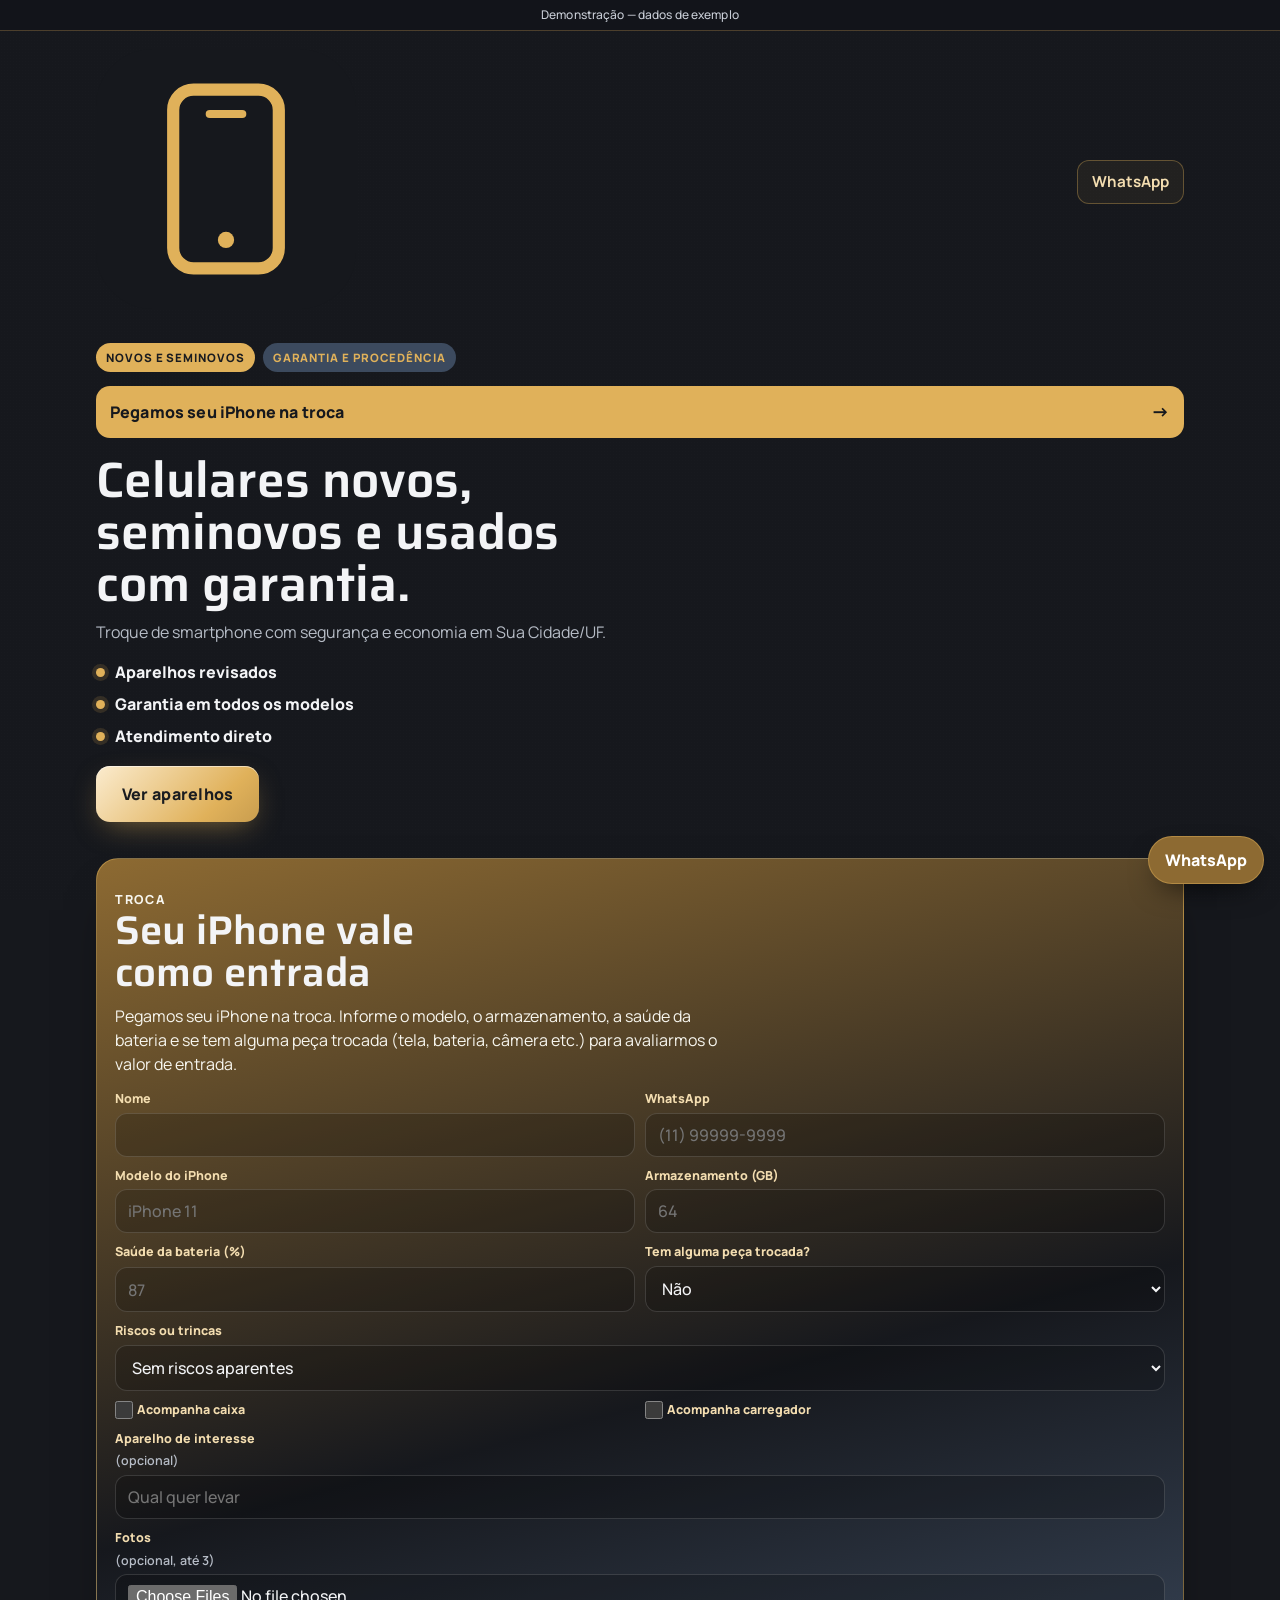
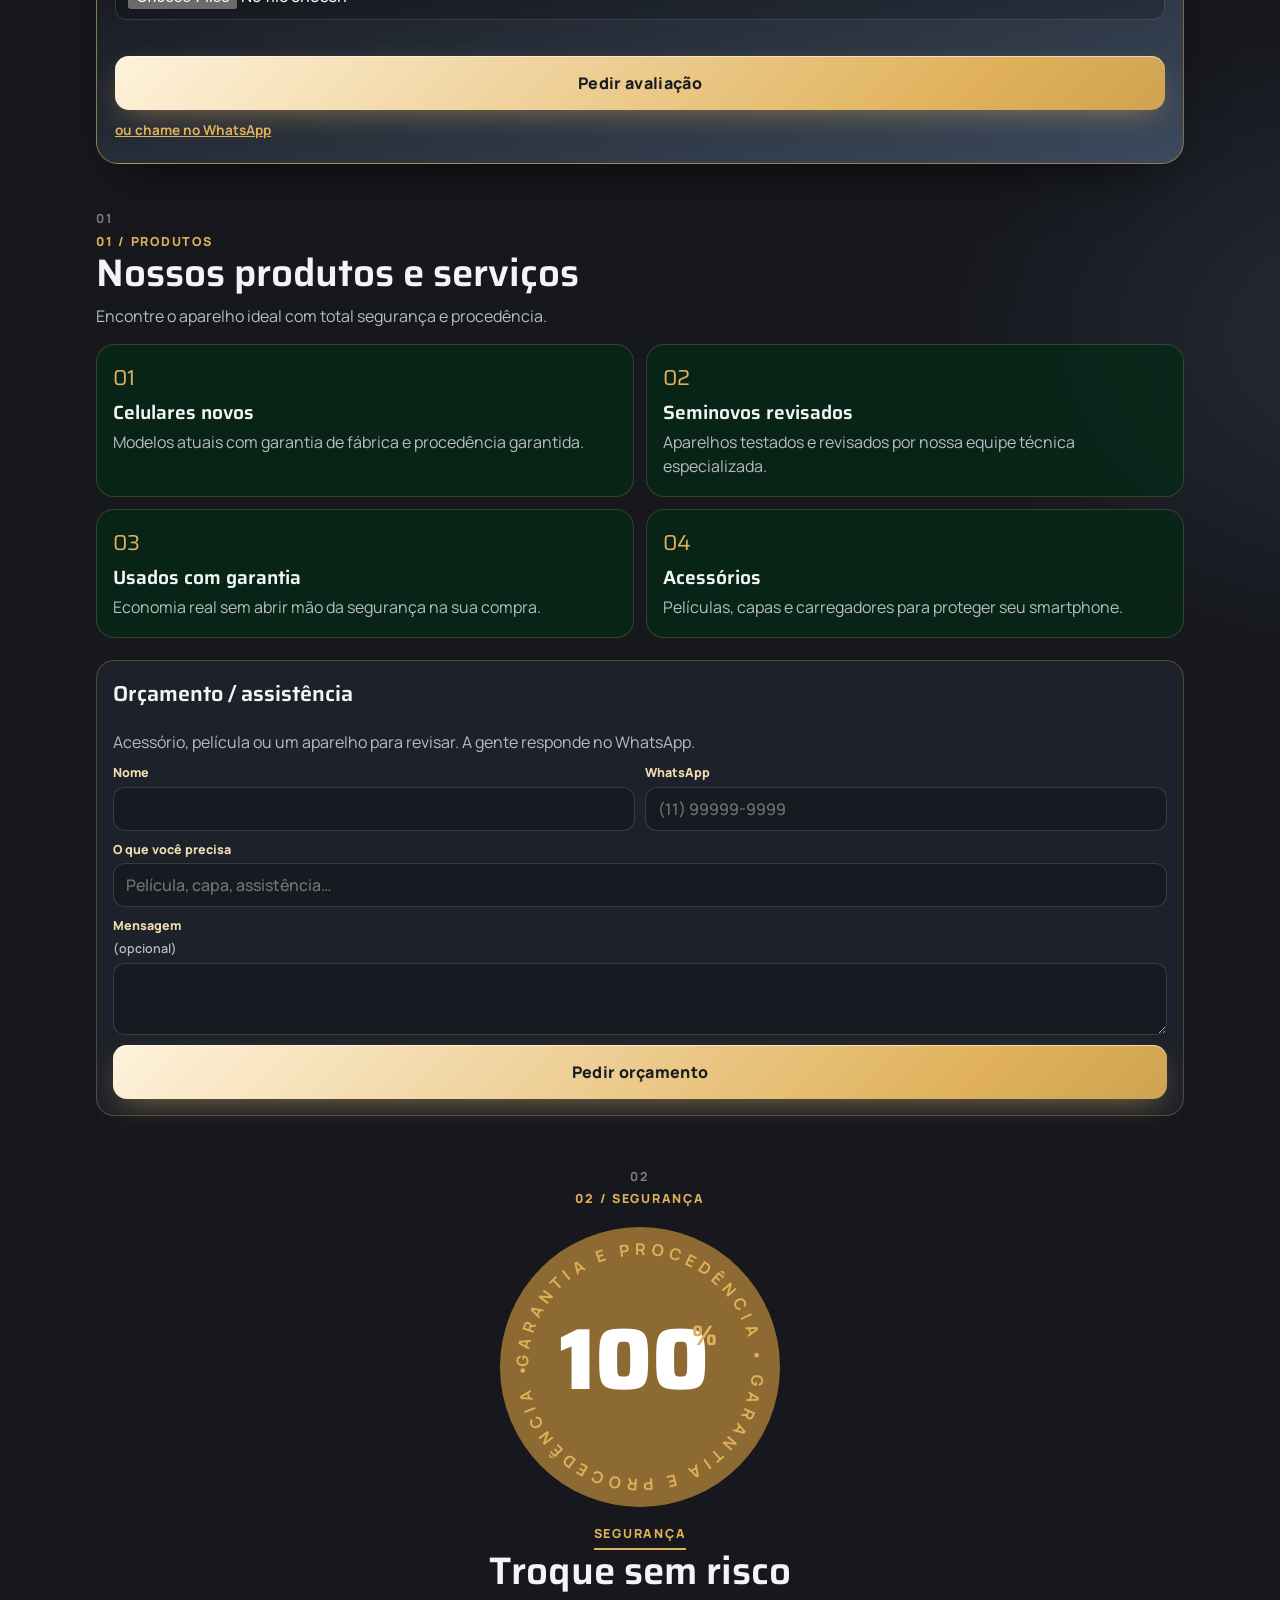
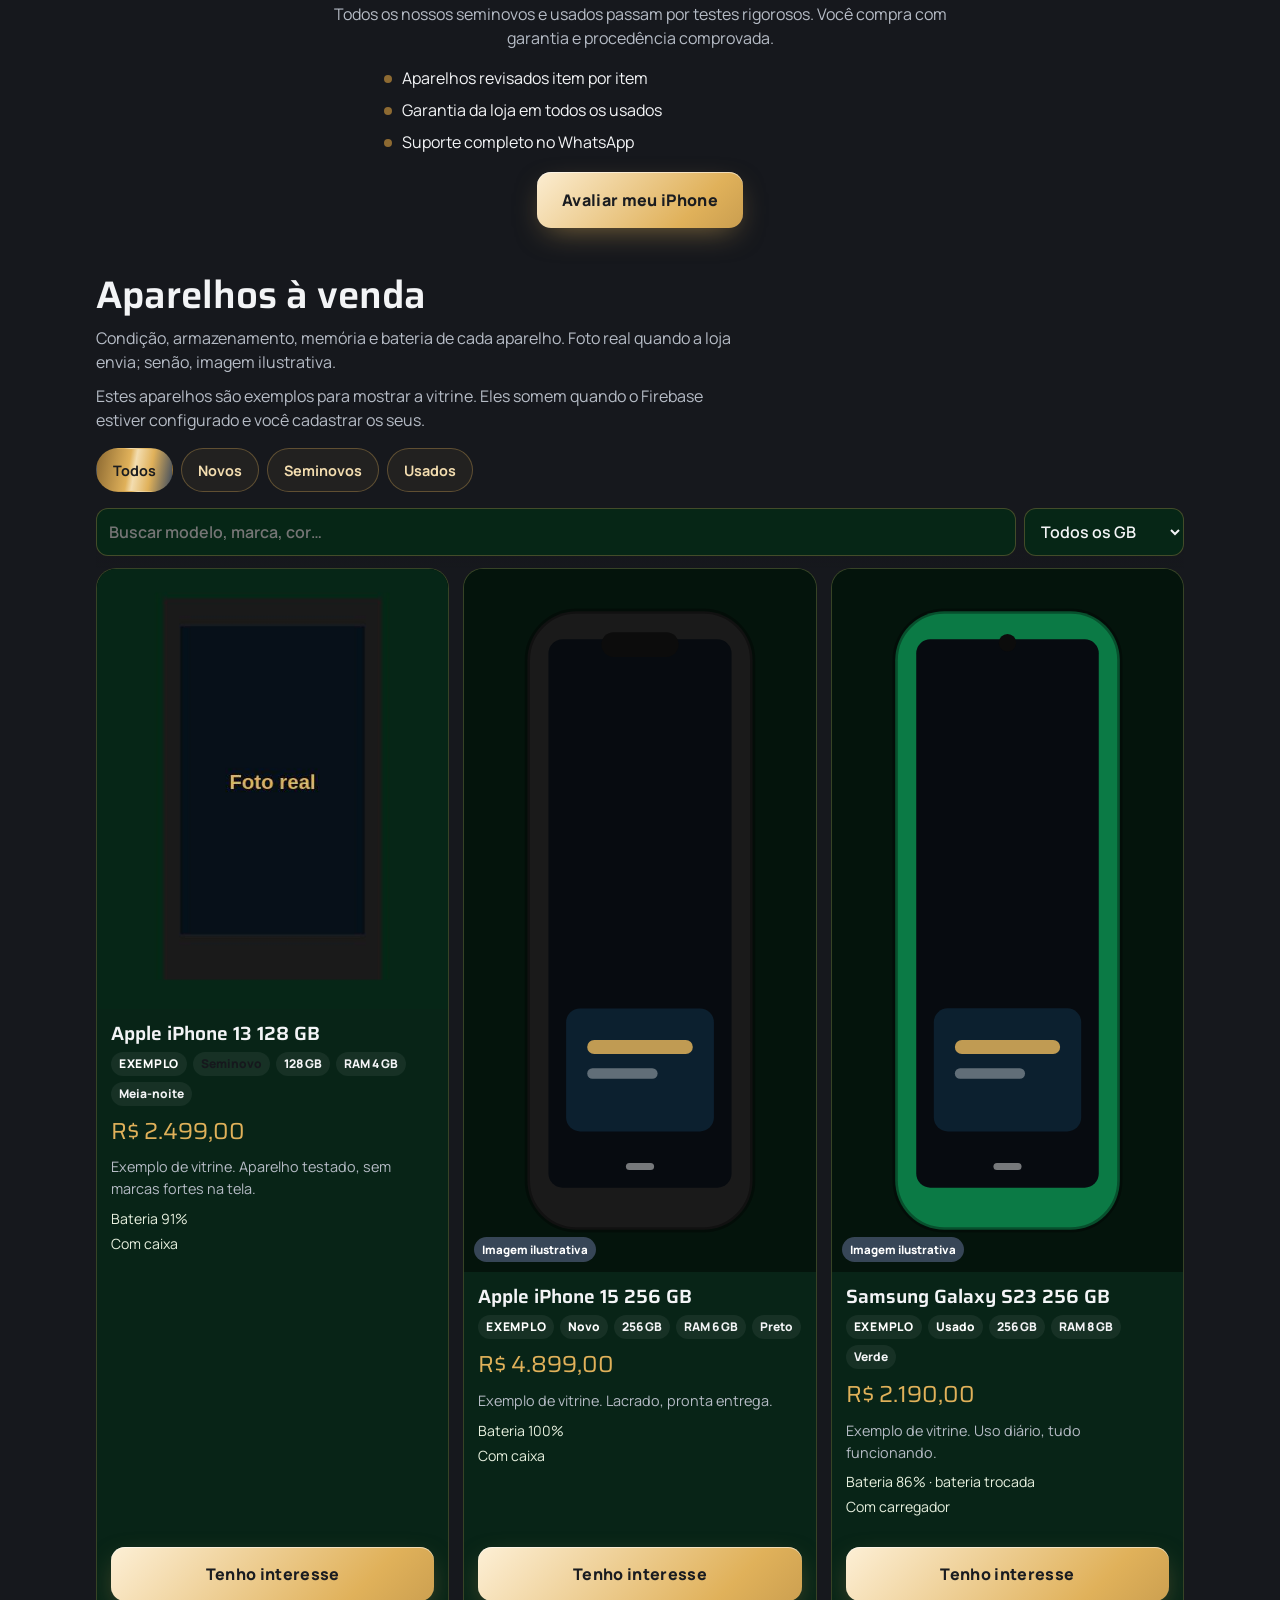
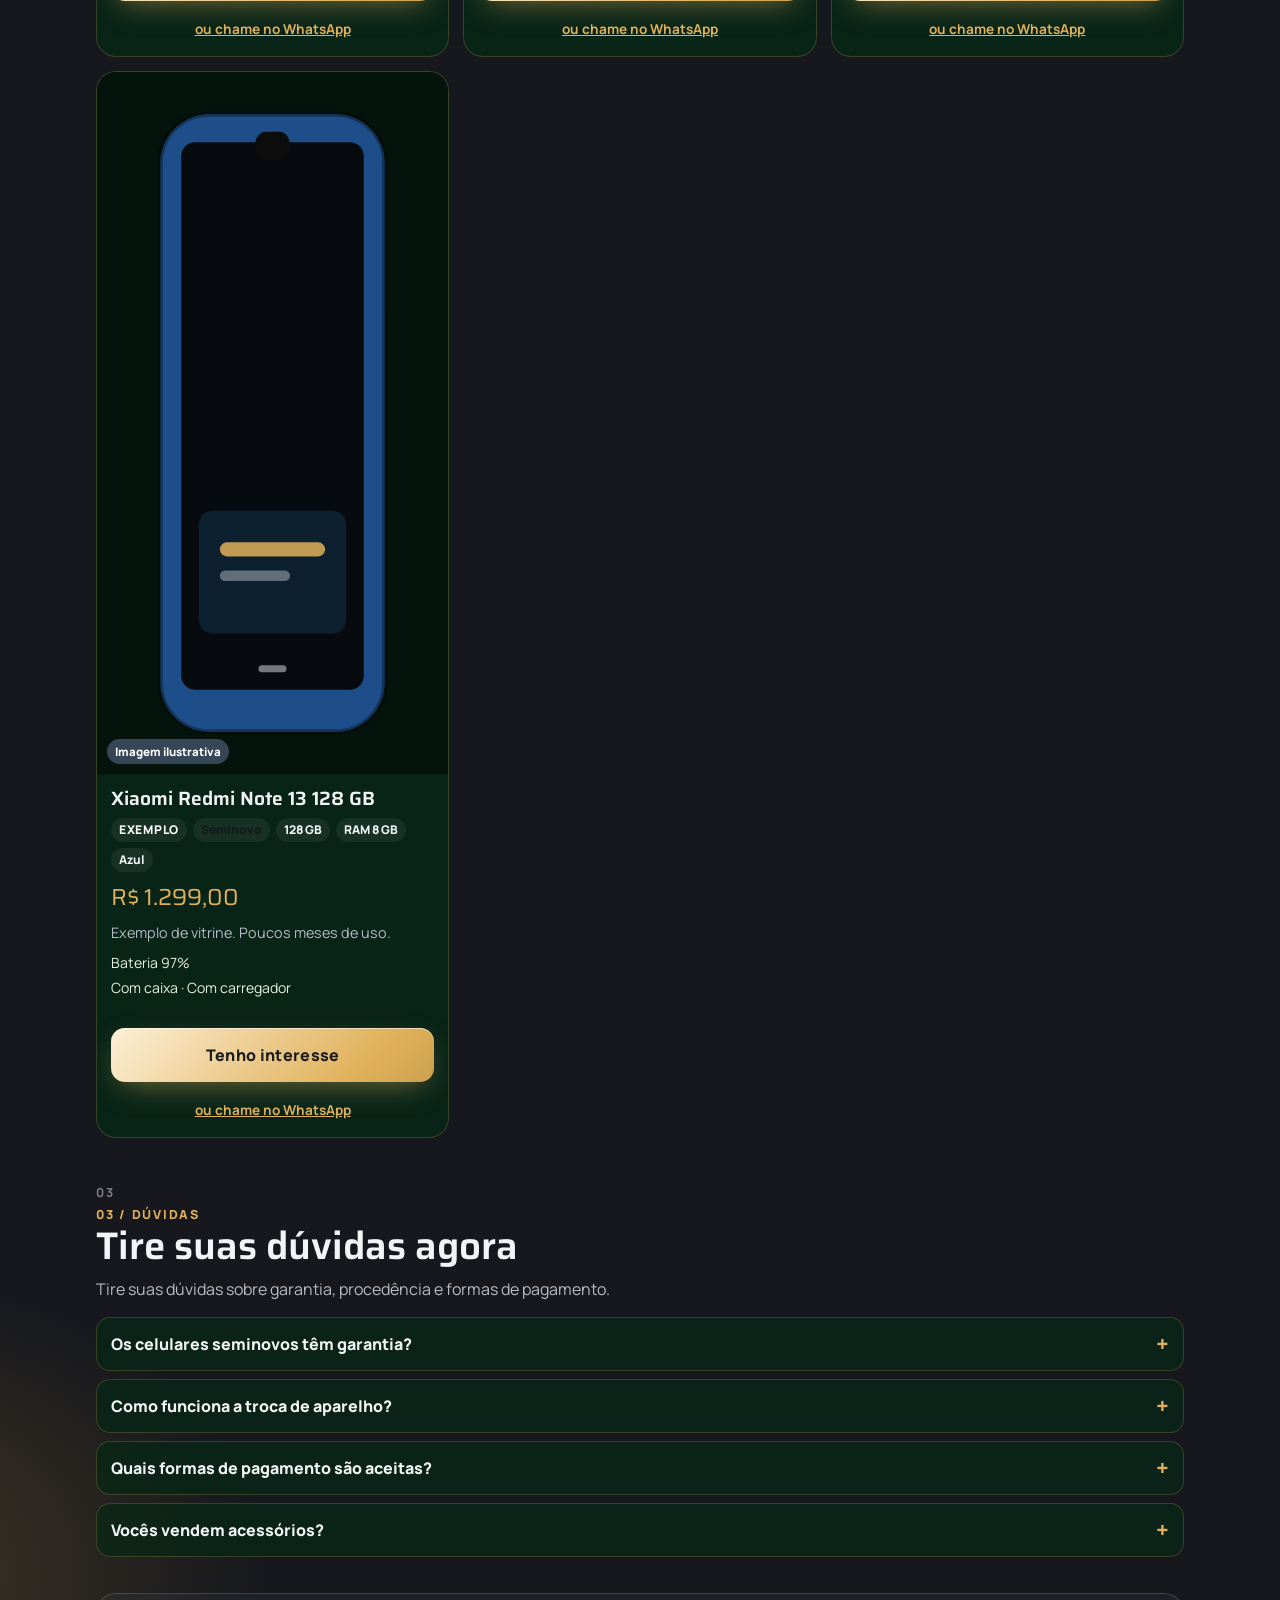
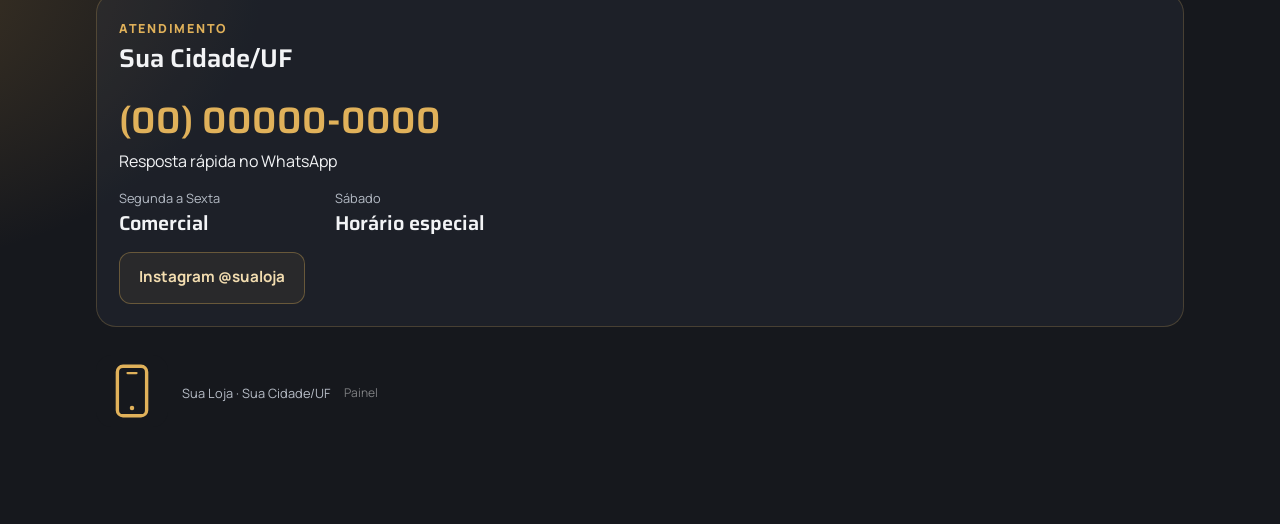
<file: index.html>
<!DOCTYPE html>
<html lang="pt-BR" data-title="{loja} — celulares em {cidade}">
<head>
<script src="js/config.js"></script>
<script src="js/demo-aviso.js"></script>
<meta charset="UTF-8">
<meta name="viewport" content="width=device-width, initial-scale=1">
<meta name="theme-color" content="#16181d">
<meta name="color-scheme" content="dark">
<meta name="description" content="{loja} — celulares novos, seminovos e usados com garantia em {cidade}.">
<title>Sua Loja — celulares</title>
<link rel="icon" type="image/svg+xml" href="assets/logo.svg">
<link rel="apple-touch-icon" sizes="180x180" href="assets/logo.svg">
<meta property="og:title" content="{loja}">
<meta property="og:image" content="assets/logo.svg">
<meta property="og:image:width" content="512">
<meta property="og:image:height" content="512">
<link rel="manifest" href="manifest.json">
<link rel="preconnect" href="https://fonts.googleapis.com">
<link rel="preconnect" href="https://fonts.gstatic.com" crossorigin>
<link href="https://fonts.googleapis.com/css2?family=Manrope:wght@400;500;600;700;800&family=Saira:wght@500;600;700&display=swap" rel="stylesheet">
<link rel="stylesheet" href="css/theme.css">
<link rel="stylesheet" href="css/vitrine.css">
</head>
<body>
<div class="loja">
  <header class="loja-top">
    <picture class="logo-marca">
      <img src="assets/logo.svg" alt="Sua Loja" class="loja-logo" width="512" height="512" data-logo>
    </picture>
    <a class="btn-ghost" id="topoZap" data-zap href="https://wa.me/5500000000000">WhatsApp</a>
  </header>

  <section class="hero">
    <div class="selos">
      <span class="selo">Novos e Seminovos</span>
      <span class="selo selo-azul">Garantia e Procedência</span>
    </div>
    <a class="troca-faixa" href="#troca-iphone">Pegamos seu iPhone na troca</a>
    <h1>Celulares novos, seminovos e usados com garantia.</h1>
    <p id="heroSub">Troque de smartphone com segurança e economia em Sua Cidade/UF.</p>
    <ul class="hero-pontos">
      <li>Aparelhos revisados</li>
      <li>Garantia em todos os modelos</li>
      <li>Atendimento direto</li>
    </ul>
    <div class="hero-acoes">
      <a class="btn-gold" href="#vitrine">Ver aparelhos</a>
    </div>
  </section>

  <section class="troca-banner" id="troca-iphone">
    <p class="kicker">Troca</p>
    <h2>Seu iPhone vale como entrada</h2>
    <p>Pegamos seu iPhone na troca. Informe o modelo, o armazenamento, a saúde da bateria e se tem alguma peça trocada (tela, bateria, câmera etc.) para avaliarmos o valor de entrada.</p>
    <form id="formTroca" class="pedido-form">
      <label class="hp">Empresa<input name="empresa" tabindex="-1" autocomplete="off"></label>
      <label class="hp">Não preencha<input name="_honey" tabindex="-1" autocomplete="off"></label>
      <div class="pedido-2">
        <label>Nome<input name="nome" required maxlength="80" autocomplete="name"></label>
        <label>WhatsApp<input name="telefone" data-tel required inputmode="tel" autocomplete="tel" maxlength="16" placeholder="(11) 99999-9999"></label>
      </div>
      <div class="pedido-2">
        <label>Modelo do iPhone<input name="modelo" required maxlength="80" placeholder="iPhone 11"></label>
        <label>Armazenamento (GB)<input name="armazenamento" type="number" min="1" max="2048" inputmode="numeric" required placeholder="64"></label>
      </div>
      <div class="pedido-2">
        <label>Saúde da bateria (%)<input name="saude" type="number" min="0" max="100" inputmode="numeric" required placeholder="87"></label>
        <label>Tem alguma peça trocada?
          <select name="pecaTrocada" id="trocaPeca">
            <option value="nao">Não</option>
            <option value="sim">Sim</option>
            <option value="nao-sei">Não sei</option>
          </select>
        </label>
      </div>
      <div id="trocaQuais" class="pedido-partes" hidden>
        <label class="pedido-check"><input type="checkbox" name="parte" value="tela"> Tela</label>
        <label class="pedido-check"><input type="checkbox" name="parte" value="bateria"> Bateria</label>
        <label class="pedido-check"><input type="checkbox" name="parte" value="camera"> Câmera</label>
        <label class="pedido-check"><input type="checkbox" name="parte" value="outra"> Outra</label>
        <input name="pecaOutra" maxlength="80" placeholder="Qual peça?">
      </div>
      <label>Riscos ou trincas
        <select name="estado">
          <option value="Sem riscos aparentes">Sem riscos aparentes</option>
          <option value="Riscos leves">Riscos leves</option>
          <option value="Trincas">Trincas</option>
        </select>
      </label>
      <div class="pedido-2">
        <label class="pedido-check"><input type="checkbox" name="caixa"> Acompanha caixa</label>
        <label class="pedido-check"><input type="checkbox" name="carregador"> Acompanha carregador</label>
      </div>
      <label>Aparelho de interesse <i>(opcional)</i><input name="interesse" maxlength="120" placeholder="Qual quer levar"></label>
      <label>Fotos <i>(opcional, até 3)</i>
        <input id="trocaFotos" type="file" accept="image/*" multiple>
      </label>
      <div id="trocaThumbs" class="thumbs"></div>
      <p class="pedido-erro" data-erro hidden></p>
      <button class="btn-gold" type="submit">Pedir avaliação</button>
    </form>
    <div id="trocaOk" class="pedido-ok" hidden></div>
    <a class="link-sec" data-zap data-zap-texto="Olá! Quero avaliar meu iPhone na troca. Modelo: ___ / Armazenamento: ___ / Saúde da bateria: ___ / Tem alguma peça trocada? ___" href="https://wa.me/5500000000000?text=Ol%C3%A1!%20Quero%20avaliar%20meu%20iPhone%20na%20troca.%20Modelo%3A%20___%20%2F%20Armazenamento%3A%20___%20%2F%20Sa%C3%BAde%20da%20bateria%3A%20___%20%2F%20Tem%20alguma%20pe%C3%A7a%20trocada%3F%20___">ou chame no WhatsApp</a>
  </section>

  <section class="bloco" id="servicos">
    <p class="indice">01</p>
    <p class="kicker">01 / Produtos</p>
    <h2>Nossos produtos e serviços</h2>
    <p class="olho">Encontre o aparelho ideal com total segurança e procedência.</p>
    <div class="servicos-grade">
      <article class="servico">
        <span class="servico-n">01</span>
        <b>Celulares novos</b>
        <p>Modelos atuais com garantia de fábrica e procedência garantida.</p>
      </article>
      <article class="servico">
        <span class="servico-n">02</span>
        <b>Seminovos revisados</b>
        <p>Aparelhos testados e revisados por nossa equipe técnica especializada.</p>
      </article>
      <article class="servico">
        <span class="servico-n">03</span>
        <b>Usados com garantia</b>
        <p>Economia real sem abrir mão da segurança na sua compra.</p>
      </article>
      <article class="servico">
        <span class="servico-n">04</span>
        <b>Acessórios</b>
        <p>Películas, capas e carregadores para proteger seu smartphone.</p>
      </article>
    </div>
    <form id="formOrcamento" class="pedido-form orcamento">
      <h3>Orçamento / assistência</h3>
      <p class="olho">Acessório, película ou um aparelho para revisar. A gente responde no WhatsApp.</p>
      <label class="hp">Empresa<input name="empresa" tabindex="-1" autocomplete="off"></label>
      <label class="hp">Não preencha<input name="_honey" tabindex="-1" autocomplete="off"></label>
      <div class="pedido-2">
        <label>Nome<input name="nome" required maxlength="80" autocomplete="name"></label>
        <label>WhatsApp<input name="telefone" data-tel required inputmode="tel" autocomplete="tel" maxlength="16" placeholder="(11) 99999-9999"></label>
      </div>
      <label>O que você precisa<input name="assunto" required maxlength="80" placeholder="Película, capa, assistência…"></label>
      <label>Mensagem <i>(opcional)</i><textarea name="mensagem" maxlength="600"></textarea></label>
      <p class="pedido-erro" data-erro hidden></p>
      <button class="btn-gold" type="submit">Pedir orçamento</button>
    </form>
    <div id="orcOk" class="pedido-ok" hidden></div>
  </section>

  <section class="seguranca" id="seguranca">
    <p class="indice">02</p>
    <p class="kicker">02 / Segurança</p>
    <div class="selo-giro">
      <svg viewBox="0 0 200 200" role="img" aria-label="100% garantia e procedência">
        <circle cx="100" cy="100" r="100" fill="var(--gold-1)"/>
        <defs>
          <path id="anelGarantia" d="M100,100 m-80,0 a80,80 0 1,1 160,0 a80,80 0 1,1 -160,0"/>
        </defs>
        <g class="selo-anel">
          <text fill="var(--gold)" font-size="11.5" font-weight="700" font-family="Manrope, sans-serif">
            <textPath href="#anelGarantia" textLength="503" lengthAdjust="spacing">GARANTIA E PROCEDÊNCIA • GARANTIA E PROCEDÊNCIA •</textPath>
          </text>
        </g>
        <text x="96" y="116" text-anchor="middle" fill="#ffffff" font-size="62" font-weight="800" font-family="Saira, sans-serif">100</text>
        <text x="146" y="84" text-anchor="middle" fill="var(--gold)" font-size="20" font-weight="800" font-family="Saira, sans-serif">%</text>
      </svg>
    </div>
    <p class="kicker kicker-linha">Segurança</p>
    <h2>Troque sem risco</h2>
    <p class="olho centro">Todos os nossos seminovos e usados passam por testes rigorosos. Você compra com garantia e procedência comprovada.</p>
    <ul class="risco-lista">
      <li>Aparelhos revisados item por item</li>
      <li>Garantia da loja em todos os usados</li>
      <li>Suporte completo no WhatsApp</li>
    </ul>
    <a class="btn-gold" href="#troca-iphone">Avaliar meu iPhone</a>
  </section>

  <section class="bloco" id="vitrine">
    <h2>Aparelhos à venda</h2>
    <p class="olho">Condição, armazenamento, memória e bateria de cada aparelho. Foto real quando a loja envia; senão, imagem ilustrativa.</p>
    <p id="avisoExemplo" class="olho" hidden>Estes aparelhos são exemplos para mostrar a vitrine. Eles somem quando o Firebase estiver configurado e você cadastrar os seus.</p>
    <div class="abas-cat" role="tablist" aria-label="Condição">
      <button type="button" class="on" data-cond="" role="tab" aria-selected="true">Todos</button>
      <button type="button" data-cond="novo" role="tab" aria-selected="false">Novos</button>
      <button type="button" data-cond="seminovo" role="tab" aria-selected="false">Seminovos</button>
      <button type="button" data-cond="usado" role="tab" aria-selected="false">Usados</button>
    </div>
    <div class="filtros">
      <input type="search" id="q" placeholder="Buscar modelo, marca, cor…" autocomplete="off">
      <select id="fGb" aria-label="Armazenamento">
        <option value="">Todos os GB</option>
      </select>
    </div>
    <div id="grade" class="grade"></div>
    <p id="vazio" class="vazio-loja" hidden>Nenhum aparelho anunciado no momento.</p>
  </section>

  <section class="bloco faq" id="duvidas">
    <p class="indice">03</p>
    <p class="kicker">03 / Dúvidas</p>
    <h2>Tire suas dúvidas agora</h2>
    <p class="olho">Tire suas dúvidas sobre garantia, procedência e formas de pagamento.</p>
    <div class="faq-lista">
      <details>
        <summary>Os celulares seminovos têm garantia?</summary>
        <p>Sim. Todos os nossos seminovos e usados passam por revisão rigorosa e contam com garantia para sua segurança.</p>
      </details>
      <details>
        <summary>Como funciona a troca de aparelho?</summary>
        <p>Pegamos seu iPhone na troca. Chame no WhatsApp com o modelo, o armazenamento, a saúde da bateria e se tem alguma peça trocada (tela, bateria, câmera). Avaliamos o aparelho e o valor entra como entrada na compra.</p>
      </details>
      <details>
        <summary>Quais formas de pagamento são aceitas?</summary>
        <p>As formas de pagamento variam conforme o aparelho escolhido. Chame no WhatsApp para consultar as opções disponíveis.</p>
      </details>
      <details>
        <summary>Vocês vendem acessórios?</summary>
        <p>Sim, temos uma linha completa de acessórios para celular para equipar o seu aparelho.</p>
      </details>
    </div>
  </section>

  <section class="sobre" id="contato">
    <p class="kicker">Atendimento</p>
    <h2 id="cidadeLocal">Sua Cidade/UF</h2>
    <a class="zap-num" id="zapLoja" data-zap data-fone href="https://wa.me/5500000000000">(00) 00000-0000</a>
    <p>Resposta rápida no WhatsApp</p>
    <dl class="horas">
      <div><dt>Segunda a Sexta</dt><dd id="horaSemana">Comercial</dd></div>
      <div><dt>Sábado</dt><dd id="horaSabado">Horário especial</dd></div>
    </dl>
    <div class="contatos">
      <a class="btn-ghost" data-instagram href="https://www.instagram.com/sualoja" target="_blank" rel="noopener">Instagram @sualoja</a>
    </div>
  </section>

  <footer class="loja-foot">
    <picture class="logo-marca">
      <img src="assets/logo.svg" alt="" class="foot-logo" width="512" height="512" data-logo>
    </picture>
    <span id="cidadeRodape">Sua Loja · Sua Cidade/UF</span>
    <a class="painel-link" id="painel" href="admin.html">Painel</a>
  </footer>
</div>
<a class="zap-flutuante" data-zap href="https://wa.me/5500000000000" aria-label="Falar no WhatsApp">WhatsApp</a>
<dialog id="detalhe" class="detalhe"></dialog>
<dialog id="pedido" class="detalhe">
  <div class="detalhe-in">
    <button type="button" class="fechar-det" id="fecharPedido" aria-label="Fechar">×</button>
    <form id="formInteresse" class="pedido-form">
      <p class="kicker">Interesse</p>
      <h2>Tenho interesse</h2>
      <p id="intProduto" class="olho"></p>
      <label class="hp">Empresa<input name="empresa" tabindex="-1" autocomplete="off"></label>
      <label class="hp">Não preencha<input name="_honey" tabindex="-1" autocomplete="off"></label>
      <label>Nome<input name="nome" required maxlength="80" autocomplete="name"></label>
      <label>WhatsApp<input name="telefone" data-tel required inputmode="tel" autocomplete="tel" maxlength="16" placeholder="(11) 99999-9999"></label>
      <label>Cidade <i>(opcional)</i><input name="cidade" maxlength="80"></label>
      <label>Forma de pagamento pretendida
        <select name="pagamento">
          <option value="avista">À vista</option>
          <option value="cartao">Cartão</option>
          <option value="troca">Troca + diferença</option>
        </select>
      </label>
      <label>Mensagem <i>(opcional)</i><textarea name="mensagem" maxlength="600"></textarea></label>
      <p class="pedido-erro" data-erro hidden></p>
      <button class="btn-gold" type="submit">Enviar interesse</button>
    </form>
    <div id="intOk" class="pedido-ok" hidden></div>
  </div>
</dialog>
<script type="module" src="js/loja.js"></script>
</body>
</html>
</file>
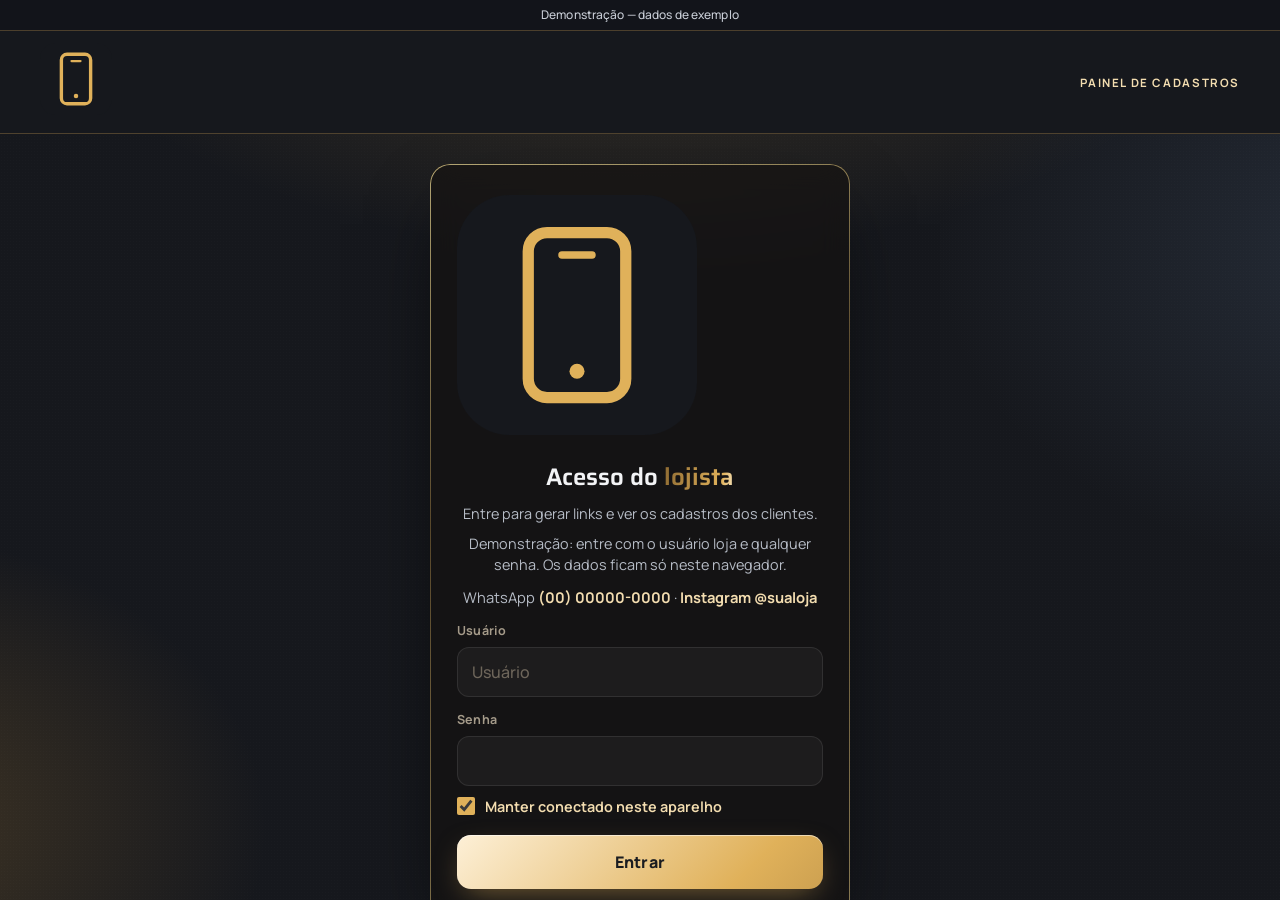
<file: admin.html>
<!DOCTYPE html>
<html lang="pt-BR" data-title="Painel · {loja}">
<head>
<script src="js/config.js"></script>
<script src="js/demo-aviso.js"></script>
<meta charset="UTF-8">
<style id="anti-frame">body{display:none !important}</style>
<script>
(function () {
  if (window.top === window.self) {
    var s = document.getElementById('anti-frame');
    if (s) s.remove();
  } else {
    try { window.top.location = window.self.location; } catch (e) {}
  }
})();
</script>
<meta name="viewport" content="width=device-width, initial-scale=1, maximum-scale=1, user-scalable=no, viewport-fit=cover">
<meta name="referrer" content="strict-origin-when-cross-origin">
<meta name="mobile-web-app-capable" content="yes">
<meta name="apple-mobile-web-app-capable" content="yes">
<meta name="apple-mobile-web-app-status-bar-style" content="black-translucent">
<meta name="apple-mobile-web-app-title" content="Sua Loja">
<meta name="theme-color" content="#16181d">
<meta name="color-scheme" content="dark">
<meta name="robots" content="noindex">
<title>Painel · Sua Loja</title>
<link rel="manifest" href="manifest.json">
<link rel="icon" type="image/svg+xml" href="assets/logo.svg">
<link rel="apple-touch-icon" sizes="180x180" href="assets/logo.svg">
<meta property="og:title" content="Painel · Sua Loja">
<meta property="og:image" content="assets/logo.svg">
<link rel="preconnect" href="https://fonts.googleapis.com">
<link rel="preconnect" href="https://fonts.gstatic.com" crossorigin>
<link href="https://fonts.googleapis.com/css2?family=Manrope:wght@400;500;600;700;800&family=Saira:wght@500;600;700&display=swap" rel="stylesheet">
<link rel="stylesheet" href="css/theme.css">
<link rel="stylesheet" href="css/admin.css">
<link rel="stylesheet" href="css/vitrine.css">
<link rel="stylesheet" href="css/simulador.css">
</head>
<body class="app">
<header class="top">
  <div class="top-in">
    <picture class="logo-marca">
      <img src="assets/logo.svg" alt="Sua Loja" class="top-logo" width="512" height="512" data-logo>
    </picture>
    <nav class="nav-r"><span class="rotulo-painel">Painel de cadastros</span><button class="btn-ghost sm sair" id="sair" hidden>Sair</button></nav>
  </div>
</header>

<main class="admin">
  <div id="vCarregando" class="loading-view"><span class="spin"></span></div>

  <section id="vSetup" class="panel setup" hidden>
    <div class="state-badge">⚙️</div>
    <h2>Quase lá! Falta conectar o banco de dados</h2>
    <p>Este painel guarda os cadastros no <b>Firebase</b> (gratuito). Para ativar:</p>
    <ol>
      <li>Crie o projeto no Firebase e ative <b>Firestore</b> e <b>login por e-mail/senha</b>.</li>
      <li>Cole o <code>firebaseConfig</code> no arquivo <code>js/config.js</code>.</li>
      <li>Publique as regras do arquivo <code>firestore.rules</code>.</li>
    </ol>
    <p>O passo a passo completo está no arquivo <code>GUIA-INSTALACAO.md</code>.</p>
    <div class="btns"><a class="btn-gold" href="?demo=1">Testar em modo demonstração</a></div>
    <p class="loja-contato">WhatsApp <a data-zap data-fone href="https://wa.me/5500000000000">(00) 00000-0000</a> · <a data-instagram href="https://www.instagram.com/sualoja" target="_blank" rel="noopener">Instagram @sualoja</a></p>
  </section>

  <section id="vLogin" class="login" hidden>
    <form id="loginForm" class="panel login-card" novalidate>
      <picture class="logo-marca">
        <img src="assets/logo.svg" alt="" class="login-logo" width="512" height="512" data-logo>
      </picture>
      <h1>Acesso do <span class="gold-text">lojista</span></h1>
      <p class="login-sub">Entre para gerar links e ver os cadastros dos clientes.</p>
      <p class="login-sub" id="dicaDemo" hidden></p>
      <p class="loja-contato">WhatsApp <a data-zap data-fone href="https://wa.me/5500000000000">(00) 00000-0000</a> · <a data-instagram href="https://www.instagram.com/sualoja" target="_blank" rel="noopener">Instagram @sualoja</a></p>
      <label class="nc-in"><span>Usuário</span><input type="text" id="lUsuario" placeholder="Usuário" autocomplete="username" autocapitalize="none" autocorrect="off" spellcheck="false" required></label>
      <label class="nc-in"><span>Senha</span><input type="password" id="lSenha" autocomplete="current-password" required></label>
      <label class="manter"><input type="checkbox" id="lManter" checked> Manter conectado neste aparelho</label>
      <div class="login-err" id="lErro" hidden></div>
      <button class="btn-gold" type="submit" id="lBtn">Entrar</button>
    </form>
  </section>

  <div id="vPainel" hidden>
  <div class="abas" role="tablist" aria-label="Seções do painel">
    <button type="button" class="aba" id="tabVitrine" role="tab" aria-selected="false" aria-controls="abaVitrine">Vitrine</button>
    <button type="button" class="aba" id="tabPedidos" role="tab" aria-selected="false" aria-controls="abaPedidos">Pedidos</button>
    <button type="button" class="aba on" id="tabCadastros" role="tab" aria-selected="true" aria-controls="abaCadastros">Cadastros</button>
    <button type="button" class="aba" id="tabVendas" role="tab" aria-selected="false" aria-controls="abaVendas">Vendas</button>
    <button type="button" class="aba" id="tabSimulador" role="tab" aria-selected="false" aria-controls="abaSimulador">Simulador de Taxa</button>
  </div>
  <div id="abaCadastros" role="tabpanel" aria-labelledby="tabCadastros">
  <section class="intro">
    <h1>Cadastro do cliente para <span class="gold-text">recibo e garantia</span></h1>
    <p>Gere um link exclusivo, envie ao cliente e receba os dados prontos para emitir a nota fiscal, o recibo e o termo de garantia.</p>
  </section>

  <div class="layout">
    <section class="panel">
      <h2><span class="num">1</span> Gerar link para o cliente</h2>
<div class="nc-linkbox" id="ncLinkBox">
  <div class="nc-row">
    <label class="nc-in"><span>Nome do cliente <i>(opcional)</i></span>
      <input type="text" id="ncCliente" placeholder="Ex.: João Silva — iPhone 13">
    </label>
    <label class="nc-in"><span>WhatsApp do cliente <i>(opcional)</i></span>
      <input type="tel" id="ncFone" inputmode="numeric" placeholder="(31) 90000-0000" maxlength="15">
    </label>
  </div>
  <button type="button" class="nc-btn" id="ncGerar">
    <svg viewBox="0 0 24 24" fill="none" stroke="currentColor" stroke-width="2.2" stroke-linecap="round" stroke-linejoin="round"><path d="M10 13a5 5 0 0 0 7.5.5l3-3a5 5 0 0 0-7-7l-1.7 1.7"/><path d="M14 11a5 5 0 0 0-7.5-.5l-3 3a5 5 0 0 0 7 7l1.7-1.7"/></svg>
    <span>Enviar link pra pegar os dados</span>
  </button>
  <div class="nc-result" id="ncResult" hidden>
    <div class="nc-ok">✓ Link gerado! Envie para o cliente:</div>
    <div class="nc-linkline"><input type="text" id="ncLink" readonly></div>
    <div class="nc-actions">
      <button type="button" class="nc-ghost" id="ncCopiar">
        <svg viewBox="0 0 24 24" fill="none" stroke="currentColor" stroke-width="2" stroke-linecap="round" stroke-linejoin="round"><rect x="9" y="9" width="12" height="12" rx="2"/><path d="M5 15V5a2 2 0 0 1 2-2h10"/></svg>
        <span>Copiar link</span>
      </button>
      <a class="nc-ghost nc-wa" id="ncWhats" target="_blank" rel="noopener">
        <svg viewBox="0 0 24 24" fill="currentColor"><path d="M17.5 14.4c-.3-.1-1.7-.8-2-.9-.3-.1-.5-.1-.7.1-.2.3-.8.9-.9 1.1-.2.2-.3.2-.6.1-.3-.1-1.2-.5-2.3-1.4-.9-.8-1.4-1.7-1.6-2-.2-.3 0-.5.1-.6l.4-.5c.1-.2.2-.3.3-.5.1-.2 0-.4 0-.5l-.9-2.2c-.2-.6-.5-.5-.7-.5h-.6c-.2 0-.5.1-.8.4-.3.3-1 1-1 2.4s1 2.8 1.2 3c.1.2 2 3.1 4.9 4.3 2.4.9 2.9.8 3.4.7.5-.1 1.7-.7 2-1.4.2-.7.2-1.2.2-1.4-.1-.1-.3-.2-.6-.3zM12 2a10 10 0 0 0-8.6 15.1L2 22l5-1.3A10 10 0 1 0 12 2zm0 18.2c-1.5 0-3-.4-4.3-1.2l-.3-.2-3 .8.8-2.9-.2-.3A8.2 8.2 0 1 1 12 20.2z"/></svg>
        <span>Enviar no WhatsApp</span>
      </a>
    </div>
  </div>
  <div class="nc-error" id="ncErro" hidden></div>
</div>

<style>
  .nc-linkbox{--nc-gold:#e0b15a;--nc-gold-l:#f3ddb0;font-family:'Manrope',system-ui,-apple-system,'Segoe UI',sans-serif;color:#f4ede1;
    background:linear-gradient(160deg,#16130f,#06140c);border:1px solid rgba(var(--gold-rgb),.25);border-radius:18px;padding:20px;max-width:640px;
    box-shadow:0 24px 60px -30px rgba(0,0,0,.9),inset 0 1px 0 rgba(255,236,200,.06);box-sizing:border-box}
  .nc-linkbox *{box-sizing:border-box}
  .nc-row{display:grid;grid-template-columns:1fr;gap:12px;margin-bottom:14px}
  @media(min-width:560px){.nc-row{grid-template-columns:1fr 1fr}}
  .nc-in{display:flex;flex-direction:column;gap:6px;font-size:.78rem;font-weight:700;color:#a59b8a;letter-spacing:.02em}
  .nc-in i{font-style:normal;font-weight:500;opacity:.7}
  .nc-in input,.nc-linkline input{width:100%;height:46px;padding:0 14px;font-family:inherit;font-size:16px;font-weight:500;color:#f4ede1;background:rgba(255,255,255,.04);
    border:1px solid rgba(255,255,255,.09);border-radius:12px;outline:none;transition:.2s}
  .nc-in input:focus,.nc-linkline input:focus{border-color:var(--nc-gold);box-shadow:0 0 0 4px rgba(var(--gold-rgb),.14)}
  .nc-in input::placeholder{color:#6e665b}
  .nc-btn{position:relative;overflow:hidden;width:100%;display:flex;align-items:center;justify-content:center;gap:10px;height:56px;border:0;border-radius:14px;cursor:pointer;
    font-family:inherit;font-size:1rem;font-weight:800;letter-spacing:.01em;color:var(--ink);
    background:linear-gradient(135deg,var(--gold-1) 0%,var(--gold) 35%,var(--gold-4) 52%,#ffe14a 70%,var(--acento) 100%);background-size:180% 180%;
    box-shadow:0 10px 30px -10px rgba(var(--gold-rgb),.6),inset 0 1px 0 rgba(255,255,255,.5);transition:transform .2s,background-position .6s,box-shadow .25s}
  .nc-btn:hover{background-position:100% 50%;transform:translateY(-2px);box-shadow:0 16px 36px -12px rgba(var(--gold-rgb),.75)}
  .nc-btn:disabled{filter:brightness(.75);cursor:wait;transform:none}
  .nc-btn svg,.nc-ghost svg{width:20px;height:20px;flex:none}
  .nc-result{margin-top:16px;padding:16px;border-radius:14px;background:rgba(var(--gold-rgb),.06);border:1px dashed rgba(var(--gold-rgb),.4);animation:ncIn .45s cubic-bezier(.2,.8,.2,1)}
  .nc-ok{font-weight:700;font-size:.9rem;color:#8fe3b5;margin-bottom:10px}
  .nc-linkline input{color:var(--nc-gold-l);font-family:ui-monospace,SFMono-Regular,Menlo,monospace;font-size:16px}
  .nc-actions{display:grid;grid-template-columns:1fr 1fr;gap:10px;margin-top:10px}
  .nc-ghost{display:flex;align-items:center;justify-content:center;gap:8px;height:46px;border-radius:12px;cursor:pointer;text-decoration:none;
    font-family:inherit;font-size:.92rem;font-weight:700;color:var(--nc-gold-l);background:rgba(var(--gold-rgb),.07);border:1px solid rgba(var(--gold-rgb),.38);transition:.2s}
  .nc-ghost:hover{background:rgba(var(--gold-rgb),.16);border-color:var(--nc-gold)}
  .nc-ghost.nc-copied{color:#8fe3b5;border-color:#5fd39a;background:rgba(95,211,154,.1)}
  .nc-wa{color:#c9ffdc;background:rgba(37,211,102,.1);border-color:rgba(37,211,102,.45)}
  .nc-wa:hover{background:rgba(37,211,102,.2);border-color:#25d366}
  .nc-error{margin-top:12px;color:#ff8a8a;font-size:.88rem;font-weight:600}
  @keyframes ncIn{from{opacity:0;transform:translateY(8px)}}
</style>


    </section>

    <section class="panel">
      <div class="panel-head">
        <h2><span class="num">2</span> Cadastros recebidos <span class="count" id="count">0</span></h2>
        <div class="tools">
          <input type="search" id="busca" placeholder="Buscar por nome, CPF, telefone…">
        </div>
      </div>
      <div id="lista" class="lista"></div>
      <div id="vazio" class="vazio" hidden>
        <div class="vazio-ic">📭</div>
        <p>Nenhum cadastro recebido ainda.</p>
        <small>Assim que um cliente preencher o link, ele aparece aqui automaticamente.</small>
      </div>
      <h3 class="sub">Links aguardando preenchimento</h3>
      <div id="pendentes" class="pendentes"></div>
    </section>
  </div>
  </div>
  <div id="abaVitrine" role="tabpanel" aria-labelledby="tabVitrine" hidden>
    <section class="intro">
      <h1>Vitrine <span class="gold-text">pública</span></h1>
      <p>Cadastre o aparelho com as fotos do seu celular ou com um desenho genérico. A foto real aparece na frente. Sem foto, a loja mostra “Imagem ilustrativa”. O IMEI fica só no painel.</p>
      <a class="btn-ghost ver-vitrine" id="verVitrine" href="index.html">Ver vitrine</a>
    </section>
    <div class="vit-layout">
      <section class="panel">
        <h2>Aparelhos</h2>
        <div id="vitLista" class="vit-lista"></div>
      </section>
      <section class="panel">
        <h2 id="vitTitulo">Novo aparelho</h2>
        <form id="vitForm" class="vit-form" novalidate>
          <div class="vit-2">
            <label>Marca<input id="vitMarca" maxlength="40" placeholder="Apple, Samsung…" autocomplete="off"></label>
            <label>Modelo<input id="vitModelo" maxlength="80" required placeholder="iPhone 13" autocomplete="off"></label>
          </div>
          <div class="vit-2">
            <label>Armazenamento (GB)<input id="vitGb" type="number" min="1" max="2048" inputmode="numeric" placeholder="128"></label>
            <label>RAM<input id="vitRam" maxlength="20" placeholder="8 GB" autocomplete="off"></label>
          </div>
          <div class="vit-2">
            <label>Cor<input id="vitCor" list="vitCores" maxlength="40" placeholder="Preto" autocomplete="off"></label>
            <label>Tom da ilustração<input id="vitHex" type="color" value="#1a1a1a"></label>
          </div>
          <datalist id="vitCores"></datalist>
          <div class="vit-2">
            <label>Condição
              <select id="vitCond">
                <option value="novo">Novo</option>
                <option value="seminovo" selected>Seminovo</option>
                <option value="usado">Usado</option>
              </select>
            </label>
            <label>Preço (R$)<input id="vitPreco" inputmode="decimal" placeholder="2499" autocomplete="off"></label>
          </div>
          <label>Fotos do aparelho
            <input id="vitArquivos" type="file" accept="image/*" multiple>
          </label>
          <p class="vit-nota">Galeria ou câmera, até 4 fotos. Elas são reduzidas neste navegador e gravadas no Firestore, sem Firebase Storage. Fotos reais aparecem no lugar da ilustração.</p>
          <div id="vitThumbs" class="thumbs"></div>
          <p class="vit-nota">Ou escolha um desenho genérico (não é foto de fabricante). A cor acima pinta o aparelho.</p>
          <div id="vitMocks" class="mocks" role="listbox" aria-label="Ilustração do aparelho"></div>
          <label>Endereço de uma imagem (opcional)
            <input id="vitUrl" type="url" maxlength="500" placeholder="https://…" autocomplete="off">
          </label>
          <div id="vitPreview" class="vit-preview"></div>
          <label>Descrição curta<textarea id="vitDesc" maxlength="280" placeholder="Estado da tela, uso, o que acompanha…"></textarea></label>
          <div class="vit-2">
            <label>Saúde da bateria (%)<input id="vitSaude" type="number" min="0" max="100" inputmode="numeric" placeholder="91"></label>
            <label class="vit-check"><input id="vitBateria" type="checkbox"> Bateria trocada</label>
          </div>
          <label>Peças trocadas / observações<textarea id="vitPecas" maxlength="400"></textarea></label>
          <label>Garantia<input id="vitGarantia" maxlength="80" value="3 meses de garantia da loja"></label>
          <div class="vit-2">
            <label class="vit-check"><input id="vitCaixa" type="checkbox"> Acompanha caixa</label>
            <label class="vit-check"><input id="vitCarregador" type="checkbox"> Acompanha carregador</label>
          </div>
          <label>IMEI <i>(não aparece na vitrine)</i><input id="vitImei" maxlength="20" inputmode="numeric" autocomplete="off"></label>
          <div class="vit-2">
            <label class="vit-check"><input id="vitVisivel" type="checkbox" checked> Visível na vitrine</label>
            <label class="vit-check"><input id="vitVendido" type="checkbox"> Vendido</label>
          </div>
          <p id="vitMsg" class="vit-erro"></p>
          <button class="btn-gold" id="vitSalvar" type="submit">Salvar aparelho</button>
          <button class="btn-ghost" id="vitNovo" type="button">Limpar</button>
        </form>
      </section>
    </div>
  </div>
  <div id="abaPedidos" role="tabpanel" aria-labelledby="tabPedidos" hidden>
    <section class="intro">
      <h1>Pedidos da <span class="gold-text">vitrine</span></h1>
      <p>Interesse em aparelho, avaliação de iPhone na troca e orçamento. O mais recente aparece primeiro.</p>
    </section>
    <section class="panel">
      <p id="pedMsg" class="vit-erro"></p>
      <div id="pedLista" class="ped-lista"></div>
    </section>
  </div>
  <div id="abaVendas" role="tabpanel" aria-labelledby="tabVendas" hidden>
    <section class="intro">
      <h1>Histórico de <span class="gold-text">vendas</span></h1>
      <p>Todos os recibos salvos. Busque pelo IMEI, pelo nome ou pelo CPF do cliente.</p>
    </section>
    <section class="panel">
      <div class="panel-head">
        <h2>Recibos</h2>
        <div class="tools">
          <input type="search" id="buscaVenda" placeholder="IMEI, nome ou CPF" autocomplete="off">
        </div>
      </div>
      <div id="vendas" class="lista"></div>
    </section>
  </div>
  <div id="abaSimulador" role="tabpanel" aria-labelledby="tabSimulador" hidden>
  <div class="sim-app">
<div class="container">
    <div id="home" class="screen active">
      <header>
        <h1>SUA LOJA</h1>
        <p>Simulador de Cartão</p>
        <button type="button" class="calc-launch" data-go="calc" aria-label="Calculadora">
          <svg viewBox="0 0 24 24" fill="none" stroke="currentColor" stroke-width="1.8" stroke-linecap="round" stroke-linejoin="round">
            <rect x="4" y="3" width="16" height="18" rx="3"/>
            <path d="M8 8h8M8 12h.01M12 12h.01M16 12h.01M8 16h.01M12 16h.01M16 16h.01"/>
          </svg>
        </button>
      </header>

      <div class="tools">
        <button class="tool" data-go="misto">Pagamento misto</button>
        <button class="tool" data-go="lucro">Custo + lucro</button>
        <button class="tool" data-go="entrada">Entrada + parcelas</button>
        <button class="tool" data-go="avista">Desconto à vista</button>
        <button class="tool" data-go="frete">Frete USD → BRL</button>
      </div>

      <div class="pane pane-in">
      <div class="card">
        <label for="valor">Valor que você quer receber</label>
        <input type="number" id="valor" inputmode="decimal" step="0.01" min="0" value="0" placeholder="0,00">
      </div>
      <div class="card">
        <label for="parcelas">Quantidade de parcelas</label>
        <select id="parcelas"></select>
      </div>
      </div>
      <div class="pane pane-out">
      <div class="card result-card">
        <div class="result-row">
          <span class="result-label">Valor para o cliente</span>
          <div class="val-side">
            <span class="result-value total" id="valorCliente">R$ 0,00</span>
            <button type="button" class="eye-btn" id="btnOcultar" aria-label="Ocultar">
              <svg id="iconEye" viewBox="0 0 24 24" fill="none" stroke="currentColor" stroke-width="2"><path d="M1 12s4-7 11-7 11 7 11 7-4 7-11 7S1 12 1 12z"/><circle cx="12" cy="12" r="3"/></svg>
              <svg id="iconEyeOff" class="hidden" viewBox="0 0 24 24" fill="none" stroke="currentColor" stroke-width="2"><path d="M17.94 17.94A10.94 10.94 0 0 1 12 19c-7 0-11-7-11-7a21.8 21.8 0 0 1 5.06-5.94"/><path d="M9.9 4.24A10.94 10.94 0 0 1 12 5c7 0 11 7 11 7a21.77 21.77 0 0 1-2.16 3.19"/><path d="M14.12 14.12a3 3 0 1 1-4.24-4.24"/><line x1="1" y1="1" x2="23" y2="23"/></svg>
            </button>
            <button type="button" class="copy-btn" data-copy="homeCliente" aria-label="Copiar"></button>
          </div>
        </div>
        <div class="result-row">
          <span class="result-label">Valor de cada parcela</span>
          <div class="val-side">
            <span class="result-value" id="valorParcela">R$ 0,00</span>
            <button type="button" class="copy-btn" data-copy="homeParcela"></button>
          </div>
        </div>
        <div class="result-row">
          <span class="result-label">Complemento</span>
          <div class="val-side">
            <span class="result-value" id="homeNx">1x R$ 0,00</span>
            <button type="button" class="copy-btn" data-copy="homeNx"></button>
          </div>
        </div>
      </div>
      <div class="actions">
        <button type="button" class="btn wa" data-wa="home">Enviar no WhatsApp</button>
        <button type="button" class="btn primary" data-go="maquina">Quanto vai cair na conta</button>
        <button type="button" class="btn" id="btnRates">Ver tabela de taxas</button>
      </div>
      <div class="rates-table" id="ratesTable">
        <div class="card" style="padding:12px 16px">
          <table><thead><tr><th>Parcelas</th><th>Taxa</th></tr></thead><tbody id="ratesBody"></tbody></table>
        </div>
      </div>
      </div>
      <p class="hint">Altere o valor e as parcelas. Toque no ícone ao lado do valor para copiar.</p>
      <p class="credit">Criado por @n1huggo</p>
    </div>

    <div id="maquina" class="screen">
      <div class="overlay-top">
        <button type="button" class="back" data-go="home">Voltar</button>
        <h2>Quanto vai cair</h2>
        <span style="width:58px"></span>
      </div>
      <div class="pane pane-in">
      <div class="card">
        <label for="valorM">Valor que vai passar na maquininha</label>
        <input type="number" id="valorM" inputmode="decimal" step="0.01" min="0" value="0">
      </div>
      <div class="card">
        <label for="parcelasM">Forma de pagamento</label>
        <select id="parcelasM"></select>
      </div>
      </div>
      <div class="pane pane-out">
      <div class="card result-card">
        <div class="big-pass">
          <div class="k">Vai cair na conta</div>
          <div class="val-side" style="justify-content:center">
            <div class="v" id="passarValor">R$ 0,00</div>
            <button type="button" class="copy-btn" data-copy="maqCai"></button>
          </div>
        </div>
      </div>
      <div class="card">
        <div class="result-row">
          <span class="result-label">Taxa descontada</span>
          <div class="val-side"><span class="result-value" id="receberValor">R$ 0,00</span><button class="copy-btn" data-copy="maqTaxaR$"></button></div>
        </div>
        <div class="result-row">
          <span class="result-label">Taxa da maquininha</span>
          <div class="val-side"><span class="result-value" id="taxaValor">0,00%</span><button class="copy-btn" data-copy="maqTaxaPct"></button></div>
        </div>
        <div class="result-row">
          <span class="result-label">Valor de cada parcela</span>
          <div class="val-side"><span class="result-value" id="parcelaMValor">R$ 0,00</span><button class="copy-btn" data-copy="maqParcela"></button></div>
        </div>
        <div class="result-row">
          <span class="result-label">Complemento</span>
          <div class="val-side"><span class="result-value" id="maqNx">1x R$ 0,00</span><button class="copy-btn" data-copy="maqNx"></button></div>
        </div>
      </div>
      <div class="actions">
        <button type="button" class="btn wa" data-wa="maquina">Enviar no WhatsApp</button>
      </div>
            </div>
<p class="credit">Criado por @n1huggo</p>
    </div>

    <div id="misto" class="screen">
      <div class="overlay-top">
        <button type="button" class="back" data-go="home">Voltar</button>
        <h2>Pagamento misto</h2>
        <span style="width:58px"></span>
      </div>
      <div class="pane pane-in">
      <div class="card">
        <label for="mistoTotal">Valor total da venda</label>
        <input type="number" id="mistoTotal" inputmode="decimal" step="0.01" min="0" value="0">
      </div>
      <div class="card">
        <label for="mistoPix">Valor no Pix</label>
        <input type="number" id="mistoPix" inputmode="decimal" step="0.01" min="0" value="0">
      </div>
      <div class="card">
        <label for="mistoParc">Parcelas do restante no cartão</label>
        <select id="mistoParc"></select>
      </div>
      </div>
      <div class="pane pane-out">
      <div class="card result-card">
        <div class="result-row">
          <span class="result-label">Pix</span>
          <div class="val-side"><span class="result-value total" id="mistoPixOut">R$ 0,00</span><button class="copy-btn" data-copy="mistoPix"></button></div>
        </div>
        <div class="result-row">
          <span class="result-label">Restante (preço combinado)</span>
          <div class="val-side"><span class="result-value" id="mistoRest">R$ 0,00</span><button class="copy-btn" data-copy="mistoRest"></button></div>
        </div>
        <div class="result-row">
          <span class="result-label">Complemento do restante</span>
          <div class="val-side"><span class="result-value" id="mistoNx">1x R$ 0,00</span><button class="copy-btn" data-copy="mistoNx"></button></div>
        </div>
        <div class="result-row">
          <span class="result-label">Cai do cartão (se passar o restante)</span>
          <div class="val-side"><span class="result-value" id="mistoCai">R$ 0,00</span><button class="copy-btn" data-copy="mistoCai"></button></div>
        </div>
      </div>
      <div class="card">
        <div class="result-row">
          <span class="result-label">Cobrar no cartão pra receber o restante inteiro</span>
          <div class="val-side"><span class="result-value" id="mistoCobrar">R$ 0,00</span><button class="copy-btn" data-copy="mistoCobrar"></button></div>
        </div>
        <div class="result-row">
          <span class="result-label">Complemento (taxa embutida)</span>
          <div class="val-side"><span class="result-value" id="mistoNxEmb">1x R$ 0,00</span><button class="copy-btn" data-copy="mistoNxEmb"></button></div>
        </div>
        <div class="result-row">
          <span class="result-label">Resumo</span>
          <div class="val-side"><span class="result-value" id="mistoResumo">Pix + cartão</span><button class="copy-btn" data-copy="mistoResumo"></button></div>
        </div>
      </div>
      <div class="actions"><button type="button" class="btn wa" data-wa="misto">Enviar no WhatsApp</button></div>
      </div>
      <p class="hint">Pix à parte + restante no cartão. O resumo já vai no formato Pix + 8x R$ …</p>
      <p class="credit">Criado por @n1huggo</p>
    </div>

    <div id="lucro" class="screen">
      <div class="overlay-top">
        <button type="button" class="back" data-go="home">Voltar</button>
        <h2>Custo + lucro</h2>
        <span style="width:58px"></span>
      </div>
      <div class="pane pane-in">
      <div class="card">
        <label for="custoAp">Custo do aparelho</label>
        <input type="number" id="custoAp" inputmode="decimal" step="0.01" min="0" value="0">
      </div>
      <div class="card">
        <label>Lucro desejado</label>
        <div class="seg">
          <button type="button" class="on" id="lucroTipoR">R$</button>
          <button type="button" id="lucroTipoP">%</button>
        </div>
        <input type="number" id="lucroVal" inputmode="decimal" step="0.01" min="0" value="0">
      </div>
      <div class="card">
        <label for="lucroParc">Venda no cartão</label>
        <select id="lucroParc"></select>
      </div>
      </div>
      <div class="pane pane-out">
      <div class="card result-card">
        <div class="result-row">
          <span class="result-label">Lucro</span>
          <div class="val-side"><span class="result-value" id="lucroOut">R$ 0,00</span><button class="copy-btn" data-copy="lucroOut"></button></div>
        </div>
        <div class="result-row">
          <span class="result-label">Mínimo à vista / Pix</span>
          <div class="val-side"><span class="result-value total" id="lucroPix">R$ 0,00</span><button class="copy-btn" data-copy="lucroPix"></button></div>
        </div>
        <div class="result-row">
          <span class="result-label">Preço no cartão</span>
          <div class="val-side"><span class="result-value" id="lucroCard">R$ 0,00</span><button class="copy-btn" data-copy="lucroCard"></button></div>
        </div>
        <div class="result-row">
          <span class="result-label">Complemento</span>
          <div class="val-side"><span class="result-value" id="lucroNx">1x R$ 0,00</span><button class="copy-btn" data-copy="lucroNx"></button></div>
        </div>
      </div>
      <div class="actions"><button type="button" class="btn wa" data-wa="lucro">Enviar no WhatsApp</button></div>
      </div>
      <p class="hint">Custo + lucro = o que precisa cair. No cartão a taxa é embutida.</p>
      <p class="credit">Criado por @n1huggo</p>
    </div>

    <div id="entrada" class="screen">
      <div class="overlay-top">
        <button type="button" class="back" data-go="home">Voltar</button>
        <h2>Entrada + parcelas</h2>
        <span style="width:58px"></span>
      </div>
      <div class="pane pane-in">
      <div class="card">
        <label for="entTotal">Valor total</label>
        <input type="number" id="entTotal" inputmode="decimal" step="0.01" min="0" value="0">
      </div>
      <div class="card">
        <label for="entValor">Valor da entrada</label>
        <input type="number" id="entValor" inputmode="decimal" step="0.01" min="0" value="0">
      </div>
      <div class="card">
        <label for="entParc">Parcelas do restante</label>
        <select id="entParc"></select>
      </div>
      </div>
      <div class="pane pane-out">
      <div class="card result-card">
        <div class="result-row">
          <span class="result-label">Entrada</span>
          <div class="val-side"><span class="result-value total" id="entOut">R$ 0,00</span><button class="copy-btn" data-copy="entOut"></button></div>
        </div>
        <div class="result-row">
          <span class="result-label">Restante</span>
          <div class="val-side"><span class="result-value" id="entRest">R$ 0,00</span><button class="copy-btn" data-copy="entRest"></button></div>
        </div>
        <div class="result-row">
          <span class="result-label">Complemento</span>
          <div class="val-side"><span class="result-value" id="entNx">1x R$ 0,00</span><button class="copy-btn" data-copy="entNx"></button></div>
        </div>
        <div class="result-row">
          <span class="result-label">Resumo</span>
          <div class="val-side"><span class="result-value" id="entResumo">Entrada + parcelas</span><button class="copy-btn" data-copy="entResumo"></button></div>
        </div>
      </div>
      <div class="card">
        <div class="result-row">
          <span class="result-label">Cobrar no cartão pra receber o restante</span>
          <div class="val-side"><span class="result-value" id="entCobrar">R$ 0,00</span><button class="copy-btn" data-copy="entCobrar"></button></div>
        </div>
        <div class="result-row">
          <span class="result-label">Complemento (taxa embutida)</span>
          <div class="val-side"><span class="result-value" id="entNxEmb">1x R$ 0,00</span><button class="copy-btn" data-copy="entNxEmb"></button></div>
        </div>
      </div>
      <div class="actions"><button type="button" class="btn wa" data-wa="entrada">Enviar no WhatsApp</button></div>
            </div>
<p class="credit">Criado por @n1huggo</p>
    </div>

    <div id="avista" class="screen">
      <div class="overlay-top">
        <button type="button" class="back" data-go="home">Voltar</button>
        <h2>Desconto à vista</h2>
        <span style="width:58px"></span>
      </div>
      <div class="pane pane-in">
      <div class="card">
        <label>Desconto configurado (digite)</label>
        <div class="seg">
          <button type="button" class="on" id="descTipoP">%</button>
          <button type="button" id="descTipoR">R$</button>
        </div>
        <input type="number" id="descCfg" inputmode="decimal" step="0.01" min="0" value="5">
        <p class="hint" style="margin-top:10px">Esse valor fica salvo e vale até você mudar.</p>
      </div>
      <div class="card">
        <label for="avistaOrig">Valor original</label>
        <input type="number" id="avistaOrig" inputmode="decimal" step="0.01" min="0" value="0">
      </div>
      </div>
      <div class="pane pane-out">
      <div class="card result-card">
        <div class="result-row">
          <span class="result-label">Desconto</span>
          <div class="val-side"><span class="result-value" id="avistaDesc">R$ 0,00</span><button class="copy-btn" data-copy="avistaDesc"></button></div>
        </div>
        <div class="result-row">
          <span class="result-label">Preço à vista</span>
          <div class="val-side"><span class="result-value total" id="avistaFinal">R$ 0,00</span><button class="copy-btn" data-copy="avistaFinal"></button></div>
        </div>
        <div class="result-row">
          <span class="result-label">Complemento</span>
          <div class="val-side"><span class="result-value" id="avistaComp">À vista R$ 0,00</span><button class="copy-btn" data-copy="avistaComp"></button></div>
        </div>
      </div>
      <div class="actions"><button type="button" class="btn wa" data-wa="avista">Enviar no WhatsApp</button></div>
            </div>
<p class="credit">Criado por @n1huggo</p>
    </div>


    <div id="frete" class="screen">
      <div class="overlay-top">
        <button type="button" class="back" data-go="home">Voltar</button>
        <h2>Frete USD → BRL</h2>
        <span style="width:58px"></span>
      </div>
      <div class="pane pane-in">
      <div class="card">
        <label for="freteValor">Valor em dólar (US$)</label>
        <input type="number" id="freteValor" inputmode="decimal" step="0.01" min="0" placeholder="Digite aqui">
      </div>
      <div class="card">
        <label for="freteCotacao">Cotação do dólar (R$)</label>
        <input type="number" id="freteCotacao" inputmode="decimal" step="0.01" min="0" placeholder="Digite aqui">
      </div>
      <div class="card">
        <label for="fretePct">Porcentagem do frete (%)</label>
        <input type="number" id="fretePct" inputmode="decimal" step="0.1" min="0" placeholder="Digite aqui">
      </div>
      <div class="card">
        <label for="freteExtra">Frete extra (R$)</label>
        <input type="number" id="freteExtra" inputmode="decimal" step="0.01" min="0" placeholder="Digite aqui">
      </div>
      </div>
      <div class="pane pane-out">
      <div class="card result-card">
        <div class="result-row">
          <span class="result-label">Produto</span>
          <div class="val-side"><span class="result-value" id="freteProd">—</span><button class="copy-btn" data-copy="freteProd"></button></div>
        </div>
        <div class="result-row">
          <span class="result-label">Frete %</span>
          <div class="val-side"><span class="result-value" id="fretePctOut">—</span><button class="copy-btn" data-copy="fretePctOut"></button></div>
        </div>
        <div class="result-row">
          <span class="result-label">Frete extra</span>
          <div class="val-side"><span class="result-value" id="freteExtraOut">—</span><button class="copy-btn" data-copy="freteExtraOut"></button></div>
        </div>
        <div class="result-row">
          <span class="result-label">Total em dólar</span>
          <div class="val-side"><span class="result-value" id="freteUsd">—</span><button class="copy-btn" data-copy="freteUsd"></button></div>
        </div>
        <div class="result-row">
          <span class="result-label">Valor final</span>
          <div class="val-side"><span class="result-value total" id="freteBrl">—</span><button class="copy-btn" data-copy="freteBrl"></button></div>
        </div>
      </div>
      <div class="actions"><button type="button" class="btn wa" data-wa="frete">Enviar no WhatsApp</button></div>
      </div>
      <p class="hint">Valor final = (dólar + % do frete) × cotação + frete extra em reais.</p>
      <p class="credit">Criado por @n1huggo</p>
    </div>

    <div id="calc" class="screen">
      <div class="c-top">
        <button type="button" class="c-icon" id="calcMenuBtn" aria-label="Menu">
          <svg viewBox="0 0 24 24" fill="none" stroke="currentColor" stroke-width="1.8" stroke-linecap="round" stroke-linejoin="round">
            <rect x="4" y="3" width="16" height="18" rx="3"/>
            <path d="M8 8h8M8 12h.01M12 12h.01M16 12h.01M8 16h.01M12 16h.01M16 16h.01"/>
          </svg>
        </button>
        <button type="button" class="back" data-go="home">Início</button>
      </div>
      <div class="c-display">
        <div class="c-expr" id="cExpr"></div>
        <div class="c-val" id="cVal">0</div>
      </div>
      <div class="c-pad" id="cPad">
        <button class="ck top" id="cAc">AC</button>
        <button class="ck top" data-fn="sign">+/−</button>
        <button class="ck top" data-fn="pct">%</button>
        <button class="ck op" data-op="÷">÷</button>
        <button class="ck" data-num="7">7</button>
        <button class="ck" data-num="8">8</button>
        <button class="ck" data-num="9">9</button>
        <button class="ck op" data-op="×">×</button>
        <button class="ck" data-num="4">4</button>
        <button class="ck" data-num="5">5</button>
        <button class="ck" data-num="6">6</button>
        <button class="ck op" data-op="−">−</button>
        <button class="ck" data-num="1">1</button>
        <button class="ck" data-num="2">2</button>
        <button class="ck" data-num="3">3</button>
        <button class="ck op" data-op="+">+</button>
        <button class="ck wide" data-num="0">0</button>
        <button class="ck" data-fn="dot">,</button>
        <button class="ck op" data-fn="eq">=</button>
      </div>
      <div class="c-sheet" id="cSheet">
        <div class="c-menu">
          <button class="active" data-go="basic">Básica</button>
          <button id="cOpenHist">Histórico</button>
          <button data-go="home">Voltar ao início</button>
        </div>
      </div>
      <div class="c-hist" id="cHist">
        <div class="c-hist-head">
          <button class="ghost" id="cHistBack">Voltar</button>
          <h2>Histórico</h2>
          <button class="ghost" id="cHistClear">Limpar</button>
        </div>
        <p class="c-hint">Toque numa conta para usar o resultado.</p>
        <div class="c-hist-list" id="cHistList"></div>
      </div>
    </div>
  </div>
  <div class="toast" id="toast">Copiado</div>
  </div>
  </div>
  <details id="devConfig" class="dev-config" hidden>
    <summary>Configurações de desenvolvedor</summary>
    <p>Aparelhos com o painel aberto. Este continua logado.</p>
    <div id="devSessoes" class="dev-sessoes"><p>Carregando aparelhos…</p></div>
    <button type="button" id="btnRevogar">Desconectar outros dispositivos</button>
    <p id="devMsg" hidden></p>
  </details>
  </div>
</main>

<dialog id="modal" class="modal">
  <div class="modal-in">
    <button class="close" id="fechar" aria-label="Fechar">×</button>
    <h2 id="mNome"></h2>
    <p class="m-date" id="mData"></p>
    <dl id="mDados"></dl>
    <h3 class="sub">Recibos salvos</h3>
    <div id="mRecibos" class="recibos"></div>
    <div class="m-actions">
      <a class="btn-gold" id="mRecibo" target="_blank">🧾 Novo recibo</a>
      <a class="btn-ghost btn-wa" id="mWhats" target="_blank" rel="noopener">💬 Falar com o cliente</a>
      <button class="btn-ghost" id="mCopiar">📋 Copiar dados</button>
    </div>
  </div>
</dialog>

<script src="js/simulador.js"></script>
<script type="module" src="js/admin.js"></script>
</body>
</html>
</file>
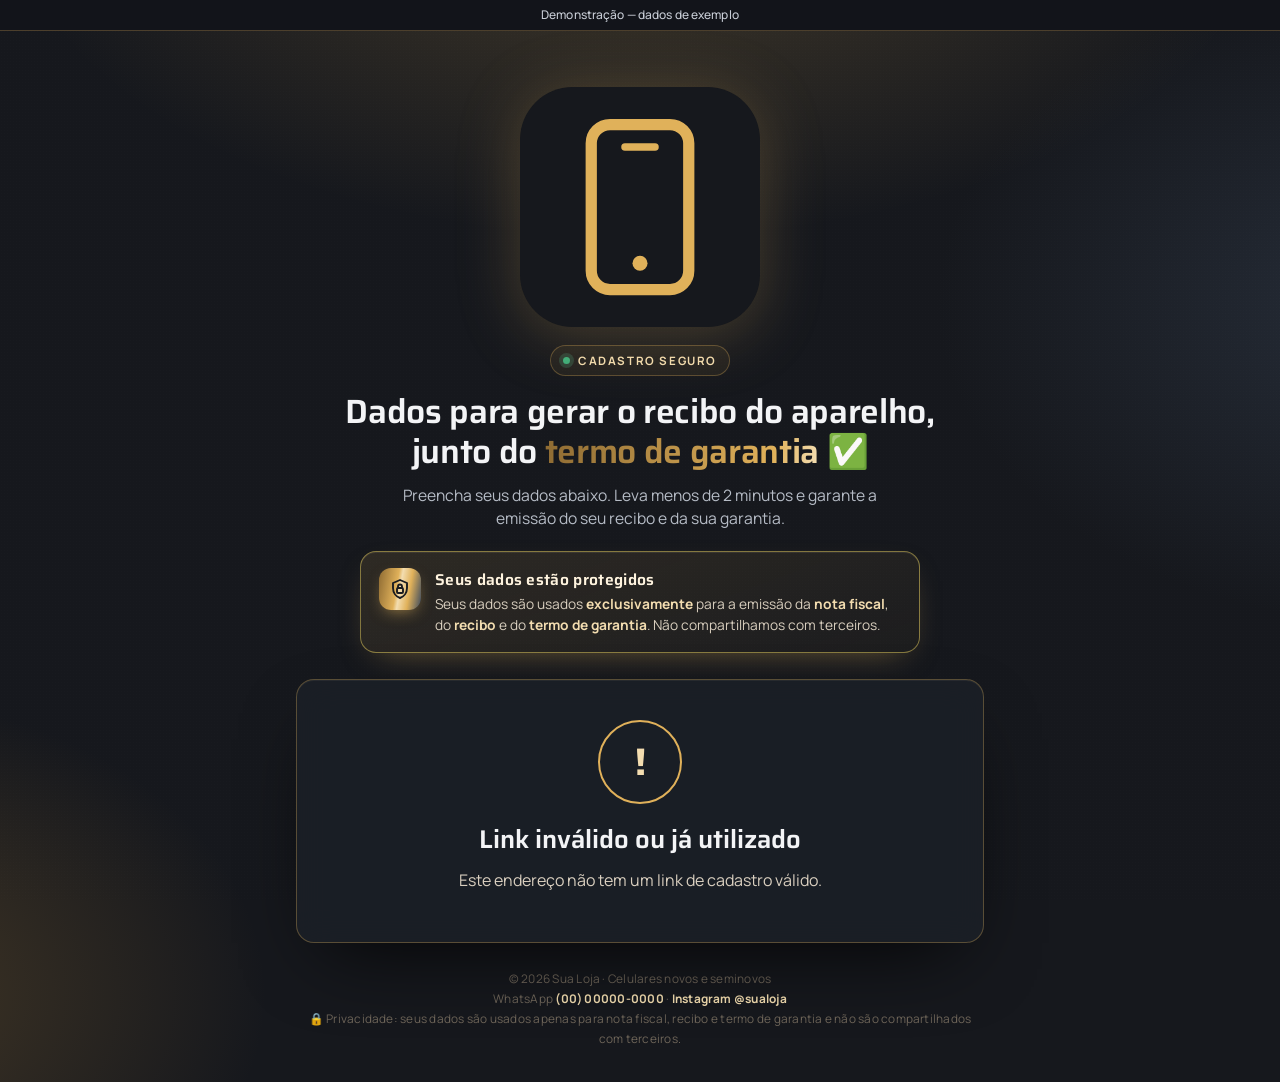
<file: form.html>
<!DOCTYPE html>
<html lang="pt-BR" data-title="Cadastro para recibo e garantia · {loja}">
<head>
<script src="js/config.js"></script>
<script src="js/demo-aviso.js"></script>
<meta charset="UTF-8">
<style id="anti-frame">body{display:none !important}</style>
<script>
(function () {
  if (window.top === window.self) {
    var s = document.getElementById('anti-frame');
    if (s) s.remove();
  } else {
    try { window.top.location = window.self.location; } catch (e) {}
  }
})();
</script>
<meta name="viewport" content="width=device-width, initial-scale=1, maximum-scale=1, user-scalable=no, viewport-fit=cover">
<meta name="referrer" content="strict-origin-when-cross-origin">
<meta name="mobile-web-app-capable" content="yes">
<meta name="apple-mobile-web-app-capable" content="yes">
<meta name="apple-mobile-web-app-status-bar-style" content="black-translucent">
<meta name="apple-mobile-web-app-title" content="Sua Loja">
<meta name="theme-color" content="#16181d">
<meta name="color-scheme" content="dark">
<title>Cadastro para recibo e garantia · Sua Loja</title>
<link rel="manifest" href="manifest.json">
<link rel="icon" type="image/svg+xml" href="assets/logo.svg">
<link rel="apple-touch-icon" sizes="180x180" href="assets/logo.svg">
<meta property="og:image" content="assets/logo.svg">
<link rel="preconnect" href="https://fonts.googleapis.com">
<link rel="preconnect" href="https://fonts.gstatic.com" crossorigin>
<link href="https://fonts.googleapis.com/css2?family=Manrope:wght@400;500;600;700;800&family=Saira:wght@500;600;700&display=swap" rel="stylesheet">
<link rel="stylesheet" href="css/theme.css">
<link rel="stylesheet" href="css/form.css">
</head>
<body>
<div class="progress" aria-hidden="true"><span id="progressBar"></span></div>

<main class="wrap">
  <header class="hero">
    <picture class="logo-marca">
      <img class="logo" src="assets/logo.svg" alt="Sua Loja" width="512" height="512" data-logo>
    </picture>
    <div class="badge"><span class="dot"></span> Cadastro seguro</div>
    <h1>Dados para gerar o recibo do aparelho, junto do <span class="gold-text">termo de garantia</span> ✅</h1>
    <p class="lead">Preencha seus dados abaixo. Leva menos de 2 minutos e garante a emissão do seu recibo e da sua garantia.</p>
    <div class="privacy" role="note">
      <div class="privacy-ic"><svg viewBox="0 0 24 24" fill="none" stroke="currentColor" stroke-width="1.9" stroke-linecap="round" stroke-linejoin="round"><path d="M12 3l7 3v5c0 4.6-3 8.6-7 10-4-1.4-7-5.4-7-10V6l7-3z"/><rect x="9" y="11" width="6" height="5" rx="1"/><path d="M10 11V9.5a2 2 0 0 1 4 0V11"/></svg></div>
      <div>
        <strong>Seus dados estão protegidos</strong>
        <p>Seus dados são usados <b>exclusivamente</b> para a emissão da <b>nota fiscal</b>, do <b>recibo</b> e do <b>termo de garantia</b>. Não compartilhamos com terceiros.</p>
      </div>
    </div>
  </header>

  <section id="invalid" class="card state" hidden>
    <div class="state-icon warn">!</div>
    <h2>Link inválido ou já utilizado</h2>
    <p id="invalidMsg">Peça um novo link para a equipe da loja.</p>
  </section>

  <form id="form" class="card form" novalidate autocomplete="on">
    <fieldset>
      <legend><span class="step">01</span> Dados pessoais</legend>
      <div class="field">
        <input id="nome" name="nome" type="text" placeholder=" " autocomplete="name" required>
        <label for="nome">Nome completo</label>
        <small class="err">Informe nome e sobrenome.</small>
      </div>
      <div class="grid-2">
        <div class="field">
          <input id="cpf" name="cpf" type="text" inputmode="numeric" placeholder=" " maxlength="14" required>
          <label for="cpf">CPF</label>
          <small class="err">CPF inválido. Confira os números.</small>
        </div>
        <div class="field">
          <input id="nascimento" name="nascimento" type="date" placeholder=" " autocomplete="bday" required>
          <label for="nascimento" class="fixed">Data de nascimento</label>
          <small class="err">Informe uma data válida.</small>
        </div>
      </div>
    </fieldset>

    <fieldset>
      <legend><span class="step">02</span> Contato</legend>
      <div class="grid-2">
        <div class="field">
          <input id="telefone" name="telefone" type="tel" inputmode="numeric" placeholder=" " maxlength="15" autocomplete="tel-national" required>
          <label for="telefone">Telefone de contato</label>
          <small class="err">Informe um telefone com DDD.</small>
        </div>
        <div class="field">
          <input id="email" name="email" type="email" inputmode="email" placeholder=" " autocomplete="email" required>
          <label for="email">E-mail</label>
          <small class="err">Informe um e-mail válido.</small>
        </div>
      </div>
    </fieldset>

    <fieldset>
      <legend><span class="step">03</span> Endereço</legend>
      <div class="field cep">
        <input id="cep" name="cep" type="text" inputmode="numeric" placeholder=" " maxlength="9" autocomplete="postal-code" required>
        <label for="cep">CEP</label>
        <span class="spinner" id="cepSpin" aria-hidden="true"></span>
        <small class="hint" id="cepHint">Digite o CEP e preenchemos o endereço pra você.</small>
        <small class="err" id="cepErr">CEP inválido.</small>
      </div>
      <div class="grid-addr">
        <div class="field">
          <input id="endereco" name="endereco" type="text" placeholder=" " autocomplete="address-line1" required>
          <label for="endereco">Endereço (rua, avenida)</label>
          <small class="err">Informe o endereço.</small>
        </div>
        <div class="field">
          <input id="numero" name="numero" type="text" placeholder=" " required>
          <label for="numero">Número</label>
          <small class="err">Obrigatório.</small>
        </div>
      </div>
      <div class="grid-2">
        <div class="field">
          <input id="complemento" name="complemento" type="text" placeholder=" " autocomplete="address-line2">
          <label for="complemento">Complemento <em>(apto, bloco, casa…)</em></label>
        </div>
        <div class="field">
          <input id="bairro" name="bairro" type="text" placeholder=" ">
          <label for="bairro">Bairro</label>
        </div>
      </div>
      <div class="grid-city">
        <div class="field">
          <input id="cidade" name="cidade" type="text" placeholder=" " autocomplete="address-level2" required>
          <label for="cidade">Cidade</label>
          <small class="err">Informe a cidade.</small>
        </div>
        <div class="field">
          <input id="uf" name="uf" type="text" placeholder=" " maxlength="2" autocomplete="address-level1">
          <label for="uf">UF</label>
        </div>
      </div>
    </fieldset>

    <fieldset>
      <legend><span class="step">04</span> Pra gente te conhecer</legend>
      <div class="field insta">
        <input id="instagram" name="instagram" type="text" placeholder=" " autocapitalize="off" autocorrect="off" spellcheck="false">
        <label for="instagram">@ do Instagram <em>(opcional)</em></label>
        <span class="at">@</span>
        <small class="hint">Se quiser que a gente te marque na publicação 📸</small>
      </div>

      <p class="q">Como conheceu nossa empresa?</p>
      <div class="chips" role="radiogroup" aria-label="Como conheceu nossa empresa?">
        <label class="chip"><input type="radio" name="comoConheceu" value="Instagram" required><span>📱 Instagram</span></label>
        <label class="chip"><input type="radio" name="comoConheceu" value="Indicação de amigo"><span>🤝 Indicação de amigo</span></label>
        <label class="chip"><input type="radio" name="comoConheceu" value="Google"><span>🔎 Google</span></label>
        <label class="chip"><input type="radio" name="comoConheceu" value="WhatsApp"><span>💬 WhatsApp</span></label>
        <label class="chip"><input type="radio" name="comoConheceu" value="Passando pela loja"><span>🏬 Passando pela loja</span></label>
        <label class="chip"><input type="radio" name="comoConheceu" value="Outro"><span>✨ Outro</span></label>
      </div>
      <small class="err chips-err" id="comoErr">Escolha uma opção.</small>
      <div class="field outro" id="outroWrap">
        <input id="comoConheceuOutro" name="comoConheceuOutro" type="text" placeholder=" ">
        <label for="comoConheceuOutro">Conta pra gente como foi</label>
        <small class="err">Descreva como nos conheceu.</small>
      </div>
    </fieldset>

    <label class="consent">
      <input type="checkbox" id="consent" required>
      <span class="box"></span>
      <span>Confirmo que os dados são verdadeiros e autorizo seu uso <b>exclusivamente</b> para a emissão da nota fiscal, do recibo e do termo de garantia.</span>
    </label>
    <small class="err consent-err" id="consentErr">Marque para continuar.</small>

    <button class="btn-gold submit" type="submit" id="submitBtn">
      <span class="lbl">Enviar meus dados</span>
      <svg class="ic" viewBox="0 0 24 24" fill="none" stroke="currentColor" stroke-width="2.4" stroke-linecap="round" stroke-linejoin="round"><path d="M5 12h14M13 6l6 6-6 6"/></svg>
    </button>
    <p class="secure">
      <svg class="ic" viewBox="0 0 24 24" fill="none" stroke="currentColor" stroke-width="2" stroke-linecap="round" stroke-linejoin="round"><rect x="4" y="11" width="16" height="10" rx="2"/><path d="M8 11V7a4 4 0 0 1 8 0v4"/></svg>
      Dados usados somente para nota fiscal, recibo e garantia. Não compartilhamos com terceiros.
    </p>
  </form>

  <section id="success" class="card state" hidden>
    <div class="state-icon ok"><svg viewBox="0 0 52 52"><circle cx="26" cy="26" r="24"/><path d="M15 27l7 7 15-16"/></svg></div>
    <h2>Obrigado, <span id="okName" class="gold-text">cliente</span>!</h2>
    <p>Recebemos seus dados com sucesso. Seu recibo e o termo de garantia do aparelho serão gerados pela nossa equipe.</p>
    <p class="privacy-mini"><svg viewBox="0 0 24 24" fill="none" stroke="currentColor" stroke-width="1.9" stroke-linecap="round" stroke-linejoin="round"><path d="M12 3l7 3v5c0 4.6-3 8.6-7 10-4-1.4-7-5.4-7-10V6l7-3z"/><rect x="9" y="11" width="6" height="5" rx="1"/><path d="M10 11V9.5a2 2 0 0 1 4 0V11"/></svg><span>Seus dados serão usados exclusivamente para emitir sua nota fiscal, recibo e termo de garantia — nada é compartilhado com terceiros.</span></p>
    <p>Para agilizar, toque abaixo e envie uma cópia dos dados direto no nosso WhatsApp:</p>
    <a id="waBtn" class="btn-wa-solid" href="#" target="_blank" rel="noopener">
      <svg class="ic" viewBox="0 0 24 24" fill="currentColor"><path d="M17.5 14.4c-.3-.1-1.7-.8-2-.9-.3-.1-.5-.1-.7.1-.2.3-.8.9-.9 1.1-.2.2-.3.2-.6.1-.3-.1-1.2-.5-2.3-1.4-.9-.8-1.4-1.7-1.6-2-.2-.3 0-.5.1-.6l.4-.5c.1-.2.2-.3.3-.5.1-.2 0-.4 0-.5l-.9-2.2c-.2-.6-.5-.5-.7-.5h-.6c-.2 0-.5.1-.8.4-.3.3-1 1-1 2.4s1 2.8 1.2 3c.1.2 2 3.1 4.9 4.3 2.4.9 2.9.8 3.4.7.5-.1 1.7-.7 2-1.4.2-.7.2-1.2.2-1.4-.1-.1-.3-.2-.6-.3zM12 2a10 10 0 0 0-8.6 15.1L2 22l5-1.3A10 10 0 1 0 12 2zm0 18.2c-1.5 0-3-.4-4.3-1.2l-.3-.2-3 .8.8-2.9-.2-.3A8.2 8.2 0 1 1 12 20.2z"/></svg>
      Enviar no WhatsApp da loja
    </a>
    <p class="muted">Qualquer dúvida, é só chamar a gente. Aproveite seu aparelho! 📱✨</p>
  </section>

  <footer class="foot">© <span id="year"></span> <span data-loja>Sua Loja</span> · Celulares novos e seminovos<br>
    WhatsApp <a data-zap data-fone href="https://wa.me/5500000000000">(00) 00000-0000</a>
    · <a data-instagram href="https://www.instagram.com/sualoja" target="_blank" rel="noopener">Instagram @sualoja</a><br>
    🔒 Privacidade: seus dados são usados apenas para nota fiscal, recibo e termo de garantia e não são compartilhados com terceiros.</footer>
</main>

<script type="module" src="js/form.js"></script>
</body>
</html>
</file>
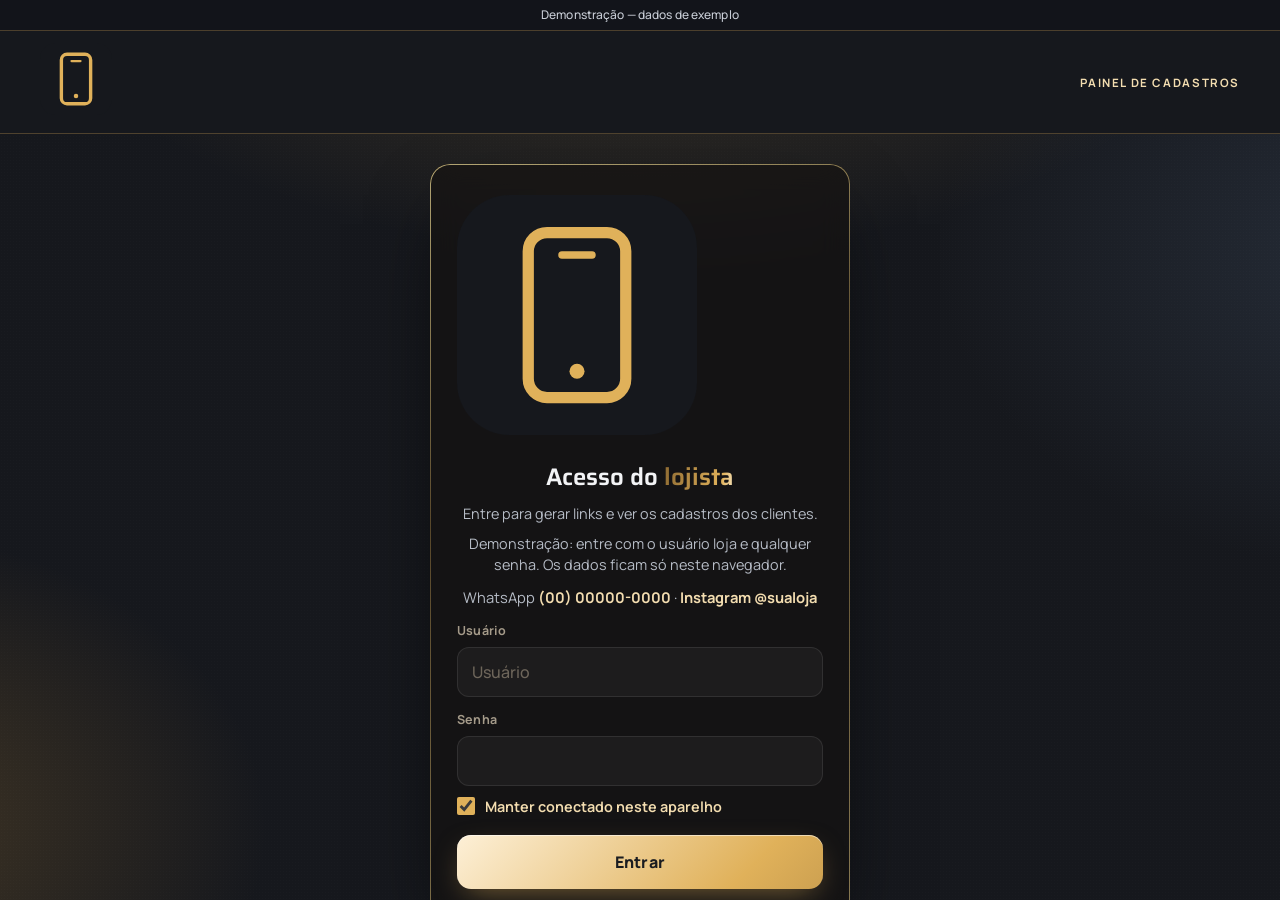
<file: recibo.html>
<!DOCTYPE html>
<html lang="pt-BR" data-title="Recibo + Termo de Garantia · {loja}">
<head>
<script src="js/config.js"></script>
<script src="js/demo-aviso.js"></script>
<meta charset="UTF-8">
<style id="anti-frame">body{display:none !important}</style>
<script>
(function () {
  if (window.top === window.self) {
    var s = document.getElementById('anti-frame');
    if (s) s.remove();
  } else {
    try { window.top.location = window.self.location; } catch (e) {}
  }
})();
</script>
<meta name="viewport" content="width=device-width, initial-scale=1, maximum-scale=1, user-scalable=no, viewport-fit=cover">
<meta name="referrer" content="strict-origin-when-cross-origin">
<meta name="mobile-web-app-capable" content="yes">
<meta name="apple-mobile-web-app-capable" content="yes">
<meta name="apple-mobile-web-app-status-bar-style" content="black-translucent">
<meta name="apple-mobile-web-app-title" content="Sua Loja">
<meta name="theme-color" content="#16181d">
<meta name="color-scheme" content="dark">
<title>Recibo + Termo de Garantia · Sua Loja</title>
<link rel="manifest" href="manifest.json">
<link rel="icon" type="image/svg+xml" href="assets/logo.svg">
<link rel="apple-touch-icon" sizes="180x180" href="assets/logo.svg">
<meta property="og:image" content="assets/logo.svg">
<style>
  *{box-sizing:border-box}
  html,body{margin:0;padding:0}
  html{background:#000;overscroll-behavior:none;touch-action:manipulation;-webkit-text-size-adjust:100%}
  body{
    font-family:Arial,Helvetica,sans-serif;
    background:#111;
    color:#eee;
    min-height:100vh;
    min-height:100dvh;
    overscroll-behavior:none;
    -webkit-tap-highlight-color:transparent;
    -webkit-touch-callout:none;
    -webkit-print-color-adjust:exact;
    print-color-adjust:exact;
  }
  button,a{-webkit-user-select:none;user-select:none}
  input,textarea,select{-webkit-user-select:text;user-select:text}
  [hidden]{display:none!important}
  button,input,select,textarea{font-family:inherit}

  .demo-banner{position:sticky;top:0;z-index:80;text-align:center;font:500 12px/1.35 Arial,Helvetica,sans-serif;letter-spacing:.01em;color:#c8cdd6;background:#12141a;border-bottom:1px solid rgba(224,177,90,.28);padding:calc(7px + env(safe-area-inset-top,0px)) 14px 7px}
  .estado{max-width:720px;margin:28px auto;background:#fff;border:1px solid #000;padding:18px 20px;font-size:14px}

  .tela{display:grid;grid-template-columns:minmax(300px,380px) minmax(0,1fr);gap:16px;align-items:start;padding:calc(16px + env(safe-area-inset-top,0px)) calc(16px + env(safe-area-inset-right,0px)) calc(16px + env(safe-area-inset-bottom,0px)) calc(16px + env(safe-area-inset-left,0px));max-width:1280px;margin:0 auto}
  .editor{background:#fff;border:1px solid #222;padding:14px 14px 16px;position:sticky;top:12px;max-height:calc(100vh - 24px);overflow:auto}
  .editor h1{font-size:15px;margin:0 0 4px}
  .editor .aviso{margin:0 0 12px;font-size:12px;line-height:1.4;color:#333}
  .editor fieldset{border:1px solid #bbb;margin:0 0 10px;padding:8px 10px 10px}
  .editor legend{font-size:11px;font-weight:700;letter-spacing:.04em;text-transform:uppercase;padding:0 4px}
  .editor label{display:flex;flex-direction:column;gap:3px;font-size:11px;font-weight:700;margin-bottom:8px}
  .editor label:last-child{margin-bottom:0}
  .editor input,.editor select,.editor textarea{font-size:16px;font-weight:400;border:1px solid #888;padding:8px 7px;width:100%;background:#fff;color:#000}
  .editor textarea{min-height:64px;resize:vertical}
  .cols-2{display:grid;grid-template-columns:1fr 1fr;gap:0 8px}
  .pag{border:1px dashed #999;padding:8px;margin-bottom:8px;background:#fafafa}
  .btn{border:1px solid #111;background:#111;color:#fff;font-weight:700;font-size:13px;padding:8px 10px;cursor:pointer;width:100%}
  .btn.sec{background:#fff;color:#111;margin-top:4px}
  .btn.remover{background:#fff;color:#111;width:auto;padding:5px 8px;font-size:12px}
  .salvo{font-size:12px;font-weight:700;margin:8px 0 12px;color:#0b7a32}
  .salvo.erro{color:#a32020}
  .imei-msg{font-weight:700;font-size:11px;min-height:1.1em}
  .imei-msg.ok{color:#0b7a32}
  .imei-msg.ruim{color:#a32020}
  a.btn{display:block;text-align:center;text-decoration:none;box-sizing:border-box}
  .btn:hover{filter:brightness(1.08)}
  .folha-wrap{min-width:0}

  .folha{
    width:210mm;
    max-width:100%;
    margin:0 auto;
    background:#fff;
    color:#000;
    padding:7mm;
    box-shadow:0 8px 28px rgba(0,0,0,.28);
  }
  .canhoto{border:1px solid #000}
  .canhoto-titulo{font-size:8pt;font-weight:700;line-height:1.25;padding:1.3mm 2mm;border-bottom:1px solid #000}
  .canhoto-boxes{display:grid;grid-template-columns:1.15fr 1.7fr .95fr}
  .canhoto-boxes>div{min-height:13mm;padding:1.2mm 2mm 1.6mm;border-left:1px solid #000}
  .canhoto-boxes>div:first-child{border-left:0}
  .corte{border-top:1px dashed #000;margin:1.6mm 2mm 2.4mm}
  .k{display:block;font-size:6.4pt;font-weight:700;letter-spacing:.03em;text-transform:uppercase;line-height:1.15}
  .v{display:block;font-size:8.5pt;font-weight:600;line-height:1.25;min-height:3.4mm;padding-top:.4mm;overflow-wrap:anywhere}
  .num-venda{display:block;font-size:11pt;font-weight:700;letter-spacing:.02em;padding-top:.6mm}

  .cab{display:grid;grid-template-columns:36mm 1fr 48mm;border:1px solid #000;align-items:stretch}
  .cab-logo{border-right:1px solid #000;display:flex;align-items:center;justify-content:center;padding:1.5mm}
  .cab-logo img{width:32mm;height:auto;display:block}
  .cab-loja{padding:2mm 2.4mm}
  .cab-nome{display:block;font-size:13pt;font-weight:700;line-height:1.1;margin-bottom:1mm}
  .cab-loja p{margin:0;font-size:8pt;line-height:1.35}
  .cab-doc{border-left:1px solid #000;padding:2mm 2.2mm;font-size:8pt;line-height:1.35}
  .cab-doc .data{font-size:10pt;font-weight:700;margin-bottom:1.4mm}
  .cab-doc b{font-size:9pt}

  .bloco{margin-top:1.6mm}
  .bloco-titulo{
    font-size:7.5pt;font-weight:700;letter-spacing:.05em;text-transform:uppercase;
    border:1px solid #000;border-bottom:0;padding:.7mm 1.6mm;background:#efefef;
    break-after:avoid;page-break-after:avoid;
  }
  .grade{display:grid;border-left:1px solid #000;border-right:1px solid #000}
  .grade>div{border-top:1px solid #000;border-left:1px solid #000;padding:.7mm 1.5mm 1mm;min-height:8mm}
  .grade>div:first-child{border-left:0}
  .dest1{grid-template-columns:1.45fr .9fr 1fr 1.25fr}
  .dest2{grid-template-columns:2.35fr .75fr 1.15fr .45fr;border-bottom:1px solid #000}
  .evitar{break-inside:avoid;page-break-inside:avoid}

  table{width:100%;border-collapse:collapse;background:#fff}
  th,td{border:1px solid #000;padding:.8mm 1.3mm;vertical-align:top;font-size:8pt;line-height:1.25}
  th{font-size:6.6pt;font-weight:700;letter-spacing:.03em;text-transform:uppercase;text-align:center;background:#efefef}
  td.prod{overflow-wrap:anywhere}
  td.qtd{text-align:center;white-space:nowrap}
  td.money{text-align:right;white-space:nowrap}
  tr.total td{font-weight:700;background:#f7f7f7}
  thead{display:table-header-group}
  tr{break-inside:avoid;page-break-inside:avoid}

  .obs{border:1px solid #000;border-top:0;min-height:8mm;padding:1.2mm 1.6mm;font-size:8pt;line-height:1.35;white-space:pre-wrap;overflow-wrap:anywhere}
  .adicionais{border:1px solid #000;border-top:0;padding:1.5mm 2mm 1.6mm;font-size:7.3pt;line-height:1.25;text-align:justify}
  .gx-titulo{font-weight:700;font-size:7.6pt;text-align:left;margin:1.2mm 0 .4mm}
  .gx-titulo:first-child{margin-top:0}
  .gx-texto{margin:0 0 .65mm}
  .resumo{margin:.4mm 0 0;padding-left:4.2mm;text-align:left}
  .resumo li{margin:0 0 .4mm}

  .fecho{break-inside:avoid;page-break-inside:avoid;margin-top:4mm}
  .assinaturas{display:grid;grid-template-columns:1fr 1fr;gap:14mm}
  .assinaturas .risco{border-top:1px solid #000;margin-top:8mm}
  .assinaturas .quem{text-align:center;font-size:8pt;font-weight:700;padding-top:1.2mm;overflow-wrap:anywhere}
  .obrigado{text-align:center;font-size:9pt;font-weight:700;letter-spacing:.08em;margin:3mm 0 0}

  @media(max-width:980px){
    .tela{grid-template-columns:1fr}
    .editor{position:static;max-height:none}
  }
  @media print{
    html,body{background:#fff!important}
    .editor,.demo-banner,.estado{display:none!important}
    .tela{display:block;padding:0;margin:0;max-width:none}
    .folha{width:auto;max-width:none;margin:0;padding:0;box-shadow:none}
    @page{size:A4;margin:7mm}
  }
</style>
</head>
<body>
<p class="estado" id="estado">Carregando…</p>
<div class="tela" id="tela" hidden>
  <form class="editor" id="editor" autocomplete="off">
    <h1>Preencher antes de imprimir</h1>
    <p class="aviso">O cliente já veio do cadastro. Complete a venda, salve e imprima. Esta ficha não sai na impressão.</p>
    <button class="btn" type="button" id="btnSalvar">Salvar recibo</button>
    <p class="salvo" id="salvoMsg" hidden></p>
    <button class="btn sec" type="button" id="btnPrint">Imprimir / Salvar PDF</button>
    <a class="btn sec" href="admin.html" id="btnVoltar" style="display:block;text-align:center;text-decoration:none">Voltar ao painel</a>

    <fieldset>
      <legend>Recibo</legend>
      <label>Número da venda<input id="fNumero" required></label>
      <div class="cols-2">
        <label>Data<input id="fData" type="date" required></label>
        <label>Vendedor<input id="fVendedor" required></label>
      </div>
      <label>Modelo de garantia<select id="fGarantia"></select></label>
    </fieldset>

    <fieldset>
      <legend>Produto</legend>
      <div class="cols-2">
        <label>Código<input id="fCodigo" placeholder="Ex.: 10791843"></label>
        <label>Marca / modelo<input id="fModelo" placeholder="Ex.: XIAOMI NOTE 15"></label>
      </div>
      <label>IMEI<input id="fImei" inputmode="numeric" maxlength="20" placeholder="15 dígitos" autocomplete="off"><span class="imei-msg" id="imeiMsg"></span></label>
      <label>IMEI 2 <span style="font-weight:400">(opcional, dual chip)</span><input id="fImei2" inputmode="numeric" maxlength="20" placeholder="15 dígitos" autocomplete="off"><span class="imei-msg" id="imei2Msg"></span></label>
      <a class="btn sec" id="btnImei" href="https://celularseguro.mj.gov.br" target="_blank" rel="noopener noreferrer">Consultar restrição no Celular Seguro</a>
      <div class="cols-2">
        <label>Armazenamento<input id="fArmazenamento" placeholder="Ex.: 256 GB"></label>
        <label>RAM<input id="fRam" placeholder="Ex.: 8 GB"></label>
      </div>
      <div class="cols-2">
        <label>Cor<input id="fCor" placeholder="Ex.: PRETO"></label>
        <label>Serial<input id="fSerial" placeholder="Ex.: 72154/Y6SD01761"></label>
      </div>
      <div class="cols-2">
        <label>Condição
          <select id="fCondicao">
            <option value="">Não informar</option>
            <option value="NOVO">NOVO</option>
            <option value="SEMINOVO">SEMINOVO</option>
          </select>
        </label>
        <label>Quantidade<input id="fQtd" inputmode="decimal" value="1"></label>
      </div>
      <div class="cols-2">
        <label>Valor unitário<input id="fValor" inputmode="decimal" placeholder="0,00"></label>
        <label>Desconto<input id="fDesconto" inputmode="decimal" placeholder="0,00"></label>
      </div>
    </fieldset>

    <fieldset>
      <legend>Pagamento</legend>
      <p class="aviso">Uma linha para cada forma: Pix, cartão ou dinheiro.</p>
      <div id="pags"></div>
      <button class="btn sec" type="button" id="btnAddPag">Adicionar pagamento</button>
    </fieldset>

    <fieldset>
      <legend>Aparelho na troca</legend>
      <label>Modelo do aparelho dado na troca<input id="fTrocaModelo" placeholder="Ex.: IPHONE 11 64 GB"></label>
      <label>Valor da troca<input id="fTrocaValor" inputmode="decimal" placeholder="0,00"></label>
    </fieldset>

    <fieldset>
      <legend>Observação</legend>
      <label>Texto da observação<textarea id="fObs" placeholder="Opcional"></textarea></label>
    </fieldset>
  </form>

  <div class="folha-wrap">
    <article class="folha" id="folha">
      <section class="canhoto evitar">
        <div class="canhoto-titulo" id="canhotoTitulo"></div>
        <div class="canhoto-boxes">
          <div><span class="k">Data de recebimento</span></div>
          <div><span class="k">Identificação e assinatura do recebedor</span></div>
          <div>
            <span class="k">Recibo da venda:</span>
            <strong class="num-venda" id="canhotoNum"></strong>
          </div>
        </div>
      </section>
      <div class="corte"></div>

      <header class="cab evitar">
        <div class="cab-logo"><img src="assets/logo.svg" alt="Sua Loja" width="512" height="512" data-logo></div>
        <div class="cab-loja">
          <strong class="cab-nome" id="lojaNome"></strong>
          <p id="lojaEnd"></p>
          <p id="lojaCnpj"></p>
          <p id="lojaTel"></p>
        </div>
        <div class="cab-doc">
          <div class="data" id="cabData"></div>
          <div>VENDEDOR: <b id="cabVend"></b></div>
          <div style="margin-top:1.6mm">RECIBO DA VENDA: <b id="cabNum"></b></div>
        </div>
      </header>

      <section class="bloco evitar">
        <div class="bloco-titulo">Destinatário/Remetente</div>
        <div class="grade dest1">
          <div><span class="k">Nome/Razão social</span><span class="v" id="dNome"></span></div>
          <div><span class="k">Telefone</span><span class="v" id="dTel"></span></div>
          <div><span class="k">CPF</span><span class="v" id="dCpf"></span></div>
          <div><span class="k">E-mail</span><span class="v" id="dEmail"></span></div>
        </div>
        <div class="grade dest2">
          <div><span class="k">Endereço</span><span class="v" id="dEnd"></span></div>
          <div><span class="k">CEP</span><span class="v" id="dCep"></span></div>
          <div><span class="k">Cidade</span><span class="v" id="dCidade"></span></div>
          <div><span class="k">Estado</span><span class="v" id="dUf"></span></div>
        </div>
      </section>

      <section class="bloco">
        <div class="bloco-titulo">Dados do produto</div>
        <table>
          <thead>
            <tr>
              <th style="width:16mm">Cód</th>
              <th>Produto</th>
              <th style="width:12mm">Qtd</th>
              <th style="width:28mm">Valor unitário</th>
              <th style="width:24mm">Desconto</th>
              <th style="width:28mm">Valor total</th>
            </tr>
          </thead>
          <tbody id="tbProd"></tbody>
        </table>
      </section>

      <section class="bloco">
        <div class="bloco-titulo">Pagamento</div>
        <table>
          <thead>
            <tr>
              <th style="width:42mm">Forma de pagamento</th>
              <th>Detalhes</th>
              <th style="width:28mm">Valor pago</th>
              <th style="width:20mm">Parcelas</th>
            </tr>
          </thead>
          <tbody id="tbPag"></tbody>
        </table>
      </section>

      <section class="bloco evitar">
        <div class="bloco-titulo">Observação</div>
        <div class="obs" id="obsBox"></div>
      </section>

      <section class="bloco">
        <div class="bloco-titulo">Dados adicionais</div>
        <div class="adicionais" id="adicionais"></div>
      </section>

      <div class="fecho">
        <div class="assinaturas">
          <div><div class="risco"></div><div class="quem" id="assCliente"></div></div>
          <div><div class="risco"></div><div class="quem" id="assLoja"></div></div>
        </div>
        <p class="obrigado">OBRIGADO PELA PREFERÊNCIA.</p>
      </div>
    </article>
  </div>
</div>

<script type="module">
import { store, MODE, demoBanner } from './js/store.js';
import { GARANTIAS } from './js/garantias.js';

demoBanner();

const $ = id => document.getElementById(id);
const C = window.NC_CONFIG || {};
const STORE = C.STORE || {};
const LOJA = {
  nome: STORE.nome || C.LOJA_NOME || 'Sua Loja',
  endereco: STORE.endereco || '',
  cnpj: STORE.cnpj || '',
  telefone: STORE.telefone || '',
  instagram: STORE.instagram || '',
  vendedorPadrao: STORE.vendedorPadrao || ''
};
const esc = s => String(s ?? '').replace(/[&<>"]/g, x => ({ '&': '&amp;', '<': '&lt;', '>': '&gt;', '"': '&quot;' }[x]));
const comLoja = s => String(s ?? '').replace(/\[loja\]/gi, LOJA.nome);

function hojeISO() {
  const d = new Date();
  const z = n => String(n).padStart(2, '0');
  return `${d.getFullYear()}-${z(d.getMonth() + 1)}-${z(d.getDate())}`;
}
function dataBR(iso) {
  const m = /^(\d{4})-(\d{2})-(\d{2})$/.exec(iso || '');
  return m ? `${m[3]}/${m[2]}/${m[1]}` : '';
}
function sugerirNumero() {
  const b = crypto.getRandomValues(new Uint8Array(10));
  return 'MP' + Array.from(b, x => String(x % 10)).join('');
}
function parseMoeda(v) {
  let s = String(v ?? '').trim().replace(/\s/g, '').replace(/R\$/gi, '');
  if (!s) return 0;
  if (s.includes(',')) s = s.replace(/\./g, '').replace(',', '.');
  const n = Number(s);
  return Number.isFinite(n) ? Math.round(n * 100) / 100 : 0;
}
function parseQtd(v) {
  const n = Number(String(v ?? '').trim().replace(',', '.'));
  return Number.isFinite(n) && n > 0 ? n : 0;
}
function moeda(n) {
  return (Number(n) || 0).toLocaleString('pt-BR', { style: 'currency', currency: 'BRL' });
}
function moedaDesconto(n) {
  return n ? moeda(n) : 'R$';
}
function qtdTxt(n) {
  if (!n) return '';
  return Number.isInteger(n) ? String(n) : n.toLocaleString('pt-BR');
}

function linhaPagamento() {
  const d = document.createElement('div');
  d.className = 'pag';
  d.innerHTML = `
    <label>Forma de pagamento<input data-k="forma" placeholder="Ex.: CARTAO PAG BANK"></label>
    <label>Detalhes<input data-k="detalhes" placeholder="Opcional"></label>
    <div class="cols-2">
      <label>Valor pago<input data-k="valor" inputmode="decimal" placeholder="0,00"></label>
      <label>Parcelas<input data-k="parcelas" placeholder="Ex.: 9"></label>
    </div>
    <button class="btn remover" type="button" data-remover>Remover</button>`;
  return d;
}
function lerPagamentos() {
  return [...document.querySelectorAll('#pags .pag')].map(row => ({
    forma: row.querySelector('[data-k="forma"]').value.trim(),
    detalhes: row.querySelector('[data-k="detalhes"]').value.trim(),
    valor: parseMoeda(row.querySelector('[data-k="valor"]').value),
    parcelas: row.querySelector('[data-k="parcelas"]').value.trim()
  }));
}
function textoProduto() {
  const modelo = $('fModelo').value.trim();
  const imei = $('fImei').value.trim();
  const imei2 = $('fImei2').value.trim();
  const cond = $('fCondicao').value.trim();
  const arm = $('fArmazenamento').value.trim();
  const cor = $('fCor').value.trim();
  const serial = $('fSerial').value.trim();
  const codigo = $('fCodigo').value.trim();
  const ram = $('fRam').value.trim();
  let s = 'Celular';
  if (modelo) s += ' - ' + modelo.toUpperCase();
  if (imei) s += ' - IMEI: ' + imei;
  if (imei2) s += ' - IMEI 2: ' + imei2;
  if (cond) s += ' - ' + cond.toUpperCase();
  if (arm) s += ' - ' + arm;
  if (cor) s += ' - ' + cor.toUpperCase();
  if (serial) s += ' - ' + serial;
  if (codigo) s += ' - Id: ' + codigo;
  if (ram) s += ' - RAM: ' + ram;
  return s;
}
function vencimentoISO(iso, g) {
  const m = /^(\d{4})-(\d{2})-(\d{2})$/.exec(iso || '');
  if (!m || !g || (!g.dias && !g.meses)) return '';
  const dt = new Date(Number(m[1]), Number(m[2]) - 1, Number(m[3]));
  if (g.meses) dt.setMonth(dt.getMonth() + g.meses);
  else dt.setDate(dt.getDate() + g.dias);
  const z = n => String(n).padStart(2, '0');
  return `${dt.getFullYear()}-${z(dt.getMonth() + 1)}-${z(dt.getDate())}`;
}
function luhnOk(valor) {
  const s = String(valor || '').replace(/\D/g, '');
  if (s.length !== 15) return false;
  let sum = 0;
  for (let i = 0; i < s.length; i++) {
    let d = Number(s[s.length - 1 - i]);
    if (i % 2 === 1) { d *= 2; if (d > 9) d -= 9; }
    sum += d;
  }
  return sum % 10 === 0;
}
function imeiEstado(valor) {
  const s = String(valor || '').replace(/\D/g, '');
  if (!s) return { ok: true, texto: '', cls: '' };
  if (s.length !== 15) return { ok: false, texto: 'O IMEI precisa ter 15 dígitos.', cls: 'ruim' };
  if (!luhnOk(s)) return { ok: false, texto: 'Dígito verificador inválido.', cls: 'ruim' };
  return { ok: true, texto: 'IMEI válido.', cls: 'ok' };
}
function htmlGarantia(id, dataIso) {
  const modelo = GARANTIAS.find(g => g.id === id) || GARANTIAS[0];
  if (!modelo) return '';
  const ate = dataBR(vencimentoISO(dataIso, modelo));
  const linha = ate
    ? `<p class="gx-titulo">Garantia válida até ${esc(ate)}.</p>`
    : `<p class="gx-titulo">Informe a data da venda para calcular o vencimento da garantia.</p>`;
  return linha + modelo.blocos.map(b => {
    if (b.tipo === 'titulo') return `<p class="gx-titulo">${esc(comLoja(b.texto))}</p>`;
    if (b.tipo === 'resumo') {
      const itens = (b.itens || []).map(i => `<li>${esc(comLoja(i))}</li>`).join('');
      return `<p class="gx-titulo">${esc(comLoja(b.titulo))}</p><ul class="resumo">${itens}</ul>`;
    }
    return `<p class="gx-texto">${esc(comLoja(b.texto))}</p>`;
  }).join('');
}
function desenhar() {
  const numero = $('fNumero').value.trim();
  const data = dataBR($('fData').value);
  const vendedor = $('fVendedor').value.trim();
  $('canhotoNum').textContent = numero;
  $('cabNum').textContent = numero;
  $('cabData').textContent = data;
  $('cabVend').textContent = vendedor.toUpperCase();

  const qtd = parseQtd($('fQtd').value);
  const unit = parseMoeda($('fValor').value);
  const desc = parseMoeda($('fDesconto').value);
  const liquido = Math.max(0, Math.round((qtd * unit - desc) * 100) / 100);
  const prod = textoProduto();
  $('tbProd').innerHTML = `
    <tr>
      <td>${esc($('fCodigo').value.trim())}</td>
      <td class="prod">${esc(prod)}</td>
      <td class="qtd">${esc(qtdTxt(qtd))}</td>
      <td class="money">${esc(moeda(unit))}</td>
      <td class="money">${esc(moedaDesconto(desc))}</td>
      <td class="money">${esc(moeda(liquido))}</td>
    </tr>
    <tr class="total">
      <td colspan="3" class="money">Total</td>
      <td class="money">${esc(moeda(unit))}</td>
      <td class="money">${esc(moedaDesconto(desc))}</td>
      <td class="money">${esc(moeda(liquido))}</td>
    </tr>`;

  const est1 = imeiEstado($('fImei').value);
  const est2 = imeiEstado($('fImei2').value);
  $('imeiMsg').textContent = est1.texto;
  $('imeiMsg').className = 'imei-msg ' + est1.cls;
  $('imei2Msg').textContent = est2.texto;
  $('imei2Msg').className = 'imei-msg ' + est2.cls;
  const g = GARANTIAS.find(x => x.id === $('fGarantia').value);
  const ate = dataBR(vencimentoISO($('fData').value, g));
  let nota = document.getElementById('garantiaAte');
  if (!nota) {
    nota = document.createElement('p');
    nota.id = 'garantiaAte';
    nota.className = 'aviso';
    $('fGarantia').closest('label').after(nota);
  }
  nota.textContent = ate ? `Garantia válida até ${ate}.` : '';

  const pags = lerPagamentos();
  const trocaModelo = $('fTrocaModelo').value.trim();
  const trocaValor = parseMoeda($('fTrocaValor').value);
  if (trocaModelo || trocaValor) pags.push({ forma: 'APARELHO NA TROCA', detalhes: trocaModelo, valor: trocaValor, parcelas: '' });
  const totalPag = Math.round(pags.reduce((s, p) => s + p.valor, 0) * 100) / 100;
  const linhas = pags.map(p => `
    <tr>
      <td>${esc(p.forma)}</td>
      <td>${esc(p.detalhes)}</td>
      <td class="money">${esc(moeda(p.valor))}</td>
      <td class="qtd">${esc(p.parcelas)}</td>
    </tr>`).join('');
  $('tbPag').innerHTML = linhas + `
    <tr class="total">
      <td colspan="2" class="money">Total</td>
      <td class="money">${esc(moeda(totalPag))}</td>
      <td></td>
    </tr>`;

  $('obsBox').textContent = $('fObs').value.trim();
  $('adicionais').innerHTML = htmlGarantia($('fGarantia').value, $('fData').value);
}

function prepararEditor() {
  $('canhotoTitulo').textContent = `RECIBO DE ${LOJA.nome} OS PRODUTOS E/OU SERVIÇOS CONSTANTES NO PEDIDO`;
  $('lojaNome').textContent = LOJA.nome;
  $('lojaEnd').textContent = LOJA.endereco;
  $('lojaCnpj').textContent = LOJA.cnpj ? `CNPJ: ${LOJA.cnpj}` : '';
  const tel = [LOJA.telefone ? `Telefone: ${LOJA.telefone}` : '', LOJA.instagram].filter(Boolean).join('  ');
  $('lojaTel').textContent = tel;
  $('assLoja').textContent = LOJA.nome;

  $('fNumero').value = sugerirNumero();
  $('fData').value = hojeISO();
  $('fVendedor').value = LOJA.vendedorPadrao;
  $('fGarantia').innerHTML = GARANTIAS.map(g => `<option value="${esc(g.id)}">${esc(g.nome)}</option>`).join('');
  $('pags').appendChild(linhaPagamento());

  $('editor').addEventListener('input', desenhar);
  $('editor').addEventListener('change', desenhar);
  $('btnAddPag').addEventListener('click', () => {
    const row = linhaPagamento();
    $('pags').appendChild(row);
    row.querySelector('input').focus();
    desenhar();
  });
  $('pags').addEventListener('click', e => {
    const btn = e.target.closest('[data-remover]');
    if (!btn) return;
    btn.closest('.pag').remove();
    desenhar();
  });
  $('btnPrint').addEventListener('click', () => window.print());
}

function coletarRecibo() {
  return {
    numero: $('fNumero').value.trim(),
    data: $('fData').value,
    vendedor: $('fVendedor').value.trim(),
    garantia: $('fGarantia').value,
    codigo: $('fCodigo').value.trim(),
    modelo: $('fModelo').value.trim(),
    imei: $('fImei').value.replace(/\D/g, ''),
    imei2: $('fImei2').value.replace(/\D/g, ''),
    armazenamento: $('fArmazenamento').value.trim(),
    ram: $('fRam').value.trim(),
    cor: $('fCor').value.trim(),
    serial: $('fSerial').value.trim(),
    condicao: $('fCondicao').value,
    qtd: $('fQtd').value.trim(),
    valor: $('fValor').value.trim(),
    desconto: $('fDesconto').value.trim(),
    obs: $('fObs').value.trim(),
    trocaModelo: $('fTrocaModelo').value.trim(),
    trocaValor: $('fTrocaValor').value.trim(),
    garantiaAte: vencimentoISO($('fData').value, GARANTIAS.find(g => g.id === $('fGarantia').value)),
    clienteNome: clienteAtual.nome || '',
    clienteCpf: clienteAtual.cpf || '',
    pagamentos: [...document.querySelectorAll('#pags .pag')].map(row => ({
      forma: row.querySelector('[data-k="forma"]').value.trim(),
      detalhes: row.querySelector('[data-k="detalhes"]').value.trim(),
      valor: row.querySelector('[data-k="valor"]').value.trim(),
      parcelas: row.querySelector('[data-k="parcelas"]').value.trim()
    }))
  };
}
function aplicarRecibo(r) {
  $('fNumero').value = r.numero || '';
  $('fData').value = r.data || hojeISO();
  $('fVendedor').value = r.vendedor || LOJA.vendedorPadrao;
  if (r.garantia && [...$('fGarantia').options].some(o => o.value === r.garantia)) $('fGarantia').value = r.garantia;
  $('fCodigo').value = r.codigo || '';
  $('fModelo').value = r.modelo || '';
  $('fImei').value = r.imei || '';
  $('fImei2').value = r.imei2 || '';
  $('fArmazenamento').value = r.armazenamento || '';
  $('fRam').value = r.ram || '';
  $('fCor').value = r.cor || '';
  $('fSerial').value = r.serial || '';
  $('fCondicao').value = r.condicao || '';
  $('fQtd').value = r.qtd || '1';
  $('fValor').value = r.valor || '';
  $('fDesconto').value = r.desconto || '';
  $('fObs').value = r.obs || '';
  $('fTrocaModelo').value = r.trocaModelo || '';
  $('fTrocaValor').value = r.trocaValor || '';
  $('pags').innerHTML = '';
  const pags = r.pagamentos && r.pagamentos.length ? r.pagamentos : [{}];
  pags.forEach(p => {
    const row = linhaPagamento();
    $('pags').appendChild(row);
    row.querySelector('[data-k="forma"]').value = p.forma || '';
    row.querySelector('[data-k="detalhes"]').value = p.detalhes || '';
    row.querySelector('[data-k="valor"]').value = p.valor || '';
    row.querySelector('[data-k="parcelas"]').value = p.parcelas || '';
  });
}
function avisoSalvo(texto, erro) {
  const el = $('salvoMsg');
  el.hidden = false;
  el.textContent = texto;
  el.classList.toggle('erro', !!erro);
}

let clienteAtual = {};
const estado = $('estado');
const corpo = $('tela');
if (MODE === 'unconfigured') {
  estado.textContent = 'Configure o Firebase primeiro (veja GUIA-INSTALACAO.md).';
} else store.onAuth(async user => {
  if (!user) {
    const u = new URL('admin.html', location.href);
    const q = new URLSearchParams(location.search);
    if (q.get('demo') === '1') u.searchParams.set('demo', '1');
    if (q.get('emulator') === '1') u.searchParams.set('emulator', '1');
    location.href = u.href;
    return;
  }
  try { if (!await store.vigiarSessao()) return; } catch (e) { console.error(e); }
  const id = new URLSearchParams(location.search).get('id');
  let c = null;
  try { c = id ? await store.getSubmission(id) : null; } catch (e) { console.error(e); }
  if (!c) { estado.textContent = 'Cadastro não encontrado.'; return; }
  clienteAtual = c;

  const rua = [c.endereco, c.numero].filter(Boolean).join(', ');
  const endereco = [rua, c.complemento, c.bairro].filter(Boolean).join(', ');
  $('dNome').textContent = c.nome || '';
  $('dTel').textContent = c.telefone || '';
  $('dCpf').textContent = c.cpf || '';
  $('dEmail').textContent = c.email || '';
  $('dEnd').textContent = endereco;
  $('dCep').textContent = c.cep || '';
  $('dCidade').textContent = c.cidade || '';
  $('dUf').textContent = c.uf || '';
  $('assCliente').textContent = c.nome || '';
  document.title = `Recibo - ${c.nome || 'cliente'} - ${LOJA.nome}`;

  prepararEditor();
  const params = new URLSearchParams(location.search);
  let reciboId = params.get('recibo');
  if (reciboId) {
    let salvo = null;
    try { salvo = await store.getRecibo(id, reciboId); } catch (e) { console.error(e); }
    if (!salvo) { estado.textContent = 'Recibo não encontrado.'; return; }
    aplicarRecibo(salvo);
  }
  $('btnSalvar').addEventListener('click', async () => {
    const btn = $('btnSalvar');
    btn.disabled = true;
    const est1 = imeiEstado($('fImei').value);
    const est2 = imeiEstado($('fImei2').value);
    if (!est1.ok || !est2.ok) {
      avisoSalvo(est1.ok ? est2.texto : est1.texto, true);
      btn.disabled = false;
      return;
    }
    try {
      const res = await store.saveRecibo(id, reciboId, coletarRecibo());
      if (!reciboId) {
        reciboId = res.id;
        const u = new URL(location.href);
        u.searchParams.set('recibo', reciboId);
        history.replaceState(null, '', u);
      }
      avisoSalvo('Recibo salvo. Você pode imprimir ou editar de novo.');
    } catch (e) {
      console.error(e);
      avisoSalvo(e.message || 'Não foi possível salvar o recibo.', true);
    } finally { btn.disabled = false; }
  });
  desenhar();
  estado.hidden = true;
  corpo.hidden = false;
});
</script>
</body>
</html>
</file>
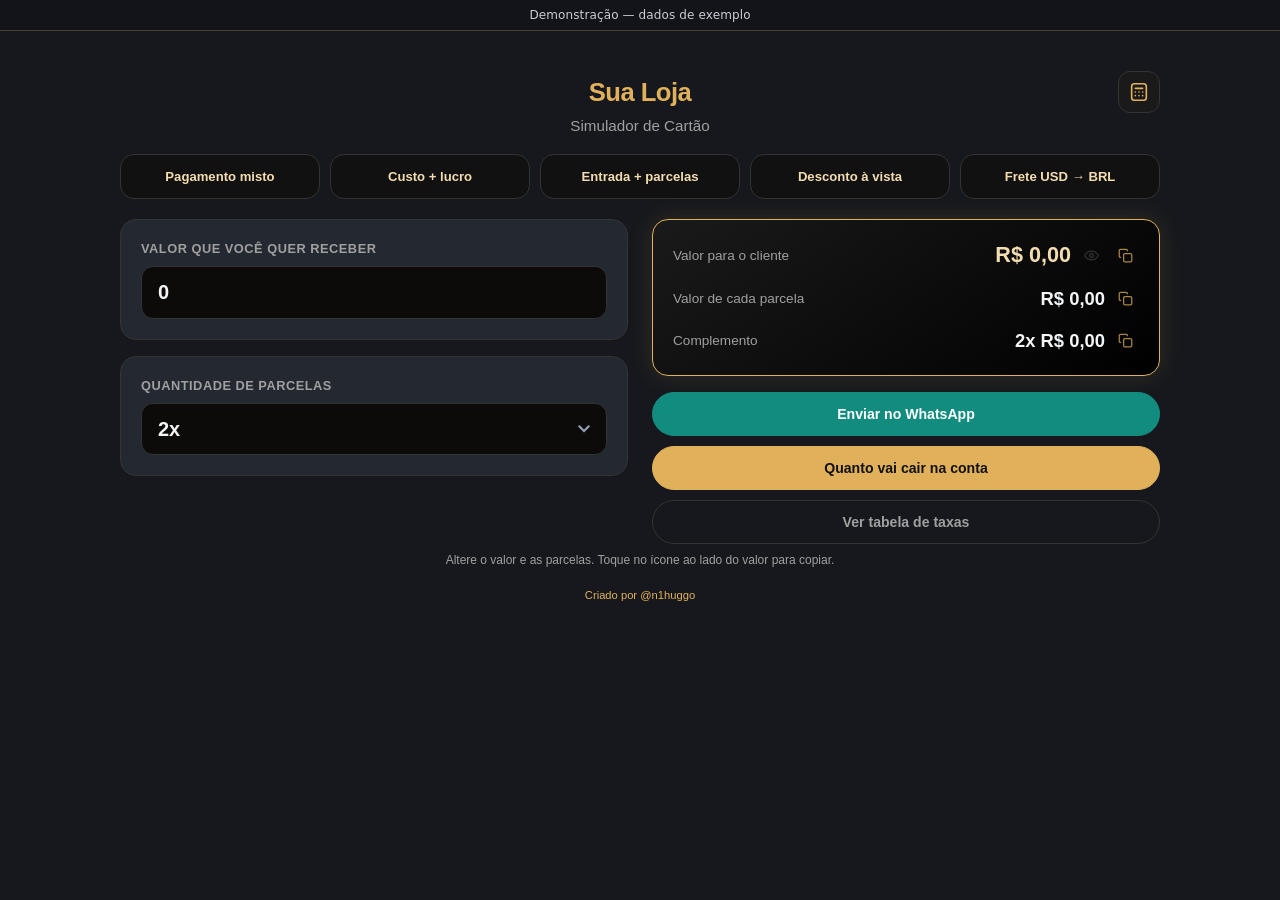
<file: simulador.html>
<!DOCTYPE html>
<html lang="pt-BR" data-title="{loja} • Simulador">
<head>
  <script src="js/config.js"></script>
<script src="js/demo-aviso.js"></script>
<meta charset="UTF-8">
  <meta name="viewport" content="width=device-width, initial-scale=1, maximum-scale=1, user-scalable=no, viewport-fit=cover">
  <meta name="description" content="Simulador de Taxa - Sua Loja: taxas do cartão, pagamento misto, custo + lucro, entrada + parcelas, desconto à vista e frete USD → BRL.">
  <meta name="apple-mobile-web-app-capable" content="yes">
  <meta name="mobile-web-app-capable" content="yes">
  <meta name="apple-mobile-web-app-status-bar-style" content="black-translucent">
  <meta name="apple-mobile-web-app-title" content="Simulador de Taxa">
  <meta name="application-name" content="Simulador de Taxa">
  <meta name="format-detection" content="telephone=no">
  <meta name="theme-color" content="#16181d">
  <meta name="color-scheme" content="dark">
  <link rel="manifest" href="assets/simulador/manifest.webmanifest">
  <link rel="icon" type="image/svg+xml" href="assets/logo.svg">
  <link rel="icon" type="image/svg+xml" href="assets/logo.svg">
  <link rel="apple-touch-icon" sizes="180x180" href="assets/logo.svg">
  <title>Sua Loja • Simulador</title>
  <link rel="stylesheet" href="css/simulador.css">
</head>
<body class="sim-page">
  <div class="sim-app">
<div class="container">
    <div id="home" class="screen active">
      <header>
        <h1 data-loja>Sua Loja</h1>
        <p>Simulador de Cartão</p>
        <button type="button" class="calc-launch" data-go="calc" aria-label="Calculadora">
          <svg viewBox="0 0 24 24" fill="none" stroke="currentColor" stroke-width="1.8" stroke-linecap="round" stroke-linejoin="round">
            <rect x="4" y="3" width="16" height="18" rx="3"/>
            <path d="M8 8h8M8 12h.01M12 12h.01M16 12h.01M8 16h.01M12 16h.01M16 16h.01"/>
          </svg>
        </button>
      </header>

      <div class="tools">
        <button class="tool" data-go="misto">Pagamento misto</button>
        <button class="tool" data-go="lucro">Custo + lucro</button>
        <button class="tool" data-go="entrada">Entrada + parcelas</button>
        <button class="tool" data-go="avista">Desconto à vista</button>
        <button class="tool" data-go="frete">Frete USD → BRL</button>
      </div>

      <div class="pane pane-in">
      <div class="card">
        <label for="valor">Valor que você quer receber</label>
        <input type="number" id="valor" inputmode="decimal" step="0.01" min="0" value="0" placeholder="0,00">
      </div>
      <div class="card">
        <label for="parcelas">Quantidade de parcelas</label>
        <select id="parcelas"></select>
      </div>
      </div>
      <div class="pane pane-out">
      <div class="card result-card">
        <div class="result-row">
          <span class="result-label">Valor para o cliente</span>
          <div class="val-side">
            <span class="result-value total" id="valorCliente">R$ 0,00</span>
            <button type="button" class="eye-btn" id="btnOcultar" aria-label="Ocultar">
              <svg id="iconEye" viewBox="0 0 24 24" fill="none" stroke="currentColor" stroke-width="2"><path d="M1 12s4-7 11-7 11 7 11 7-4 7-11 7S1 12 1 12z"/><circle cx="12" cy="12" r="3"/></svg>
              <svg id="iconEyeOff" class="hidden" viewBox="0 0 24 24" fill="none" stroke="currentColor" stroke-width="2"><path d="M17.94 17.94A10.94 10.94 0 0 1 12 19c-7 0-11-7-11-7a21.8 21.8 0 0 1 5.06-5.94"/><path d="M9.9 4.24A10.94 10.94 0 0 1 12 5c7 0 11 7 11 7a21.77 21.77 0 0 1-2.16 3.19"/><path d="M14.12 14.12a3 3 0 1 1-4.24-4.24"/><line x1="1" y1="1" x2="23" y2="23"/></svg>
            </button>
            <button type="button" class="copy-btn" data-copy="homeCliente" aria-label="Copiar"></button>
          </div>
        </div>
        <div class="result-row">
          <span class="result-label">Valor de cada parcela</span>
          <div class="val-side">
            <span class="result-value" id="valorParcela">R$ 0,00</span>
            <button type="button" class="copy-btn" data-copy="homeParcela"></button>
          </div>
        </div>
        <div class="result-row">
          <span class="result-label">Complemento</span>
          <div class="val-side">
            <span class="result-value" id="homeNx">1x R$ 0,00</span>
            <button type="button" class="copy-btn" data-copy="homeNx"></button>
          </div>
        </div>
      </div>
      <div class="actions">
        <button type="button" class="btn wa" data-wa="home">Enviar no WhatsApp</button>
        <button type="button" class="btn primary" data-go="maquina">Quanto vai cair na conta</button>
        <button type="button" class="btn" id="btnRates">Ver tabela de taxas</button>
      </div>
      <div class="rates-table" id="ratesTable">
        <div class="card" style="padding:12px 16px">
          <table><thead><tr><th>Parcelas</th><th>Taxa</th></tr></thead><tbody id="ratesBody"></tbody></table>
        </div>
      </div>
      </div>
      <p class="hint">Altere o valor e as parcelas. Toque no ícone ao lado do valor para copiar.</p>
      <p class="credit">Criado por @n1huggo</p>
    </div>

    <div id="maquina" class="screen">
      <div class="overlay-top">
        <button type="button" class="back" data-go="home">Voltar</button>
        <h2>Quanto vai cair</h2>
        <span style="width:58px"></span>
      </div>
      <div class="pane pane-in">
      <div class="card">
        <label for="valorM">Valor que vai passar na maquininha</label>
        <input type="number" id="valorM" inputmode="decimal" step="0.01" min="0" value="0">
      </div>
      <div class="card">
        <label for="parcelasM">Forma de pagamento</label>
        <select id="parcelasM"></select>
      </div>
      </div>
      <div class="pane pane-out">
      <div class="card result-card">
        <div class="big-pass">
          <div class="k">Vai cair na conta</div>
          <div class="val-side" style="justify-content:center">
            <div class="v" id="passarValor">R$ 0,00</div>
            <button type="button" class="copy-btn" data-copy="maqCai"></button>
          </div>
        </div>
      </div>
      <div class="card">
        <div class="result-row">
          <span class="result-label">Taxa descontada</span>
          <div class="val-side"><span class="result-value" id="receberValor">R$ 0,00</span><button class="copy-btn" data-copy="maqTaxaR$"></button></div>
        </div>
        <div class="result-row">
          <span class="result-label">Taxa da maquininha</span>
          <div class="val-side"><span class="result-value" id="taxaValor">0,00%</span><button class="copy-btn" data-copy="maqTaxaPct"></button></div>
        </div>
        <div class="result-row">
          <span class="result-label">Valor de cada parcela</span>
          <div class="val-side"><span class="result-value" id="parcelaMValor">R$ 0,00</span><button class="copy-btn" data-copy="maqParcela"></button></div>
        </div>
        <div class="result-row">
          <span class="result-label">Complemento</span>
          <div class="val-side"><span class="result-value" id="maqNx">1x R$ 0,00</span><button class="copy-btn" data-copy="maqNx"></button></div>
        </div>
      </div>
      <div class="actions">
        <button type="button" class="btn wa" data-wa="maquina">Enviar no WhatsApp</button>
      </div>
            </div>
<p class="credit">Criado por @n1huggo</p>
    </div>

    <div id="misto" class="screen">
      <div class="overlay-top">
        <button type="button" class="back" data-go="home">Voltar</button>
        <h2>Pagamento misto</h2>
        <span style="width:58px"></span>
      </div>
      <div class="pane pane-in">
      <div class="card">
        <label for="mistoTotal">Valor total da venda</label>
        <input type="number" id="mistoTotal" inputmode="decimal" step="0.01" min="0" value="0">
      </div>
      <div class="card">
        <label for="mistoPix">Valor no Pix</label>
        <input type="number" id="mistoPix" inputmode="decimal" step="0.01" min="0" value="0">
      </div>
      <div class="card">
        <label for="mistoParc">Parcelas do restante no cartão</label>
        <select id="mistoParc"></select>
      </div>
      </div>
      <div class="pane pane-out">
      <div class="card result-card">
        <div class="result-row">
          <span class="result-label">Pix</span>
          <div class="val-side"><span class="result-value total" id="mistoPixOut">R$ 0,00</span><button class="copy-btn" data-copy="mistoPix"></button></div>
        </div>
        <div class="result-row">
          <span class="result-label">Restante (preço combinado)</span>
          <div class="val-side"><span class="result-value" id="mistoRest">R$ 0,00</span><button class="copy-btn" data-copy="mistoRest"></button></div>
        </div>
        <div class="result-row">
          <span class="result-label">Complemento do restante</span>
          <div class="val-side"><span class="result-value" id="mistoNx">1x R$ 0,00</span><button class="copy-btn" data-copy="mistoNx"></button></div>
        </div>
        <div class="result-row">
          <span class="result-label">Cai do cartão (se passar o restante)</span>
          <div class="val-side"><span class="result-value" id="mistoCai">R$ 0,00</span><button class="copy-btn" data-copy="mistoCai"></button></div>
        </div>
      </div>
      <div class="card">
        <div class="result-row">
          <span class="result-label">Cobrar no cartão pra receber o restante inteiro</span>
          <div class="val-side"><span class="result-value" id="mistoCobrar">R$ 0,00</span><button class="copy-btn" data-copy="mistoCobrar"></button></div>
        </div>
        <div class="result-row">
          <span class="result-label">Complemento (taxa embutida)</span>
          <div class="val-side"><span class="result-value" id="mistoNxEmb">1x R$ 0,00</span><button class="copy-btn" data-copy="mistoNxEmb"></button></div>
        </div>
        <div class="result-row">
          <span class="result-label">Resumo</span>
          <div class="val-side"><span class="result-value" id="mistoResumo">Pix + cartão</span><button class="copy-btn" data-copy="mistoResumo"></button></div>
        </div>
      </div>
      <div class="actions"><button type="button" class="btn wa" data-wa="misto">Enviar no WhatsApp</button></div>
      </div>
      <p class="hint">Pix à parte + restante no cartão. O resumo já vai no formato Pix + 8x R$ …</p>
      <p class="credit">Criado por @n1huggo</p>
    </div>

    <div id="lucro" class="screen">
      <div class="overlay-top">
        <button type="button" class="back" data-go="home">Voltar</button>
        <h2>Custo + lucro</h2>
        <span style="width:58px"></span>
      </div>
      <div class="pane pane-in">
      <div class="card">
        <label for="custoAp">Custo do aparelho</label>
        <input type="number" id="custoAp" inputmode="decimal" step="0.01" min="0" value="0">
      </div>
      <div class="card">
        <label>Lucro desejado</label>
        <div class="seg">
          <button type="button" class="on" id="lucroTipoR">R$</button>
          <button type="button" id="lucroTipoP">%</button>
        </div>
        <input type="number" id="lucroVal" inputmode="decimal" step="0.01" min="0" value="0">
      </div>
      <div class="card">
        <label for="lucroParc">Venda no cartão</label>
        <select id="lucroParc"></select>
      </div>
      </div>
      <div class="pane pane-out">
      <div class="card result-card">
        <div class="result-row">
          <span class="result-label">Lucro</span>
          <div class="val-side"><span class="result-value" id="lucroOut">R$ 0,00</span><button class="copy-btn" data-copy="lucroOut"></button></div>
        </div>
        <div class="result-row">
          <span class="result-label">Mínimo à vista / Pix</span>
          <div class="val-side"><span class="result-value total" id="lucroPix">R$ 0,00</span><button class="copy-btn" data-copy="lucroPix"></button></div>
        </div>
        <div class="result-row">
          <span class="result-label">Preço no cartão</span>
          <div class="val-side"><span class="result-value" id="lucroCard">R$ 0,00</span><button class="copy-btn" data-copy="lucroCard"></button></div>
        </div>
        <div class="result-row">
          <span class="result-label">Complemento</span>
          <div class="val-side"><span class="result-value" id="lucroNx">1x R$ 0,00</span><button class="copy-btn" data-copy="lucroNx"></button></div>
        </div>
      </div>
      <div class="actions"><button type="button" class="btn wa" data-wa="lucro">Enviar no WhatsApp</button></div>
      </div>
      <p class="hint">Custo + lucro = o que precisa cair. No cartão a taxa é embutida.</p>
      <p class="credit">Criado por @n1huggo</p>
    </div>

    <div id="entrada" class="screen">
      <div class="overlay-top">
        <button type="button" class="back" data-go="home">Voltar</button>
        <h2>Entrada + parcelas</h2>
        <span style="width:58px"></span>
      </div>
      <div class="pane pane-in">
      <div class="card">
        <label for="entTotal">Valor total</label>
        <input type="number" id="entTotal" inputmode="decimal" step="0.01" min="0" value="0">
      </div>
      <div class="card">
        <label for="entValor">Valor da entrada</label>
        <input type="number" id="entValor" inputmode="decimal" step="0.01" min="0" value="0">
      </div>
      <div class="card">
        <label for="entParc">Parcelas do restante</label>
        <select id="entParc"></select>
      </div>
      </div>
      <div class="pane pane-out">
      <div class="card result-card">
        <div class="result-row">
          <span class="result-label">Entrada</span>
          <div class="val-side"><span class="result-value total" id="entOut">R$ 0,00</span><button class="copy-btn" data-copy="entOut"></button></div>
        </div>
        <div class="result-row">
          <span class="result-label">Restante</span>
          <div class="val-side"><span class="result-value" id="entRest">R$ 0,00</span><button class="copy-btn" data-copy="entRest"></button></div>
        </div>
        <div class="result-row">
          <span class="result-label">Complemento</span>
          <div class="val-side"><span class="result-value" id="entNx">1x R$ 0,00</span><button class="copy-btn" data-copy="entNx"></button></div>
        </div>
        <div class="result-row">
          <span class="result-label">Resumo</span>
          <div class="val-side"><span class="result-value" id="entResumo">Entrada + parcelas</span><button class="copy-btn" data-copy="entResumo"></button></div>
        </div>
      </div>
      <div class="card">
        <div class="result-row">
          <span class="result-label">Cobrar no cartão pra receber o restante</span>
          <div class="val-side"><span class="result-value" id="entCobrar">R$ 0,00</span><button class="copy-btn" data-copy="entCobrar"></button></div>
        </div>
        <div class="result-row">
          <span class="result-label">Complemento (taxa embutida)</span>
          <div class="val-side"><span class="result-value" id="entNxEmb">1x R$ 0,00</span><button class="copy-btn" data-copy="entNxEmb"></button></div>
        </div>
      </div>
      <div class="actions"><button type="button" class="btn wa" data-wa="entrada">Enviar no WhatsApp</button></div>
            </div>
<p class="credit">Criado por @n1huggo</p>
    </div>

    <div id="avista" class="screen">
      <div class="overlay-top">
        <button type="button" class="back" data-go="home">Voltar</button>
        <h2>Desconto à vista</h2>
        <span style="width:58px"></span>
      </div>
      <div class="pane pane-in">
      <div class="card">
        <label>Desconto configurado (digite)</label>
        <div class="seg">
          <button type="button" class="on" id="descTipoP">%</button>
          <button type="button" id="descTipoR">R$</button>
        </div>
        <input type="number" id="descCfg" inputmode="decimal" step="0.01" min="0" value="5">
        <p class="hint" style="margin-top:10px">Esse valor fica salvo e vale até você mudar.</p>
      </div>
      <div class="card">
        <label for="avistaOrig">Valor original</label>
        <input type="number" id="avistaOrig" inputmode="decimal" step="0.01" min="0" value="0">
      </div>
      </div>
      <div class="pane pane-out">
      <div class="card result-card">
        <div class="result-row">
          <span class="result-label">Desconto</span>
          <div class="val-side"><span class="result-value" id="avistaDesc">R$ 0,00</span><button class="copy-btn" data-copy="avistaDesc"></button></div>
        </div>
        <div class="result-row">
          <span class="result-label">Preço à vista</span>
          <div class="val-side"><span class="result-value total" id="avistaFinal">R$ 0,00</span><button class="copy-btn" data-copy="avistaFinal"></button></div>
        </div>
        <div class="result-row">
          <span class="result-label">Complemento</span>
          <div class="val-side"><span class="result-value" id="avistaComp">À vista R$ 0,00</span><button class="copy-btn" data-copy="avistaComp"></button></div>
        </div>
      </div>
      <div class="actions"><button type="button" class="btn wa" data-wa="avista">Enviar no WhatsApp</button></div>
            </div>
<p class="credit">Criado por @n1huggo</p>
    </div>


    <div id="frete" class="screen">
      <div class="overlay-top">
        <button type="button" class="back" data-go="home">Voltar</button>
        <h2>Frete USD → BRL</h2>
        <span style="width:58px"></span>
      </div>
      <div class="pane pane-in">
      <div class="card">
        <label for="freteValor">Valor em dólar (US$)</label>
        <input type="number" id="freteValor" inputmode="decimal" step="0.01" min="0" placeholder="Digite aqui">
      </div>
      <div class="card">
        <label for="freteCotacao">Cotação do dólar (R$)</label>
        <input type="number" id="freteCotacao" inputmode="decimal" step="0.01" min="0" placeholder="Digite aqui">
      </div>
      <div class="card">
        <label for="fretePct">Porcentagem do frete (%)</label>
        <input type="number" id="fretePct" inputmode="decimal" step="0.1" min="0" placeholder="Digite aqui">
      </div>
      <div class="card">
        <label for="freteExtra">Frete extra (R$)</label>
        <input type="number" id="freteExtra" inputmode="decimal" step="0.01" min="0" placeholder="Digite aqui">
      </div>
      </div>
      <div class="pane pane-out">
      <div class="card result-card">
        <div class="result-row">
          <span class="result-label">Produto</span>
          <div class="val-side"><span class="result-value" id="freteProd">—</span><button class="copy-btn" data-copy="freteProd"></button></div>
        </div>
        <div class="result-row">
          <span class="result-label">Frete %</span>
          <div class="val-side"><span class="result-value" id="fretePctOut">—</span><button class="copy-btn" data-copy="fretePctOut"></button></div>
        </div>
        <div class="result-row">
          <span class="result-label">Frete extra</span>
          <div class="val-side"><span class="result-value" id="freteExtraOut">—</span><button class="copy-btn" data-copy="freteExtraOut"></button></div>
        </div>
        <div class="result-row">
          <span class="result-label">Total em dólar</span>
          <div class="val-side"><span class="result-value" id="freteUsd">—</span><button class="copy-btn" data-copy="freteUsd"></button></div>
        </div>
        <div class="result-row">
          <span class="result-label">Valor final</span>
          <div class="val-side"><span class="result-value total" id="freteBrl">—</span><button class="copy-btn" data-copy="freteBrl"></button></div>
        </div>
      </div>
      <div class="actions"><button type="button" class="btn wa" data-wa="frete">Enviar no WhatsApp</button></div>
      </div>
      <p class="hint">Valor final = (dólar + % do frete) × cotação + frete extra em reais.</p>
      <p class="credit">Criado por @n1huggo</p>
    </div>

    <div id="calc" class="screen">
      <div class="c-top">
        <button type="button" class="c-icon" id="calcMenuBtn" aria-label="Menu">
          <svg viewBox="0 0 24 24" fill="none" stroke="currentColor" stroke-width="1.8" stroke-linecap="round" stroke-linejoin="round">
            <rect x="4" y="3" width="16" height="18" rx="3"/>
            <path d="M8 8h8M8 12h.01M12 12h.01M16 12h.01M8 16h.01M12 16h.01M16 16h.01"/>
          </svg>
        </button>
        <button type="button" class="back" data-go="home">Início</button>
      </div>
      <div class="c-display">
        <div class="c-expr" id="cExpr"></div>
        <div class="c-val" id="cVal">0</div>
      </div>
      <div class="c-pad" id="cPad">
        <button class="ck top" id="cAc">AC</button>
        <button class="ck top" data-fn="sign">+/−</button>
        <button class="ck top" data-fn="pct">%</button>
        <button class="ck op" data-op="÷">÷</button>
        <button class="ck" data-num="7">7</button>
        <button class="ck" data-num="8">8</button>
        <button class="ck" data-num="9">9</button>
        <button class="ck op" data-op="×">×</button>
        <button class="ck" data-num="4">4</button>
        <button class="ck" data-num="5">5</button>
        <button class="ck" data-num="6">6</button>
        <button class="ck op" data-op="−">−</button>
        <button class="ck" data-num="1">1</button>
        <button class="ck" data-num="2">2</button>
        <button class="ck" data-num="3">3</button>
        <button class="ck op" data-op="+">+</button>
        <button class="ck wide" data-num="0">0</button>
        <button class="ck" data-fn="dot">,</button>
        <button class="ck op" data-fn="eq">=</button>
      </div>
      <div class="c-sheet" id="cSheet">
        <div class="c-menu">
          <button class="active" data-go="basic">Básica</button>
          <button id="cOpenHist">Histórico</button>
          <button data-go="home">Voltar ao início</button>
        </div>
      </div>
      <div class="c-hist" id="cHist">
        <div class="c-hist-head">
          <button class="ghost" id="cHistBack">Voltar</button>
          <h2>Histórico</h2>
          <button class="ghost" id="cHistClear">Limpar</button>
        </div>
        <p class="c-hint">Toque numa conta para usar o resultado.</p>
        <div class="c-hist-list" id="cHistList"></div>
      </div>
    </div>
  </div>
  <div class="toast" id="toast">Copiado</div>
  </div>
  <script src="js/simulador.js"></script>
  <script>
    if ('serviceWorker' in navigator && (location.protocol === 'https:' || location.hostname === 'localhost' || location.hostname === '127.0.0.1')) {
      window.addEventListener('load', function () {
        var scope = new URL('./', location.href).pathname;
        navigator.serviceWorker.register(new URL('sw.js', location.href).href, { scope: scope }).catch(function () {});
      });
    }
  </script>
</body>
</html>
</file>
<file: css/theme.css>
:root{
  --bg:#16181d;
  --bg-2:#22262e;
  --card:rgba(28,32,40,.82);
  --card-border:rgba(var(--gold-rgb),.32);
  --line:rgba(255,255,255,.1);
  --text:#f3f4f6;
  --muted:#b6bcc6;
  --gold-1:#8d6a32;
  --gold-2:#e0b15a;
  --gold-3:#f3ddb0;
  --gold-4:#fff4df;
  --gold:#e0b15a;
  --acento:#3c4a5e;
  --ink:#1a1c20;
  --gold-rgb:224, 177, 90;
  --marca-rgb:141, 106, 50;
  --acento-rgb:60, 74, 94;
  --gold-grad:linear-gradient(100deg,var(--gold-1) 0%,var(--gold) 34%,var(--gold-4) 50%,var(--gold) 66%,var(--acento) 100%);
  --danger:#ff6b6b;
  --ok:#5fd39a;
  --radius:18px;
  --font-title:'Saira',system-ui,sans-serif;
  --font:'Manrope',system-ui,-apple-system,'Segoe UI',sans-serif;
}
[hidden]{display:none!important}
*{box-sizing:border-box;margin:0;padding:0}
html{
  background:var(--bg);color-scheme:dark;height:100%;
  -webkit-text-size-adjust:100%;text-size-adjust:100%;
  overscroll-behavior:none;touch-action:manipulation;
}
body{
  font-family:var(--font);color:var(--text);background-color:var(--bg);
  min-height:100vh;min-height:100dvh;line-height:1.5;-webkit-font-smoothing:antialiased;
  overscroll-behavior:none;-webkit-tap-highlight-color:transparent;-webkit-touch-callout:none;
  background-image:
    radial-gradient(1100px 600px at 50% -10%,rgba(var(--gold-rgb),.22),transparent 58%),
    radial-gradient(760px 520px at 110% 28%,rgba(var(--acento-rgb),.42),transparent 62%),
    radial-gradient(700px 500px at -12% 92%,rgba(var(--marca-rgb),.38),transparent 60%);
  background-attachment:scroll;
}
button,a,header,nav,summary,.aba,.rotulo-painel{-webkit-user-select:none;user-select:none;-webkit-touch-callout:none}
input:not([type=checkbox]):not([type=radio]),textarea,select{
  font-size:16px;-webkit-user-select:text;user-select:text;
}
body::before{
  content:"";position:fixed;inset:0;pointer-events:none;z-index:0;opacity:.35;
  background-image:radial-gradient(rgba(255,255,255,.035) 1px,transparent 1px);
  background-size:3px 3px;
}
.gold-text{
  background:var(--gold-grad);background-size:200% auto;
  -webkit-background-clip:text;background-clip:text;color:transparent;
  animation:shine 6s linear infinite;
}
@keyframes shine{to{background-position:200% center}}
.card{
  position:relative;background:var(--card);
  border:1px solid var(--card-border);border-radius:var(--radius);
  backdrop-filter:blur(18px) saturate(140%);-webkit-backdrop-filter:blur(18px) saturate(140%);
  box-shadow:0 30px 80px -30px rgba(0,0,0,.9),inset 0 1px 0 rgba(255,236,200,.06);
}
.btn-gold{
  position:relative;overflow:hidden;display:inline-flex;align-items:center;justify-content:center;gap:.6rem;
  border:0;cursor:pointer;font-family:var(--font);font-weight:800;font-size:1rem;letter-spacing:.02em;
  color:var(--ink);padding:1rem 1.6rem;border-radius:14px;
  background:linear-gradient(135deg,var(--gold-4) 0%,var(--gold) 46%,var(--gold-1) 100%);
  background-size:180% 180%;background-position:0% 50%;
  box-shadow:0 10px 30px -10px rgba(var(--gold-rgb),.55),inset 0 1px 0 rgba(255,255,255,.55);
  transition:transform .2s ease,box-shadow .25s ease,background-position .6s ease,filter .2s;
}
.btn-gold:hover{background-position:100% 50%;transform:translateY(-2px);box-shadow:0 16px 36px -12px rgba(var(--gold-rgb),.75),inset 0 1px 0 rgba(255,255,255,.5)}
.btn-gold:active{transform:translateY(0) scale(.99)}
.btn-gold:disabled{filter:grayscale(.4) brightness(.7);cursor:not-allowed;transform:none}
.btn-ghost{
  display:inline-flex;align-items:center;justify-content:center;gap:.5rem;cursor:pointer;
  font-family:var(--font);font-weight:700;font-size:.95rem;color:var(--gold-3);
  background:rgba(var(--gold-rgb),.06);border:1px solid rgba(var(--gold-rgb),.35);
  padding:.85rem 1.2rem;border-radius:12px;transition:.2s;
}
.btn-ghost:hover{background:rgba(var(--gold-rgb),.14);border-color:var(--gold)}
.btn-wa{color:#d7ffe6;background:rgba(37,211,102,.10);border-color:rgba(37,211,102,.45)}
.btn-wa:hover{background:rgba(37,211,102,.2);border-color:#25d366}
svg.ic{width:1.15em;height:1.15em;flex:none}
.demo-banner{position:sticky;top:0;z-index:80;text-align:center;font:500 12px/1.35 var(--font),system-ui,sans-serif;letter-spacing:.01em;color:#c8cdd6;background:#12141a;border-bottom:1px solid rgba(224,177,90,.28);padding:calc(7px + env(safe-area-inset-top,0px)) 14px 7px}
.setup{max-width:640px;margin:0 auto;text-align:left}
.setup h2{font-family:var(--font-title);font-weight:600;font-size:1.4rem;margin:12px 0 8px}
.setup p,.setup li{color:#d9cfbf;font-size:.94rem}
.setup ol{padding-left:20px;margin:12px 0 18px}
.setup li{margin-bottom:6px}
.setup code{color:var(--gold-3);background:rgba(var(--gold-rgb),.1);padding:1px 6px;border-radius:6px;font-size:.86em}
.setup .btns{display:flex;flex-wrap:wrap;gap:10px;margin-top:8px}
.setup .btns a{text-decoration:none}
.loja-contato{margin-top:16px;font-size:.92rem;color:var(--muted)}
.loja-contato a,.foot a{color:var(--gold-3);font-weight:700;text-decoration:none}
.loja-contato a:hover,.foot a:hover{text-decoration:underline}
</file>
<file: css/vitrine.css>
.loja{position:relative;z-index:1;max-width:1120px;margin:0 auto;padding:18px 16px 92px}
.loja-top{display:flex;align-items:center;justify-content:space-between;gap:12px}
.logo-marca{display:block}
.loja-logo{width:min(78vw,260px);height:auto;border-radius:18px}
.foot-logo{width:72px;height:auto;border-radius:12px}
.hero{padding:28px 0 8px}
.selos{display:flex;flex-wrap:wrap;gap:8px;margin-bottom:14px}
.hero .selo{display:inline-block;color:var(--ink);background:var(--gold);font-weight:800;font-size:.72rem;letter-spacing:.08em;text-transform:uppercase;border-radius:999px;padding:6px 10px}
.selo-exemplo{display:inline-block;color:#fff;background:#8a4b2f;font-weight:800;font-size:.68rem;letter-spacing:.06em;text-transform:uppercase;border-radius:999px;padding:3px 8px}
.hero .selo-azul{background:var(--acento);color:var(--gold)}
.hero h1{font-family:var(--font-title);font-weight:600;font-size:clamp(1.9rem,7vw,3.1rem);line-height:1.05;max-width:16ch}
.hero p,.olho{color:var(--muted);max-width:40rem;margin-top:10px}
.hero-pontos{list-style:none;display:grid;gap:8px;margin-top:16px}
.hero-pontos li{display:flex;align-items:center;gap:10px;font-weight:800}
.hero-pontos li::before{content:"";width:9px;height:9px;border-radius:50%;background:var(--gold);box-shadow:0 0 0 4px rgba(var(--gold-rgb),.15)}
.hero-acoes{display:flex;flex-wrap:wrap;gap:10px;margin-top:18px}
.hero-acoes a{text-decoration:none}
.troca-faixa{display:flex;align-items:center;justify-content:space-between;gap:12px;margin:0 0 16px;padding:12px 14px;border-radius:14px;background:var(--gold);color:var(--bg);font-weight:800;text-decoration:none;letter-spacing:.01em}
.troca-faixa::after{content:"→";font-size:1.15rem}
.troca-banner{margin-top:28px;padding:22px 18px;border-radius:22px;background:linear-gradient(165deg,var(--gold-1) 0%,var(--bg) 58%,var(--acento) 100%);border:1px solid rgba(var(--gold-rgb),.5);box-shadow:0 24px 50px -28px rgba(0,0,0,.8)}
.troca-banner h2{font-family:var(--font-title);font-weight:600;font-size:clamp(1.8rem,6vw,2.5rem);line-height:1.05;max-width:14ch}
.troca-banner p{color:#f7f6ef;margin-top:10px;max-width:38rem}
.troca-banner .btn-gold{margin-top:16px;text-decoration:none}
.bloco{margin-top:46px}
.bloco h2,.seguranca h2{font-family:var(--font-title);font-weight:600;font-size:clamp(1.7rem,4vw,2.4rem);line-height:1.1}
.indice{color:rgba(255,255,255,.45);font-weight:700;letter-spacing:.18em;font-size:.78rem}
.kicker{margin-top:4px;font-weight:800;letter-spacing:.14em;font-size:.78rem;color:var(--gold);text-transform:uppercase}
.kicker-linha{display:inline-block;border-bottom:2px solid var(--gold);padding-bottom:4px;margin-top:18px}
.servicos-grade{display:grid;gap:12px;margin-top:16px}
@media(min-width:760px){.servicos-grade{grid-template-columns:1fr 1fr}}
.servico{padding:16px 16px 18px;border-radius:18px;border:1px solid rgba(var(--gold-rgb),.22);background:rgba(6,40,22,.78)}
.servico b{display:block;font-family:var(--font-title);font-size:1.2rem;font-weight:600;margin:4px 0}
.servico p{color:var(--muted)}
.servico-n{font-family:var(--font-title);font-size:1.35rem;color:var(--gold)}
.seguranca{margin-top:52px;text-align:center}
.selo-giro{width:min(78vw,280px);margin:18px auto 0}
.selo-giro svg{display:block;width:100%;height:auto}
.selo-anel{transform-box:view-box;transform-origin:center;animation:girar 28s linear infinite}
.olho.centro{margin-left:auto;margin-right:auto}
@keyframes girar{to{transform:rotate(360deg)}}
@media (prefers-reduced-motion: reduce){.selo-anel{animation:none}}
.risco-lista{list-style:none;display:grid;gap:8px;text-align:left;max-width:32rem;margin:16px auto 0}
.risco-lista li{padding-left:18px;position:relative}
.risco-lista li::before{content:"";position:absolute;left:0;top:.55em;width:8px;height:8px;border-radius:50%;background:var(--gold-1)}
.seguranca .btn-gold{margin-top:18px;text-decoration:none}
.abas-cat{display:flex;gap:8px;overflow-x:auto;margin-top:16px;padding-bottom:4px}
.abas-cat button{flex:none;border:1px solid rgba(var(--gold-rgb),.32);background:rgba(var(--gold-rgb),.06);color:var(--gold-3);font:700 .9rem var(--font);padding:10px 16px;border-radius:999px;cursor:pointer;min-height:44px}
.abas-cat button.on{color:var(--ink);border-color:transparent;background:var(--gold-grad)}
.filtros{position:sticky;top:0;z-index:5;display:grid;gap:8px;padding:12px 0;background:linear-gradient(var(--bg) 70%,rgba(1,32,16,0))}
.filtros input,.filtros select{height:48px;border-radius:12px;border:1px solid rgba(var(--gold-rgb),.28);background:#062616;color:var(--text);font:600 16px var(--font);padding:0 12px}
@media(min-width:760px){.filtros{grid-template-columns:1fr 160px}}
.faq-lista{display:grid;gap:8px;margin-top:16px}
.faq-lista details{border:1px solid rgba(var(--gold-rgb),.22);border-radius:14px;background:rgba(6,40,22,.72);padding:0 14px}
.faq-lista summary{cursor:pointer;font-weight:800;padding:14px 0;list-style:none;display:flex;justify-content:space-between;gap:12px;align-items:center}
.faq-lista summary::-webkit-details-marker{display:none}
.faq-lista summary::after{content:"+";color:var(--gold);font-size:1.4rem;line-height:1}
.faq-lista details[open] summary::after{content:"–"}
.faq-lista details p{color:var(--muted);padding:0 0 14px}
.zap-num{display:inline-block;margin-top:8px;font-family:var(--font-title);font-size:clamp(1.7rem,5vw,2.3rem);font-weight:600;color:var(--gold);text-decoration:none}
.horas{display:grid;grid-template-columns:1fr 1fr;gap:12px;margin-top:16px;max-width:420px}
.horas dt{color:var(--muted);font-size:.8rem}
.horas dd{font-family:var(--font-title);font-size:1.25rem;font-weight:600}
.grade{display:grid;gap:14px}
@media(min-width:720px){.grade{grid-template-columns:1fr 1fr}}
@media(min-width:1040px){.grade{grid-template-columns:1fr 1fr 1fr}}
.fone{display:flex;flex-direction:column;background:rgba(6,40,22,.78);border:1px solid rgba(var(--gold-rgb),.22);border-radius:20px;overflow:hidden}
.fone-foto{position:relative;aspect-ratio:4/5;background:#04140c;display:grid;place-items:center}
.fone-foto img{width:100%;height:100%;object-fit:contain}
.selo-foto{position:absolute;left:10px;bottom:10px;background:rgba(var(--acento-rgb),.92);color:#fff;font-size:.72rem;font-weight:800;border-radius:999px;padding:4px 8px}
.fone-abre{display:flex;flex-direction:column;align-items:stretch;gap:0;flex:1;width:100%;padding:0;border:0;background:none;color:inherit;font:inherit;text-align:left;cursor:pointer}
.fone-corpo{display:flex;flex-direction:column;gap:8px;padding:14px 14px 16px;flex:1}
.loja-top .btn-ghost{height:44px;padding:0 14px;text-decoration:none}
.fone h2{font-family:var(--font-title);font-size:1.2rem;font-weight:600}
.chips{display:flex;flex-wrap:wrap;gap:6px}
.chips span,.spec{font-size:.75rem;font-weight:800;border-radius:999px;padding:3px 8px;background:rgba(255,255,255,.06)}
.cond-novo{background:var(--gold-1);color:#fff}
.cond-seminovo{background:var(--gold);color:var(--bg)}
.cond-usado{background:var(--acento);color:#fff}
.preco{font-family:var(--font-title);font-size:1.45rem;color:var(--gold)}
.resumo{color:var(--muted);font-size:.9rem;display:-webkit-box;-webkit-line-clamp:3;-webkit-box-orient:vertical;overflow:hidden}
.specs{display:grid;gap:4px;color:#e7f0df;font-size:.88rem}
.fone .btn-gold,.detalhe .btn-gold{width:100%;margin-top:auto;text-decoration:none}
.vazio-loja{padding:28px 8px;text-align:center;color:var(--muted)}
.sobre{margin-top:36px;padding:22px;border-radius:20px;border:1px solid rgba(var(--gold-rgb),.22);background:rgba(var(--acento-rgb),.18)}
.sobre h2{font-family:var(--font-title);font-weight:600;font-size:1.6rem;margin-bottom:8px}
.contatos{display:flex;flex-wrap:wrap;gap:10px;margin-top:14px}
.contatos a{text-decoration:none}
.loja-foot{margin-top:28px;color:var(--muted);font-size:.8rem;display:flex;flex-wrap:wrap;gap:8px 14px;align-items:center}
.painel-link{color:rgba(255,255,255,.45);font-size:.75rem;text-decoration:none}
.painel-link:hover{color:var(--gold)}
.detalhe{border:0;padding:0;background:transparent;color:var(--text);max-width:520px;width:calc(100% - 20px)}
.detalhe::backdrop{background:rgba(0,0,0,.72)}
.detalhe-in{position:relative;background:#062616;border:1px solid rgba(var(--gold-rgb),.3);border-radius:20px;padding:16px;max-height:min(88vh,820px);overflow:auto}
.detalhe-foto{position:relative;border-radius:16px;overflow:hidden;background:#04140c;aspect-ratio:4/5}
.detalhe-foto img{width:100%;height:100%;object-fit:contain}
.nav-foto{position:absolute;top:50%;transform:translateY(-50%);border:0;background:rgba(0,0,0,.45);color:#fff;width:40px;height:40px;border-radius:50%;font-size:1.3rem}
.nav-foto.prev{left:8px}.nav-foto.next{right:8px}
.detalhe h2{font-family:var(--font-title);font-size:1.5rem;margin:12px 0 6px}
.detalhe dl{display:grid;grid-template-columns:1fr 1fr;gap:8px 12px;margin:12px 0}
.detalhe dt{color:var(--muted);font-size:.75rem}
.detalhe dd{font-weight:700}
.fechar-det{position:absolute;top:8px;right:10px;z-index:2;border:0;background:none;color:#fff;font-size:1.6rem;cursor:pointer}

.vit-layout{display:grid;gap:16px}
@media(min-width:980px){.vit-layout{grid-template-columns:minmax(0,.9fr) minmax(0,1.1fr);align-items:start}}
.vit-form{display:grid;gap:10px}
.vit-2{display:grid;gap:10px}
@media(min-width:640px){.vit-2{grid-template-columns:1fr 1fr}}
.vit-form label{display:grid;gap:4px;font-size:.78rem;font-weight:800;color:var(--gold-3)}
.vit-form label.vit-check{display:flex;align-items:center;grid-template-columns:none}
.vit-form input,.vit-form select,.vit-form textarea{width:100%;border-radius:12px;border:1px solid rgba(255,255,255,.12);background:rgba(255,255,255,.04);color:var(--text);font:500 16px var(--font);padding:10px 12px}
.vit-form textarea{min-height:72px;resize:vertical}
.vit-check{display:flex;align-items:center;gap:8px;font-weight:700;color:var(--text)}
.vit-check input{width:18px;height:18px}
.mocks{display:flex;gap:8px;overflow-x:auto;padding-bottom:4px}
.mocks button{flex:none;width:64px;height:118px;border-radius:12px;border:1px solid rgba(var(--gold-rgb),.25);background:#04140c;padding:4px;cursor:pointer;color:var(--gold-3);font:800 .68rem var(--font)}
.mocks button.on{border-color:var(--gold);box-shadow:0 0 0 2px rgba(var(--gold-rgb),.35)}
.mocks svg{width:100%;height:100%;display:block}
.thumbs{display:flex;gap:8px;flex-wrap:wrap}
.thumbs figure{position:relative;width:72px;margin:0}
.thumbs img{width:72px;height:90px;object-fit:cover;border-radius:10px}
.thumbs button{position:absolute;top:-6px;right:-6px;border:0;border-radius:50%;width:22px;height:22px;background:#9c2b2b;color:#fff}
.vit-item{display:grid;grid-template-columns:64px 1fr;gap:10px;padding:10px;border:1px solid rgba(255,255,255,.08);border-radius:14px;background:rgba(255,255,255,.03)}
.vit-item img{width:64px;height:80px;object-fit:cover;border-radius:8px;background:#04140c}
.vit-acoes{display:flex;flex-wrap:wrap;gap:6px;margin-top:6px}
.vit-acoes button{border:1px solid rgba(var(--gold-rgb),.3);background:transparent;color:var(--gold-3);border-radius:999px;padding:4px 8px;font:700 .75rem var(--font);cursor:pointer}
.vit-lista{display:grid;gap:10px}
.vit-nota{color:var(--muted);font-size:.8rem}
.vit-erro{color:#ff8a8a;font-weight:700;min-height:1.2em}
.vit-ok{color:#8fe3b5;font-weight:700;min-height:1.2em}
.vit-preview{display:flex;gap:10px;align-items:center}
.vit-preview img{width:72px;height:96px;object-fit:contain;background:#04140c;border-radius:10px}
.tag-off{color:#ffb4b4}
.ver-vitrine{display:inline-flex;margin-top:12px;text-decoration:none}
.hp{position:absolute;left:-10000px;width:1px;height:1px;overflow:hidden}
.link-sec{display:inline-block;margin-top:10px;color:var(--gold);font-weight:700;font-size:.85rem}
.fone .link-sec{text-align:center}
.pedido-form{display:grid;gap:10px;margin-top:14px}
.pedido-form h2,.pedido-form h3{font-family:var(--font-title);font-weight:600}
.pedido-form h3{font-size:1.35rem}
.orcamento{margin-top:22px;padding:16px;border-radius:18px;border:1px solid rgba(var(--gold-rgb),.28);background:rgba(var(--acento-rgb),.2)}
.pedido-2{display:grid;gap:10px}
@media(min-width:640px){.pedido-2{grid-template-columns:1fr 1fr}}
.pedido-form label{display:grid;gap:4px;font-size:.78rem;font-weight:800;color:var(--gold-3)}
.pedido-form label i{font-style:normal;font-weight:600;color:var(--muted)}
.pedido-form input,.pedido-form select,.pedido-form textarea{width:100%;border-radius:12px;border:1px solid rgba(255,255,255,.14);background:rgba(0,0,0,.2);color:var(--text);font:500 16px var(--font);padding:10px 12px}
.pedido-form textarea{min-height:72px;resize:vertical}
.pedido-check{display:flex;align-items:center;gap:8px;font-weight:700;color:var(--text)}
.pedido-form label.pedido-check{display:flex;grid-template-columns:none}
.pedido-check input{width:18px;height:18px}
.pedido-partes{display:flex;flex-wrap:wrap;gap:8px 14px}
.pedido-erro{color:#ff8a8a;font-weight:700}
.pedido-ok{display:grid;gap:10px;margin-top:12px}
.pedido-ok[hidden]{display:none}
.pedido-ok .btn-gold,.pedido-ok .btn-ghost{text-decoration:none}
.zap-flutuante{position:fixed;right:16px;bottom:calc(16px + env(safe-area-inset-bottom));z-index:40;display:inline-flex;align-items:center;height:48px;padding:0 16px;border-radius:999px;background:var(--gold-1);color:#fff;font-weight:800;text-decoration:none;box-shadow:0 12px 30px -12px rgba(0,0,0,.8);border:1px solid rgba(var(--gold-rgb),.45)}
.ped-lista{display:grid;gap:10px}
.ped-item{display:grid;gap:6px;padding:12px;border:1px solid rgba(255,255,255,.08);border-radius:14px;background:rgba(255,255,255,.03)}
.ped-item header{display:flex;justify-content:space-between;gap:8px;align-items:baseline}
.ped-item header span{color:var(--gold);font-size:.78rem;font-weight:800}
.ped-status{display:flex;flex-wrap:wrap;gap:6px}
.ped-status button,.ped-item .vit-acoes a,.ped-item .vit-acoes button{border:1px solid rgba(var(--gold-rgb),.3);background:transparent;color:var(--gold-3);border-radius:999px;padding:4px 8px;font:700 .75rem var(--font);cursor:pointer;text-decoration:none}
.ped-status button.on{background:var(--gold);color:var(--bg);border-color:var(--gold)}
.ped-item .thumbs img{width:64px;height:80px;object-fit:cover;border-radius:8px}
</file>
<file: css/admin.css>
.top{position:sticky;top:0;z-index:20;border-bottom:1px solid rgba(var(--gold-rgb),.28);background:var(--bg);padding-top:env(safe-area-inset-top,0px);padding-left:env(safe-area-inset-left,0px);padding-right:env(safe-area-inset-right,0px)}
.top-in{max-width:1240px;margin:0 auto;padding:12px 20px;display:flex;align-items:center;justify-content:space-between;gap:10px}
picture.logo-marca{display:block}
.top-logo{height:72px;width:auto;border-radius:12px}
.rotulo-painel{font-size:.72rem;font-weight:700;letter-spacing:.14em;text-transform:uppercase;color:var(--gold-3);background:none;border:0;padding:0;cursor:default;white-space:nowrap}
@media(max-width:480px){
  .top-in{padding:8px 14px}
  .top-logo{height:52px}
  .rotulo-painel{font-size:.58rem;letter-spacing:.06em}
}
body.app{position:fixed;inset:0;width:100%;height:100%;height:100dvh;display:flex;flex-direction:column;overflow:hidden;overscroll-behavior:none;background-color:var(--bg)}
body.app > .demo-banner{position:relative;top:auto;flex:none}
body.app > .demo-banner + header.top{padding-top:0}
body.app > header.top{position:relative;flex:none;background:var(--bg)}
body.app > main.admin{flex:1 1 auto;min-height:0;width:100%;max-width:none;margin:0;display:flex;flex-direction:column;align-items:center;overflow-x:hidden;overflow-y:auto;-webkit-overflow-scrolling:touch;overscroll-behavior:none}
body.app > main.admin > *{width:100%;max-width:1240px}
body.app #vLogin,body.app #vCarregando,body.app #vSetup{flex:1 0 auto}
body.app .login,body.app .loading-view{min-height:100%}
.admin{position:relative;z-index:1;max-width:1240px;margin:0 auto;padding:30px calc(20px + env(safe-area-inset-right,0px)) calc(60px + env(safe-area-inset-bottom,0px)) calc(20px + env(safe-area-inset-left,0px))}
@media(max-width:719px){
  .admin{padding:16px calc(14px + env(safe-area-inset-right,0px)) calc(28px + env(safe-area-inset-bottom,0px)) calc(14px + env(safe-area-inset-left,0px))}
}
body.calc-aberta{position:fixed;inset:0;width:100%;height:100%;overflow:hidden;overscroll-behavior:none}
body.calc-aberta > header.top,
body.calc-aberta > .demo-banner{display:none!important}
body.calc-aberta .admin{z-index:30}
.intro h1{font-family:var(--font-title);font-weight:600;font-size:clamp(1.5rem,3vw,2.2rem);line-height:1.15}
.intro p{color:var(--muted);margin-top:8px;max-width:640px}
.layout{display:grid;gap:22px;margin-top:26px;grid-template-columns:1fr}
@media(min-width:1000px){.layout{grid-template-columns:minmax(0,520px) 1fr;align-items:start}}
.panel{background:rgba(20,18,15,.6);border:1px solid var(--card-border);border-radius:20px;padding:22px;backdrop-filter:blur(14px)}
@media(max-width:719px){.panel{padding:16px}}
.panel h2{font-family:var(--font-title);font-weight:600;font-size:1.12rem;display:flex;align-items:center;gap:10px;margin-bottom:16px}
.num{display:inline-grid;place-items:center;width:26px;height:26px;border-radius:8px;font-size:.82rem;font-weight:800;color:var(--ink);background:var(--gold-grad)}
.panel .nc-linkbox{max-width:none}
.panel-head{display:flex;flex-wrap:wrap;gap:12px;justify-content:space-between;align-items:stretch;margin-bottom:6px}
@media(max-width:719px){.panel-head{flex-direction:column}.tools{max-width:none;width:100%}}
.panel-head h2{margin:0}
.count{font-family:var(--font);font-size:.78rem;font-weight:800;color:var(--gold-3);background:rgba(var(--gold-rgb),.12);border-radius:999px;padding:2px 10px}
.tools{display:flex;gap:8px;flex:1;max-width:340px}
.tools input{flex:1;height:44px;padding:0 14px;border-radius:11px;border:1px solid var(--line);background:rgba(255,255,255,.04);color:var(--text);font:500 16px var(--font);outline:none}
.tools input:focus{border-color:var(--gold)}
.btn-ghost.sm{padding:0 14px;height:40px;font-size:1.1rem}
.lista{display:grid;gap:10px;margin-top:12px}
.item{display:grid;grid-template-columns:44px minmax(0,1fr);gap:8px 14px;align-items:center;padding:14px;border-radius:14px;border:1px solid var(--line);background:rgba(255,255,255,.025);cursor:pointer;transition:.2s;animation:rise .4s both}
@media(min-width:720px){.item{grid-template-columns:44px minmax(0,1fr) auto;gap:14px}}
.item:hover{border-color:rgba(var(--gold-rgb),.4);background:rgba(var(--gold-rgb),.05);transform:translateY(-1px)}
.av{width:44px;height:44px;border-radius:12px;display:grid;place-items:center;font-weight:800;color:var(--ink);background:var(--gold-grad)}
.item b{display:block;font-size:.98rem}
.item small{color:var(--muted);font-size:.8rem}
.item .meta{grid-column:2;text-align:left;font-size:.75rem;color:var(--muted)}
@media(min-width:720px){.item .meta{grid-column:auto;text-align:right}}
.item .tag{display:inline-block;margin-top:4px;font-size:.7rem;font-weight:700;color:var(--gold-3);background:rgba(var(--gold-rgb),.1);padding:2px 8px;border-radius:999px}
.vazio{text-align:center;padding:36px 10px;color:var(--muted);border:1px dashed rgba(var(--gold-rgb),.25);border-radius:14px;margin-top:12px}
.vazio-ic{font-size:2rem;margin-bottom:6px}
.vazio p{color:var(--text);font-weight:700}
.sub{font-family:var(--font-title);font-weight:600;font-size:.92rem;color:var(--muted);margin:22px 0 10px;letter-spacing:.02em}
.pendentes{display:grid;gap:8px}
.pend{display:flex;justify-content:space-between;gap:10px;align-items:center;font-size:.84rem;padding:10px 12px;border-radius:11px;background:rgba(255,255,255,.02);border:1px solid var(--line)}
.pend code{color:var(--gold-3);font-size:.78rem}
.pend span{color:var(--muted)}
.pend button{background:none;border:0;color:var(--gold-3);font:700 .8rem var(--font);cursor:pointer}
.modal{border:0;padding:0;background:transparent;color:var(--text);max-width:560px;width:calc(100% - 24px);margin:auto}
.modal::backdrop{background:rgba(0,0,0,.7);backdrop-filter:blur(4px)}
.modal-in{position:relative;background:linear-gradient(160deg,#0c2416,#06140c);border:1px solid rgba(var(--gold-rgb),.3);border-radius:20px;padding:26px;animation:rise .35s both}
.modal h2{font-family:var(--font-title);font-weight:600;font-size:1.4rem;padding-right:30px}
.m-date{color:var(--muted);font-size:.84rem;margin-bottom:16px}
.close{position:absolute;top:14px;right:16px;background:none;border:0;color:var(--muted);font-size:1.8rem;cursor:pointer}
dl{display:grid;grid-template-columns:1fr;gap:2px 14px;font-size:.92rem;padding:16px 0;border-top:1px solid var(--line);border-bottom:1px solid var(--line)}
@media(min-width:560px){dl{grid-template-columns:130px 1fr;gap:9px 14px}}
dt{color:var(--muted)}
dd{font-weight:600;word-break:break-word}
.recibos{display:grid;gap:8px;margin-top:8px}
.recibos-vazio{color:var(--muted);font-size:.84rem;margin:0}
.recibo-item{display:flex;justify-content:space-between;gap:12px;align-items:center;text-decoration:none;color:var(--text);padding:10px 12px;border-radius:12px;border:1px solid rgba(var(--gold-rgb),.28);background:rgba(var(--gold-rgb),.06)}
.recibo-item b{font-size:.92rem;min-width:0}
.recibo-item span{color:var(--gold-3);font-size:.8rem;font-weight:700;white-space:nowrap}
.recibo-item:hover{border-color:var(--gold)}
.m-actions{display:grid;gap:10px;margin-top:18px}
.m-actions a,.m-actions button{text-decoration:none;width:100%}
@keyframes rise{from{opacity:0;transform:translateY(10px)}}
.nav-r{display:flex;align-items:center;gap:10px;flex-wrap:nowrap;justify-content:flex-end;min-width:0}
.rotulo-painel{overflow:hidden;text-overflow:ellipsis;min-width:0}
.sair,.btn-ghost.sm.sair{height:44px;min-width:44px;font-size:.85rem}
.abas{display:flex;gap:8px;flex-wrap:nowrap;overflow-x:auto;margin:0 0 18px;-webkit-overflow-scrolling:touch;overscroll-behavior-x:contain}
@media(min-width:720px){.abas{flex-wrap:wrap;overflow:visible}}
.aba{appearance:none;-webkit-appearance:none;flex:none;border:1px solid rgba(var(--gold-rgb),.32);background:rgba(var(--gold-rgb),.06);color:var(--gold-3);font:700 .92rem var(--font);padding:10px 18px;border-radius:999px;cursor:pointer;min-height:44px;white-space:nowrap}
.aba.on{color:var(--ink);border-color:transparent;background:var(--gold-grad)}
.aba:focus-visible{outline:2px solid var(--gold-4);outline-offset:2px}
.loading-view{display:grid;place-items:center;min-height:50vh}
.spin{width:34px;height:34px;border-radius:50%;border:3px solid rgba(var(--gold-rgb),.2);border-top-color:var(--gold-3);animation:spin2 .8s linear infinite}
@keyframes spin2{to{transform:rotate(360deg)}}
.state-badge{font-size:2rem}
.login{display:grid;place-items:center;min-height:70vh}
.login-card{width:100%;max-width:420px;display:flex;flex-direction:column;gap:14px;padding:30px 26px;position:relative;box-shadow:0 30px 80px -30px rgba(0,0,0,.9)}
.login-card::before{content:"";position:absolute;inset:-1px;border-radius:inherit;padding:1px;pointer-events:none;
  background:linear-gradient(160deg,rgba(255,243,176,.55),rgba(var(--marca-rgb),.05) 40%,rgba(255,243,176,.3));
  -webkit-mask:linear-gradient(#000 0 0) content-box,linear-gradient(#000 0 0);-webkit-mask-composite:xor;mask-composite:exclude}
.login-logo{width:min(70vw,240px);height:auto;margin:0 auto 4px;border-radius:18px}
.login-card h1{font-family:var(--font-title);font-weight:600;font-size:1.5rem;text-align:center}
.login-sub{color:var(--muted);text-align:center;font-size:.9rem;margin-top:-6px}
.login-card .loja-contato{text-align:center;margin-top:-4px}
.login-card .nc-in{display:flex;flex-direction:column;gap:6px;font-size:.78rem;font-weight:700;color:#a59b8a}
.login-card .nc-in input{height:50px;padding:0 14px;font:500 16px var(--font);color:var(--text);background:rgba(255,255,255,.04);border:1px solid rgba(255,255,255,.09);border-radius:12px;outline:none;transition:.2s}
.login-card .nc-in input:focus{border-color:var(--gold);box-shadow:0 0 0 4px rgba(var(--gold-rgb),.14)}
.login-card .btn-gold{height:54px;margin-top:4px}
.manter{display:flex;align-items:center;gap:10px;margin-top:-4px;font-size:.9rem;font-weight:650;color:var(--gold-3);cursor:pointer}
.manter input{width:18px;height:18px;accent-color:var(--gold);cursor:pointer}
.dev-config{margin:36px auto 4px;max-width:1240px;color:#6f675c;font-size:.75rem;font-weight:600}
.dev-config summary{cursor:pointer;width:max-content;letter-spacing:.03em;list-style:none}
.dev-config summary::-webkit-details-marker{display:none}
.dev-config p{margin:8px 0 0;line-height:1.4;font-weight:500}
.dev-sessoes{display:grid;margin-top:4px}
.dev-sessao{display:flex;flex-wrap:wrap;justify-content:space-between;gap:6px 12px;align-items:center;padding:8px 0;border-top:1px solid rgba(255,255,255,.06)}
.dev-sessao.off{opacity:.45}
.dev-sessao .quem{min-width:0}
.dev-sessao b{display:block;color:#cfc6b6;font-weight:700;word-break:break-word}
.dev-sessao small{display:block;margin-top:2px;font-weight:500;color:#6f675c}
.dev-eu{color:#8d8476;font-weight:600}
.dev-config button{background:none;border:0;padding:0;color:#8d8476;font:inherit;text-decoration:underline;cursor:pointer}
.dev-config button:hover{color:#cfc6b6}
.dev-config #btnRevogar{display:inline-block;margin-top:10px}
.login-err{color:#ff8a8a;font-size:.86rem;font-weight:600;text-align:center}
.link-btn{background:none;border:0;color:var(--gold-3);font:600 .85rem var(--font);cursor:pointer;text-decoration:underline;text-underline-offset:3px}
</file>
<file: css/simulador.css>
html{background:var(--bg);overscroll-behavior:none;touch-action:manipulation}
body.sim-page{margin:0;background-color:var(--bg);background-image:radial-gradient(700px 420px at 50% -8%,rgba(var(--gold-rgb),.22),transparent 62%),radial-gradient(520px 420px at 110% 18%,rgba(var(--acento-rgb),.45),transparent 64%),radial-gradient(520px 420px at -10% 100%,rgba(var(--marca-rgb),.4),transparent 64%);color:#f5f5f5;color-scheme:dark;font-family:-apple-system,BlinkMacSystemFont,"SF Pro Text","Segoe UI",Roboto,sans-serif;overscroll-behavior:none;-webkit-tap-highlight-color:transparent;-webkit-touch-callout:none}
html:has(body.sim-page),body.sim-page{height:100%;overflow:hidden}
body.sim-page{display:flex;flex-direction:column}
body.sim-page > .demo-banner{position:relative;top:auto;flex:none;z-index:80;text-align:center;font:500 12px/1.35 system-ui,sans-serif;letter-spacing:.01em;color:#c8cdd6;background:#12141a;border-bottom:1px solid rgba(224,177,90,.28);padding:7px 14px}
body.sim-page > .sim-app:not(.calc-mode){flex:1 1 auto;min-height:0;overflow:auto;overscroll-behavior:none}
body.sim-page > .sim-app.calc-mode{flex:1 1 auto;min-height:0;overflow:hidden}
.sim-app{
      --card: #242830;
      --accent: var(--gold);
      --accent2: var(--gold-3);
      --muted: #a0a0a0;
      --border: #333333;
    }
.sim-app, .sim-app *{
 box-sizing: border-box; margin: 0; padding: 0; -webkit-tap-highlight-color: transparent; }
.sim-app{

      font-family: -apple-system, BlinkMacSystemFont, "SF Pro Text", "Segoe UI", Roboto, sans-serif;
      background: transparent;
      color: var(--text);
      min-height: 100vh;
      padding: 20px 16px 40px;
      line-height: 1.4;
    }
.sim-app.calc-mode{
 padding: 0; overflow: hidden; }
.sim-app .container{
 max-width: 420px; margin: 0 auto; }
.sim-app.calc-mode .container{
 max-width: none; }
.sim-app header{
 text-align: center; margin-bottom: 18px; padding-top: 12px; position: relative; }
.sim-app header h1{
 font-size: 1.35rem; font-weight: 700; letter-spacing: -0.02em; color: var(--accent); }
.sim-app header p{
 font-size: 0.85rem; color: var(--muted); margin-top: 4px; }
.sim-app .calc-launch{

      position: absolute; right: 0; top: 8px;
      width: 42px; height: 42px;
      border: 1px solid var(--border);
      background: #1a1a1a; color: var(--accent);
      border-radius: 12px; display: grid; place-items: center; cursor: pointer;
    }
.sim-app .calc-launch:active{
 transform: scale(.96); background: #222; }
.sim-app .calc-launch svg{
 width: 22px; height: 22px; }
.sim-app .tools{

      display: grid;
      grid-template-columns: 1fr 1fr;
      gap: 8px;
      margin-bottom: 16px;
    }
.sim-app .tool{

      background: #111;
      border: 1px solid var(--border);
      color: var(--accent2);
      border-radius: 14px;
      padding: 12px 10px;
      font-size: 0.78rem;
      font-weight: 700;
      cursor: pointer;
    }
.sim-app .tool:active{
 background: #1a1a1a; }
.sim-app .card{

      background: var(--card);
      border-radius: 16px;
      padding: 20px;
      margin-bottom: 16px;
      border: 1px solid var(--border);
    }
.sim-app label{

      display: block;
      font-size: 0.8rem;
      font-weight: 600;
      color: var(--muted);
      text-transform: uppercase;
      letter-spacing: 0.04em;
      margin-bottom: 8px;
    }
.sim-app input[type="number"], .sim-app select, .sim-app input[type="text"]{

      width: 100%;
      background: #0c0b09;
      border: 1px solid var(--border);
      border-radius: 12px;
      padding: 14px 16px;
      font-size: 1.25rem;
      font-weight: 600;
      color: var(--text);
      outline: none;
      appearance: none;
      -webkit-appearance: none;
    }
.sim-app input:focus, .sim-app select:focus{

      border-color: var(--accent);
      box-shadow: 0 0 0 3px rgba(var(--gold-rgb), 0.2);
    }
.sim-app select{

      background-image: url("data:image/svg+xml,%3Csvg xmlns='http://www.w3.org/2000/svg' width='12' height='8' viewBox='0 0 12 8'%3E%3Cpath fill='%2394a3b8' d='M1.41 0L6 4.58 10.59 0 12 1.41l-6 6-6-6z'/%3E%3C/svg%3E");
      background-repeat: no-repeat;
      background-position: right 16px center;
      padding-right: 40px;
    }
.sim-app .row2{
 display: grid; grid-template-columns: 1.4fr .8fr; gap: 8px; }
.sim-app .result-card{

      background: linear-gradient(145deg, #1a1a1a 0%, #000000 100%);
      border: 1px solid var(--accent);
      box-shadow: 0 0 24px rgba(var(--gold-rgb), 0.15);
    }
.sim-app .result-row{

      display: flex;
      justify-content: space-between;
      align-items: center;
      margin-bottom: 14px;
      gap: 8px;
    }
.sim-app .result-row:last-child{
 margin-bottom: 0; }
.sim-app .result-label{
 font-size: 0.85rem; color: var(--muted); }
.sim-app .result-value{
 font-size: 1.15rem; font-weight: 700; font-variant-numeric: tabular-nums; text-align: right; }
.sim-app .result-value.total{
 color: var(--accent2); font-size: 1.35rem; }
.sim-app .val-side{
 display: flex; align-items: center; gap: 6px; min-width: 0; }
.sim-app .copy-btn, .sim-app .eye-btn{

      flex: 0 0 auto;
      width: 28px; height: 28px;
      border: none; background: transparent;
      color: var(--accent);
      padding: 0;
      display: inline-flex;
      align-items: center;
      justify-content: center;
      cursor: pointer;
      opacity: .75;
    }
.sim-app .copy-btn svg, .sim-app .eye-btn svg{
 width: 15px; height: 15px; display: block; }
.sim-app .eye-btn{
 color: #555; opacity: .55; }
.sim-app .eye-btn.on{
 color: var(--accent); opacity: .85; }
.sim-app .hint{
 text-align: center; font-size: 0.75rem; color: var(--muted); margin-top: 20px; padding: 0 10px; }
.sim-app .actions{
 display: flex; flex-direction: column; gap: 10px; margin-top: 8px; }
.sim-app .btn{

      width: 100%;
      background: transparent;
      border: 1px solid var(--border);
      color: var(--muted);
      font-size: 0.88rem;
      font-weight: 600;
      padding: 12px 16px;
      border-radius: 22px;
      cursor: pointer;
    }
.sim-app .btn.primary{
 background: var(--accent); border-color: var(--accent); color: #111; }
.sim-app .btn.wa{
 background: #128C7E; border-color: #128C7E; color: #fff; }
.sim-app .hidden{
 display: none !important; }
.sim-app .rates-table{
 display: none; margin-top: 16px; font-size: 0.8rem; }
.sim-app .rates-table.show{
 display: block; }
.sim-app .rates-table table{
 width: 100%; border-collapse: collapse; }
.sim-app .rates-table th, .sim-app .rates-table td{
 padding: 6px 8px; text-align: left; border-bottom: 1px solid var(--border); }
.sim-app .rates-table th{
 color: var(--muted); font-weight: 600; }
.sim-app .rates-table td:last-child{
 text-align: right; font-variant-numeric: tabular-nums; }
.sim-app .screen{
 display: none; }
.sim-app .screen.active{
 display: block; }
.sim-app .overlay-top{
 display: flex; align-items: center; justify-content: space-between; margin-bottom: 20px; }
.sim-app .overlay-top h2{
 font-size: 1.02rem; color: var(--accent); text-align: center; flex: 1; padding: 0 6px; }
.sim-app .back{
 background: none; border: 1px solid var(--border); color: var(--muted); border-radius: 20px; padding: 6px 12px; font-size: 0.8rem; }
.sim-app .big-pass{
 text-align: center; padding: 8px 0 4px; }
.sim-app .big-pass .k{
 font-size: 0.75rem; color: var(--muted); text-transform: uppercase; letter-spacing: 0.06em; margin-bottom: 6px; }
.sim-app .big-pass .v{
 font-size: 1.7rem; font-weight: 800; color: var(--accent2); font-variant-numeric: tabular-nums; }
.sim-app .credit{
 margin-top: 28px; color: var(--gold); font-size: 0.7rem; text-align: center; }
.sim-app .seg{

      display: grid; grid-template-columns: 1fr 1fr; gap: 6px; margin-bottom: 10px;
    }
.sim-app .seg button{

      border: 1px solid var(--border); background: #0a0a0a; color: var(--muted);
      border-radius: 10px; padding: 10px; font-weight: 700; font-size: .85rem; cursor: pointer;
    }
.sim-app .seg button.on{
 border-color: var(--accent); color: var(--accent2); background: #1a1508; }
.sim-app .toast{

      position: fixed; left: 50%; bottom: 24px; transform: translateX(-50%) translateY(20px);
      background: var(--gold); color: #111; font-weight: 700; font-size: .85rem;
      padding: 10px 16px; border-radius: 20px; opacity: 0; pointer-events: none;
      transition: .2s; z-index: 50;
    }
.sim-app .toast.show{
 opacity: 1; transform: translateX(-50%) translateY(0); }
.sim-app #calc.screen.active{
 display: flex; flex-direction: column; height: 100dvh; background: #000; }
.sim-app .c-top{
 padding: calc(env(safe-area-inset-top, 10px) + 10px) 16px 0; display: flex; align-items: center; justify-content: space-between; }
.sim-app .c-icon{
 width: 36px; height: 36px; border: 0; background: transparent; color: #ff9f0a; display: grid; place-items: center; cursor: pointer; }
.sim-app .c-icon svg{
 width: 26px; height: 26px; }
.sim-app .c-display{
 flex: 1; display: flex; flex-direction: column; justify-content: flex-end; padding: 8px 22px 16px; }
.sim-app .c-expr{
 min-height: 24px; text-align: right; color: #a1a1a6; font-size: 20px; overflow: hidden; white-space: nowrap; text-overflow: ellipsis; }
.sim-app .c-val{
 text-align: right; font-size: 72px; font-weight: 300; line-height: 1; letter-spacing: -1.5px; overflow: hidden; white-space: nowrap; }
.sim-app .c-val.small{
 font-size: 48px; }
.sim-app .c-val.tiny{
 font-size: 36px; }
.sim-app .c-pad{
 padding: 0 14px 22px; display: grid; grid-template-columns: repeat(4, 1fr); gap: 12px; }
.sim-app button.ck{
 height: 78px; border: 0; border-radius: 50%; font-size: 32px; font-weight: 430; color: #fff; background: #333; cursor: pointer; }
.sim-app button.ck.top{
 background: #5c5c5f; color: #000; font-size: 28px; font-weight: 500; }
.sim-app button.ck.op{
 background: #ff9f0a; color: #fff; font-size: 34px; }
.sim-app button.ck.op.on{
 background: #fff; color: #ff9f0a; }
.sim-app button.ck.wide{
 grid-column: span 2; border-radius: 40px; text-align: left; padding-left: 30px; }
.sim-app button.ck:active{
 filter: brightness(1.35); }
.sim-app .c-sheet{
 position: absolute; inset: 0; background: rgba(0,0,0,.45); opacity: 0; pointer-events: none; transition: opacity .2s; z-index: 20; }
.sim-app .c-sheet.open{
 opacity: 1; pointer-events: auto; }
.sim-app .c-menu{
 position: absolute; top: calc(env(safe-area-inset-top, 10px) + 52px); left: 14px; width: 230px; background: #2c2c2e; border-radius: 16px; padding: 8px 0; box-shadow: 0 20px 50px rgba(0,0,0,.5); }
.sim-app .c-menu button{
 display: flex; align-items: center; gap: 12px; padding: 12px 16px; font-size: 17px; color: #fff; background: none; border: 0; width: 100%; text-align: left; cursor: pointer; }
.sim-app .c-menu button.active{
 color: #ff9f0a; }
.sim-app .c-hist{
 position: absolute; inset: 0; background: #000; transform: translateX(-100%); transition: transform .28s cubic-bezier(.2,.8,.2,1); z-index: 30; display: flex; flex-direction: column; }
.sim-app .c-hist.open{
 transform: none; }
.sim-app .c-hist-head{
 padding: calc(env(safe-area-inset-top, 10px) + 10px) 16px 12px; display: flex; align-items: center; justify-content: space-between; }
.sim-app .c-hist-head h2{
 font-size: 20px; color: #fff; }
.sim-app .ghost{
 background: #2c2c2e; color: #fff; border: 0; border-radius: 16px; padding: 8px 12px; font-size: 15px; cursor: pointer; }
.sim-app .c-hist-list{
 flex: 1; overflow: auto; padding: 8px 16px 30px; }
.sim-app .c-empty{
 color: #8e8e93; text-align: center; margin-top: 80px; }
.sim-app .c-item{
 background: #1c1c1e; border-radius: 16px; padding: 14px 16px; margin-bottom: 10px; cursor: pointer; }
.sim-app .c-item .e{
 color: #8e8e93; font-size: 15px; margin-bottom: 4px; }
.sim-app .c-item .r{
 font-size: 26px; }
.sim-app .c-hint{
 color: #636366; font-size: 13px; padding: 0 16px 12px; }
.sim-app #calc{
 position: relative; }
.sim-app{
 color-scheme: dark; --sat: env(safe-area-inset-top, 0px); --sab: env(safe-area-inset-bottom, 0px); --sal: env(safe-area-inset-left, 0px); --sar: env(safe-area-inset-right, 0px); }
.sim-app{
 -webkit-text-size-adjust: 100%; text-size-adjust: 100%; background: var(--bg); }
.sim-app{

      min-height: 100vh; min-height: 100dvh;
      padding: calc(20px + var(--sat)) calc(16px + var(--sar)) calc(40px + var(--sab)) calc(16px + var(--sal));
      overflow-x: hidden;
    }
.sim-app.calc-mode{
 padding: 0; }
.sim-app button, .sim-app input, .sim-app select{
 font-family: inherit; touch-action: manipulation; }
.sim-app button{
 -webkit-user-select: none; user-select: none; }
.sim-app img, .sim-app svg{
 max-width: 100%; }
.sim-app input[type="number"]{
 -moz-appearance: textfield; appearance: textfield; }
.sim-app input[type="number"]::-webkit-inner-spin-button, .sim-app input[type="number"]::-webkit-outer-spin-button{
 -webkit-appearance: none; margin: 0; }
.sim-app input[type="number"], .sim-app select, .sim-app input[type="text"]{
 min-height: 52px; font-size: max(16px, 1.25rem); }
.sim-app select option{
 background: #111; color: var(--text); }
.sim-app input::placeholder{
 color: #6b7280; opacity: 1; }
.sim-app .result-label{
 min-width: 0; flex: 1 1 auto; }
.sim-app .val-side{
 flex: 0 1 auto; min-width: auto; justify-content: flex-end; }
.sim-app .result-value{
 white-space: nowrap; }
.sim-app #mistoResumo, .sim-app #entResumo, .sim-app #fretePctOut{
 white-space: normal; overflow-wrap: break-word; }
.sim-app .big-pass .v{
 overflow-wrap: break-word; min-width: 0; }
.sim-app .rates-table .card{
 overflow-x: auto; }
.sim-app .toast{
 bottom: calc(24px + var(--sab)); max-width: calc(100vw - 32px); }
.sim-app .tool{
 min-height: 44px; }
.sim-app .btn{
 min-height: 44px; }
.sim-app .back{
 min-height: 32px; cursor: pointer; }
.sim-app .seg button{
 min-height: 40px; }
.sim-app header{
 padding-left: 46px; padding-right: 46px; }
.sim-app .overlay-top h2{
 min-width: 0; }
.sim-app :focus-visible{
 outline: 2px solid var(--accent2); outline-offset: 2px; }
.sim-app input:focus-visible, .sim-app select:focus-visible{
 outline: none; }


    
    @media (pointer: coarse) {
.sim-app .copy-btn, .sim-app .eye-btn{
 width: 40px; height: 44px; margin: -8px -6px -8px -4px; }
.sim-app .copy-btn svg, .sim-app .eye-btn svg{
 width: 16px; height: 16px; }
.sim-app .back{
 min-height: 44px; padding: 6px 14px; }
.sim-app .seg button{
 min-height: 44px; }
.sim-app .calc-launch{
 width: 44px; height: 44px; }
.sim-app .c-icon{
 width: 44px; height: 44px; }
.sim-app .ghost{
 min-height: 44px; }
.sim-app .c-menu button{
 min-height: 48px; }

    }


    
    @media (hover: hover) and (pointer: fine) {
.sim-app .tool, .sim-app .btn, .sim-app .back, .sim-app .calc-launch, .sim-app .seg button, .sim-app .copy-btn, .sim-app .eye-btn, .sim-app .ghost, .sim-app .c-menu button, .sim-app .c-item, .sim-app button.ck, .sim-app .c-icon{
 transition: background-color .15s, border-color .15s, color .15s, opacity .15s, filter .15s; }
.sim-app .tool:hover{
 background: #1a1a1a; border-color: var(--accent); }
.sim-app .btn:hover{
 border-color: var(--accent); color: var(--text); }
.sim-app .btn.primary:hover{
 background: var(--accent2); border-color: var(--accent2); color: #111; }
.sim-app .btn.wa:hover{
 background: #16a391; border-color: #16a391; color: #fff; }
.sim-app .back:hover{
 border-color: var(--accent); color: var(--text); }
.sim-app .calc-launch:hover{
 background: #222; border-color: var(--accent); }
.sim-app .seg button:hover:not(.on){
 border-color: #555; color: var(--text); }
.sim-app .copy-btn:hover{
 opacity: 1; }
.sim-app .eye-btn:hover{
 opacity: 1; }
.sim-app .ghost:hover{
 background: #3a3a3c; }
.sim-app .c-menu button:hover{
 background: #3a3a3c; }
.sim-app .c-item:hover{
 background: #2c2c2e; }
.sim-app button.ck:hover{
 filter: brightness(1.15); }
.sim-app .c-icon:hover{
 opacity: .8; }
.sim-app input[type="number"]:hover:not(:focus), .sim-app select:hover:not(:focus){
 border-color: #555; }
.sim-app .rates-table tbody tr:hover td{
 background: #161616; }

    }
.sim-app #calc.screen.active{

      height: 100vh; height: 100dvh;
      padding-left: var(--sal); padding-right: var(--sar);
      
      --k: max(40px, min(78px, calc((min(100vw, 440px) - 28px - 36px - var(--sal) - var(--sar)) / 4), calc((100vh - 190px - var(--sat) - var(--sab)) / 5)));
    }

    @supports (height: 100dvh) {
.sim-app #calc.screen.active{
 --k: max(40px, min(78px, calc((min(100vw, 440px) - 28px - 36px - var(--sal) - var(--sar)) / 4), calc((100dvh - 190px - var(--sat) - var(--sab)) / 5))); }

    }
.sim-app.calc-mode .container{
 max-width: 440px; }
.sim-app .c-pad{

      grid-auto-rows: var(--k, 78px);
      width: 100%; max-width: calc(var(--k, 78px) * 4 + 36px + 28px); margin: 0 auto;
      padding-bottom: calc(22px + var(--sab));
    }
.sim-app button.ck{
 height: auto; min-height: 0; font-size: calc(var(--k, 78px) * .41); }
.sim-app button.ck.top{
 font-size: calc(var(--k, 78px) * .36); }
.sim-app button.ck.op{
 font-size: calc(var(--k, 78px) * .44); }
.sim-app button.ck.wide{
 border-radius: calc(var(--k, 78px) / 2); padding-left: calc(var(--k, 78px) * .38); }
.sim-app .c-val{
 font-size: min(72px, 13vh); font-size: min(72px, 13dvh); }
.sim-app .c-val.small{
 font-size: min(48px, 10vh); font-size: min(48px, 10dvh); }
.sim-app .c-val.tiny{
 font-size: min(36px, 8vh); font-size: min(36px, 8dvh); }
.sim-app .c-top{
 padding-top: calc(var(--sat) + 10px); }
.sim-app .c-menu{
 top: calc(var(--sat) + 52px); max-width: calc(100% - 28px); }
.sim-app .c-hist-head{
 padding-top: calc(var(--sat) + 10px); }
.sim-app .c-hist-list{
 padding-bottom: calc(30px + var(--sab)); }
.sim-app #calc{
 overflow: hidden; }


    
    @media (orientation: landscape) and (max-height: 560px) {
.sim-app.calc-mode .container{
 max-width: none; border: 0; }
.sim-app #calc.screen.active{

        display: grid; grid-template-columns: minmax(0, 1fr) auto; grid-template-rows: auto minmax(0, 1fr);
        --k: max(40px, min(78px, calc((100vh - 48px - var(--sat) - var(--sab)) / 5)));
      }
.sim-app .c-top{
 grid-column: 1; grid-row: 1; }
.sim-app .c-display{
 grid-column: 1; grid-row: 2; padding-bottom: calc(16px + var(--sab)); }
.sim-app .c-pad{
 grid-column: 2; grid-row: 1 / span 2; align-content: center; gap: 8px; width: auto; max-width: none; margin: 0;
        padding: calc(8px + var(--sat)) 14px calc(8px + var(--sab)); grid-template-columns: repeat(4, calc(var(--k, 78px) * 1.15)); }

    }

    @supports (height: 100dvh) {

      @media (orientation: landscape) and (max-height: 560px) {
.sim-app #calc.screen.active{
 --k: max(40px, min(78px, calc((100dvh - 48px - var(--sat) - var(--sab)) / 5))); }

      }

    }

    
    @media (min-width: 600px) and (max-width: 759.98px) {
.sim-app .container{
 max-width: 520px; }

    }

    
    @media (min-width: 760px) {
.sim-app{
 padding-top: calc(32px + var(--sat)); }
.sim-app .container{
 max-width: 960px; }
.sim-app .screen.active:not(#calc){

        display: grid;
        grid-template-columns: minmax(0, 1fr) minmax(0, 1fr);
        column-gap: 24px;
        align-items: start;
      }
.sim-app .screen.active:not(#calc) > *{
 grid-column: 1 / -1; }
.sim-app .screen.active:not(#calc) > .pane-in{
 grid-column: 1; }
.sim-app .screen.active:not(#calc) > .pane-out{
 grid-column: 2; }
.sim-app .tools{
 grid-template-columns: repeat(5, minmax(0, 1fr)); gap: 10px; margin-bottom: 20px; }
.sim-app .tool{
 font-size: 0.82rem; padding: 14px 10px; }
.sim-app .overlay-top{
 margin-bottom: 24px; }
.sim-app .overlay-top h2{
 font-size: 1.2rem; }
.sim-app header h1{
 font-size: 1.6rem; }
.sim-app header p{
 font-size: 0.95rem; }
.sim-app .hint{
 margin-top: 8px; }
.sim-app .credit{
 margin-top: 20px; }

    }

    @media (min-width: 760px) and (min-height: 560px) {
.sim-app .pane-out{
 position: sticky; top: 20px; }

    }

    @media (min-width: 1280px) {
.sim-app .container{
 max-width: 1040px; }
.sim-app{
 font-size: 17px; }

    }

    @media (min-width: 1920px) {
.sim-app .container{
 max-width: 1200px; }
.sim-app{
 font-size: 18px; }

    }

    @media (max-width: 359.98px) {
.sim-app{
 padding-left: calc(12px + var(--sal)); padding-right: calc(12px + var(--sar)); }
.sim-app .card{
 padding: 16px; }
.sim-app .tool{
 font-size: 0.74rem; padding: 10px 8px; }
.sim-app .result-value{
 font-size: 1.05rem; }
.sim-app .result-value.total{
 font-size: 1.2rem; }
.sim-app .big-pass .v{
 font-size: 1.5rem; }

    }

    
    @media (min-width: 760px) {
.sim-app.calc-mode{
 background: #000; }
.sim-app.calc-mode .container{
 border-left: 1px solid #1c1c1e; border-right: 1px solid #1c1c1e; }

    }

    @media (prefers-reduced-motion: reduce) {
.sim-app, .sim-app *, .sim-app *::before, .sim-app *::after{
 transition-duration: .01ms !important; animation-duration: .01ms !important; }

    }

  
.admin .sim-app{background:transparent;min-height:0;padding:0;font-family:var(--font)}
.admin .sim-app.calc-mode{
  position:fixed;inset:0;z-index:40;background:#000;
  width:auto;height:auto;min-height:0;max-height:none;
  padding:0;overflow:hidden;overscroll-behavior:none;
}
.admin .sim-app.calc-mode .container{
  width:100%;max-width:440px;height:100%;min-height:0;margin:0 auto;
}
.admin .sim-app.calc-mode #calc.screen.active{
  height:100%;min-height:0;max-height:100%;
}
.admin .sim-app.calc-mode .c-top{
  position:relative;z-index:25;flex:none;width:100%;
  padding-top:calc(env(safe-area-inset-top,0px) + 10px);
  padding-left:calc(16px + env(safe-area-inset-left,0px));
  padding-right:calc(16px + env(safe-area-inset-right,0px));
}
.admin .sim-app.calc-mode .c-icon,
.admin .sim-app.calc-mode .c-top .back{
  position:relative;z-index:6;min-width:44px;min-height:44px;
}
.admin .sim-app.calc-mode .c-menu{top:calc(env(safe-area-inset-top,0px) + 62px)}
.admin .sim-app.calc-mode .c-hist-head{
  padding-top:calc(env(safe-area-inset-top,0px) + 10px);
  padding-left:calc(16px + env(safe-area-inset-left,0px));
  padding-right:calc(16px + env(safe-area-inset-right,0px));
}
.admin .sim-app.calc-mode .c-pad{
  padding-bottom:calc(22px + env(safe-area-inset-bottom,0px));
  padding-left:calc(14px + env(safe-area-inset-left,0px));
  padding-right:calc(14px + env(safe-area-inset-right,0px));
}
</file>
<file: css/form.css>
.progress{position:fixed;top:env(safe-area-inset-top,0px);left:0;right:0;height:3px;z-index:50;background:rgba(255,255,255,.04)}
.progress span{display:block;height:100%;width:0;background:var(--gold-grad);box-shadow:0 0 12px rgba(255,229,102,.7);transition:width .4s ease}

.wrap{position:relative;z-index:1;width:100%;max-width:720px;margin:0 auto;padding:calc(18px + env(safe-area-inset-top,0px)) calc(16px + env(safe-area-inset-right,0px)) calc(32px + env(safe-area-inset-bottom,0px)) calc(16px + env(safe-area-inset-left,0px))}

.hero{text-align:center;padding:8px 6px 26px;animation:rise .8s cubic-bezier(.2,.8,.2,1) both}
picture.logo-marca{display:block}
.logo{width:min(70%,240px);height:auto;display:block;margin:0 auto 18px;border-radius:18px;filter:drop-shadow(0 8px 30px rgba(var(--gold-rgb),.25))}
.badge{display:inline-flex;align-items:center;gap:8px;font-size:.72rem;font-weight:700;letter-spacing:.14em;text-transform:uppercase;
  color:var(--gold-3);padding:6px 12px;border-radius:999px;border:1px solid rgba(var(--gold-rgb),.3);background:rgba(var(--gold-rgb),.06);margin-bottom:16px}
.badge .dot{width:7px;height:7px;border-radius:50%;background:var(--ok);box-shadow:0 0 0 4px rgba(95,211,154,.18);animation:pulse 2s infinite}
h1{font-family:var(--font-title);font-weight:600;font-size:clamp(1.45rem,5.6vw,2.1rem);line-height:1.18;letter-spacing:-.01em;max-width:620px;margin:0 auto}
.lead{color:var(--muted);font-size:.98rem;max-width:520px;margin:12px auto 0}

.form{padding:22px 18px 24px;animation:rise .8s .12s cubic-bezier(.2,.8,.2,1) both}
.form::before{content:"";position:absolute;inset:-1px;border-radius:inherit;padding:1px;pointer-events:none;
  background:linear-gradient(160deg,rgba(255,243,176,.55),rgba(var(--marca-rgb),.05) 35%,rgba(var(--marca-rgb),0) 65%,rgba(255,243,176,.3));
  -webkit-mask:linear-gradient(#000 0 0) content-box,linear-gradient(#000 0 0);-webkit-mask-composite:xor;mask-composite:exclude}
fieldset{border:0;padding:0;margin:0 0 26px}
legend{display:flex;align-items:center;gap:10px;font-family:var(--font-title);font-weight:600;font-size:1.02rem;letter-spacing:.02em;color:var(--text);margin-bottom:14px}
legend .step{font-size:.72rem;font-weight:700;color:var(--ink);background:var(--gold-grad);border-radius:8px;padding:3px 7px;letter-spacing:.05em}
legend::after{content:"";flex:1;height:1px;background:linear-gradient(90deg,rgba(var(--gold-rgb),.35),transparent)}

.grid-2,.grid-addr,.grid-city{display:grid;gap:0 12px;grid-template-columns:1fr}
.grid-addr{grid-template-columns:1fr 96px}
.grid-city{grid-template-columns:1fr 80px}
@media (min-width:600px){
  .wrap{padding-top:48px}
  .form{padding:34px 34px 30px}
  .grid-2{grid-template-columns:1fr 1fr}
  .grid-addr{grid-template-columns:1fr 130px}
  .grid-city{grid-template-columns:1fr 110px}
}

.field{position:relative;margin-bottom:14px}
.field input{
  width:100%;height:58px;padding:22px 16px 8px;font:500 16px var(--font);color:var(--text);
  background:rgba(255,255,255,.035);border:1px solid var(--line);border-radius:14px;outline:none;
  transition:border-color .25s,background .25s,box-shadow .3s;-webkit-appearance:none;appearance:none;
}
.field input:hover{border-color:rgba(var(--gold-rgb),.28)}
.field input:focus{border-color:var(--gold);background:rgba(var(--gold-rgb),.06);box-shadow:0 0 0 4px rgba(var(--gold-rgb),.13),0 8px 24px -12px rgba(var(--gold-rgb),.5)}
.field label{
  position:absolute;left:17px;top:18px;font-size:1rem;color:var(--muted);pointer-events:none;transform-origin:left top;
  transition:transform .22s cubic-bezier(.2,.8,.2,1),color .2s;white-space:nowrap;overflow:hidden;text-overflow:ellipsis;max-width:calc(100% - 30px)
}
.field label em{font-style:normal;opacity:.65;font-size:.9em}
.field input:focus + label,.field input:not(:placeholder-shown) + label,.field label.fixed{transform:translateY(-10px) scale(.76);color:var(--gold-3)}
.field input:focus + label{color:var(--gold-4)}
.field input[type=date]{color-scheme:dark}
.field input[type=date]::-webkit-calendar-picker-indicator{filter:invert(.75) sepia(1) saturate(3) hue-rotate(5deg);opacity:.8;cursor:pointer}
.field .hint{display:block;font-size:.78rem;color:var(--muted);margin:6px 4px 0}
.field .err,.err{display:none;font-size:.78rem;font-weight:600;color:var(--danger);margin:6px 4px 0}
.field.invalid input{border-color:rgba(255,107,107,.7);box-shadow:0 0 0 4px rgba(255,107,107,.1)}
.field.invalid label{color:var(--danger)}
.field.invalid .err{display:block;animation:shake .35s}
.field.invalid .hint{display:none}
.field.valid input{border-color:rgba(95,211,154,.45);padding-right:38px}
.field.valid::after{content:"";position:absolute;right:16px;top:23px;width:10px;height:6px;border-left:2px solid var(--ok);border-bottom:2px solid var(--ok);transform:rotate(-45deg);animation:pop .25s}
.field.insta input:focus,.field.insta input:not(:placeholder-shown){padding-left:33px}
.field.insta .at{position:absolute;left:17px;top:24px;line-height:24px;font-weight:700;color:var(--gold);opacity:0;transition:opacity .2s;pointer-events:none}
.field.insta input:focus ~ .at,.field.insta input:not(:placeholder-shown) ~ .at{opacity:1}

.cep .spinner{position:absolute;right:16px;top:20px;width:18px;height:18px;border-radius:50%;border:2px solid rgba(var(--gold-rgb),.2);border-top-color:var(--gold-3);animation:spin .7s linear infinite;display:none}
.cep.loading .spinner{display:block}
.cep.loading::after{display:none}
.autofilled input{animation:glow 1.2s ease}

.q{font-weight:700;margin:10px 2px 12px;font-size:.98rem}
.chips{display:grid;grid-template-columns:1fr 1fr;gap:10px}
@media (min-width:600px){.chips{grid-template-columns:repeat(3,1fr)}}
.chip{position:relative;cursor:pointer}
.chip input{position:absolute;opacity:0;pointer-events:none}
.chip span{display:flex;align-items:center;justify-content:center;text-align:center;min-height:52px;padding:10px 10px;font-weight:600;font-size:.9rem;
  border-radius:14px;border:1px solid var(--line);background:rgba(255,255,255,.03);color:#e5dccd;transition:.22s cubic-bezier(.2,.8,.2,1)}
.chip:hover span{border-color:rgba(var(--gold-rgb),.35)}
.chip input:focus-visible + span{box-shadow:0 0 0 4px rgba(var(--gold-rgb),.18)}
.chip input:checked + span{color:var(--ink);font-weight:800;border-color:transparent;background:linear-gradient(135deg,var(--gold-1),var(--gold-3) 50%,var(--gold-1));
  box-shadow:0 10px 24px -12px rgba(var(--gold-rgb),.8);transform:translateY(-1px)}
.chips-err.show{display:block}
.outro{max-height:0;overflow:hidden;opacity:0;margin:0;transition:max-height .35s ease,opacity .3s,margin .3s}
.outro.open{max-height:120px;opacity:1;margin-top:14px;overflow:visible}

.consent{display:flex;gap:12px;align-items:flex-start;cursor:pointer;font-size:.86rem;color:var(--muted);margin:4px 2px 6px}
.consent input{position:absolute;opacity:0}
.consent .box{flex:none;width:22px;height:22px;border-radius:7px;border:1.5px solid rgba(var(--gold-rgb),.5);margin-top:1px;transition:.2s;position:relative}
.consent input:checked + .box{background:var(--gold-grad);border-color:transparent}
.consent input:checked + .box::after{content:"";position:absolute;left:7px;top:3px;width:5px;height:10px;border:solid var(--bg);border-width:0 2.5px 2.5px 0;transform:rotate(45deg)}
.consent input:focus-visible + .box{box-shadow:0 0 0 4px rgba(var(--gold-rgb),.2)}
.consent-err.show{display:block;margin-left:36px}

.submit{width:100%;margin-top:20px;height:60px;font-size:1.05rem}
.submit::after{content:"";position:absolute;top:0;left:-60%;width:40%;height:100%;background:linear-gradient(100deg,transparent,rgba(255,255,255,.55),transparent);transform:skewX(-20deg);animation:sweep 3.6s ease-in-out infinite}
.submit.loading .lbl::after{content:"";display:inline-block;width:14px;height:14px;margin-left:10px;border-radius:50%;border:2px solid rgba(26,18,6,.3);border-top-color:var(--ink);animation:spin .7s linear infinite;vertical-align:-2px}
.secure{display:flex;align-items:center;justify-content:center;gap:8px;text-align:center;font-size:.78rem;color:var(--muted);margin-top:14px}
.secure .ic{color:var(--gold)}

.state{text-align:center;padding:40px 24px;animation:rise .6s cubic-bezier(.2,.8,.2,1) both}
.state h2{font-family:var(--font-title);font-weight:600;font-size:1.6rem;margin:16px 0 10px}
.state p{color:#d9cfbf;max-width:440px;margin:0 auto 10px}
.state .muted{color:var(--muted);font-size:.9rem}
.state-icon{width:84px;height:84px;margin:0 auto;display:grid;place-items:center}
.state-icon.ok svg{width:84px;height:84px}
.state-icon.ok circle{fill:none;stroke:url(#g);stroke:var(--gold);stroke-width:2.5;stroke-dasharray:160;stroke-dashoffset:160;animation:draw .8s .1s ease forwards}
.state-icon.ok path{fill:none;stroke:var(--gold-3);stroke-width:3.5;stroke-linecap:round;stroke-linejoin:round;stroke-dasharray:40;stroke-dashoffset:40;animation:draw .5s .7s ease forwards}
.state-icon.warn{border-radius:50%;border:2.5px solid var(--gold);font:700 2.4rem var(--font-title);color:var(--gold-3)}

.foot{text-align:center;color:#6f665a;font-size:.74rem;margin-top:26px;letter-spacing:.02em}

@keyframes rise{from{opacity:0;transform:translateY(18px)}to{opacity:1;transform:none}}
@keyframes spin{to{transform:rotate(360deg)}}
@keyframes pulse{50%{box-shadow:0 0 0 7px rgba(95,211,154,0)}}
@keyframes shake{20%,60%{transform:translateX(-3px)}40%,80%{transform:translateX(3px)}}
@keyframes pop{from{transform:rotate(-45deg) scale(0)}}
@keyframes glow{0%{box-shadow:0 0 0 0 rgba(255,229,102,.0)}30%{box-shadow:0 0 0 4px rgba(255,229,102,.25)}100%{box-shadow:0 0 0 0 rgba(255,229,102,0)}}
@keyframes sweep{0%,60%{left:-60%}100%{left:130%}}
@keyframes draw{to{stroke-dashoffset:0}}
@media (prefers-reduced-motion:reduce){*,*::before,*::after{animation-duration:.01ms!important;animation-iteration-count:1!important;transition-duration:.01ms!important}}
.btn-wa-solid{display:inline-flex;align-items:center;justify-content:center;gap:10px;margin:14px auto 18px;padding:1rem 1.5rem;width:100%;max-width:360px;
  border-radius:14px;font-weight:800;font-size:1rem;text-decoration:none;color:#04210f;background:linear-gradient(135deg,#25d366,#5ef59a);
  box-shadow:0 12px 30px -12px rgba(37,211,102,.7);transition:transform .2s}
.btn-wa-solid:hover{transform:translateY(-2px)}
.btn-wa-solid .ic{width:1.4em;height:1.4em}

.privacy{position:relative;display:flex;gap:14px;align-items:flex-start;text-align:left;max-width:560px;margin:20px auto 0;padding:16px 18px;border-radius:16px;
  background:linear-gradient(160deg,rgba(var(--gold-rgb),.12),rgba(var(--gold-rgb),.03));
  border:1px solid rgba(255,229,102,.45);box-shadow:0 12px 34px -18px rgba(var(--gold-rgb),.55),inset 0 1px 0 rgba(255,240,210,.08)}
.privacy-ic{flex:none;width:42px;height:42px;border-radius:12px;display:grid;place-items:center;color:var(--ink);background:var(--gold-grad);box-shadow:0 6px 16px -6px rgba(var(--gold-rgb),.7)}
.privacy-ic svg{width:24px;height:24px}
.privacy strong{display:block;font-family:var(--font-title);font-weight:600;font-size:.98rem;letter-spacing:.02em;color:var(--gold-4);margin-bottom:3px}
.privacy p{font-size:.86rem;line-height:1.5;color:#d9cfbf}
.privacy b{color:var(--gold-3);font-weight:700}
.consent b{color:var(--gold-3);font-weight:700}
.privacy-mini{display:flex;gap:10px;align-items:flex-start;text-align:left;font-size:.84rem!important;color:#d9cfbf;max-width:440px;margin:14px auto!important;padding:12px 14px;border-radius:12px;border:1px solid rgba(255,229,102,.35);background:rgba(var(--gold-rgb),.06)}
.privacy-mini svg{flex:none;width:20px;height:20px;color:var(--gold-3);margin-top:1px}
.foot{line-height:1.7}
</file>
